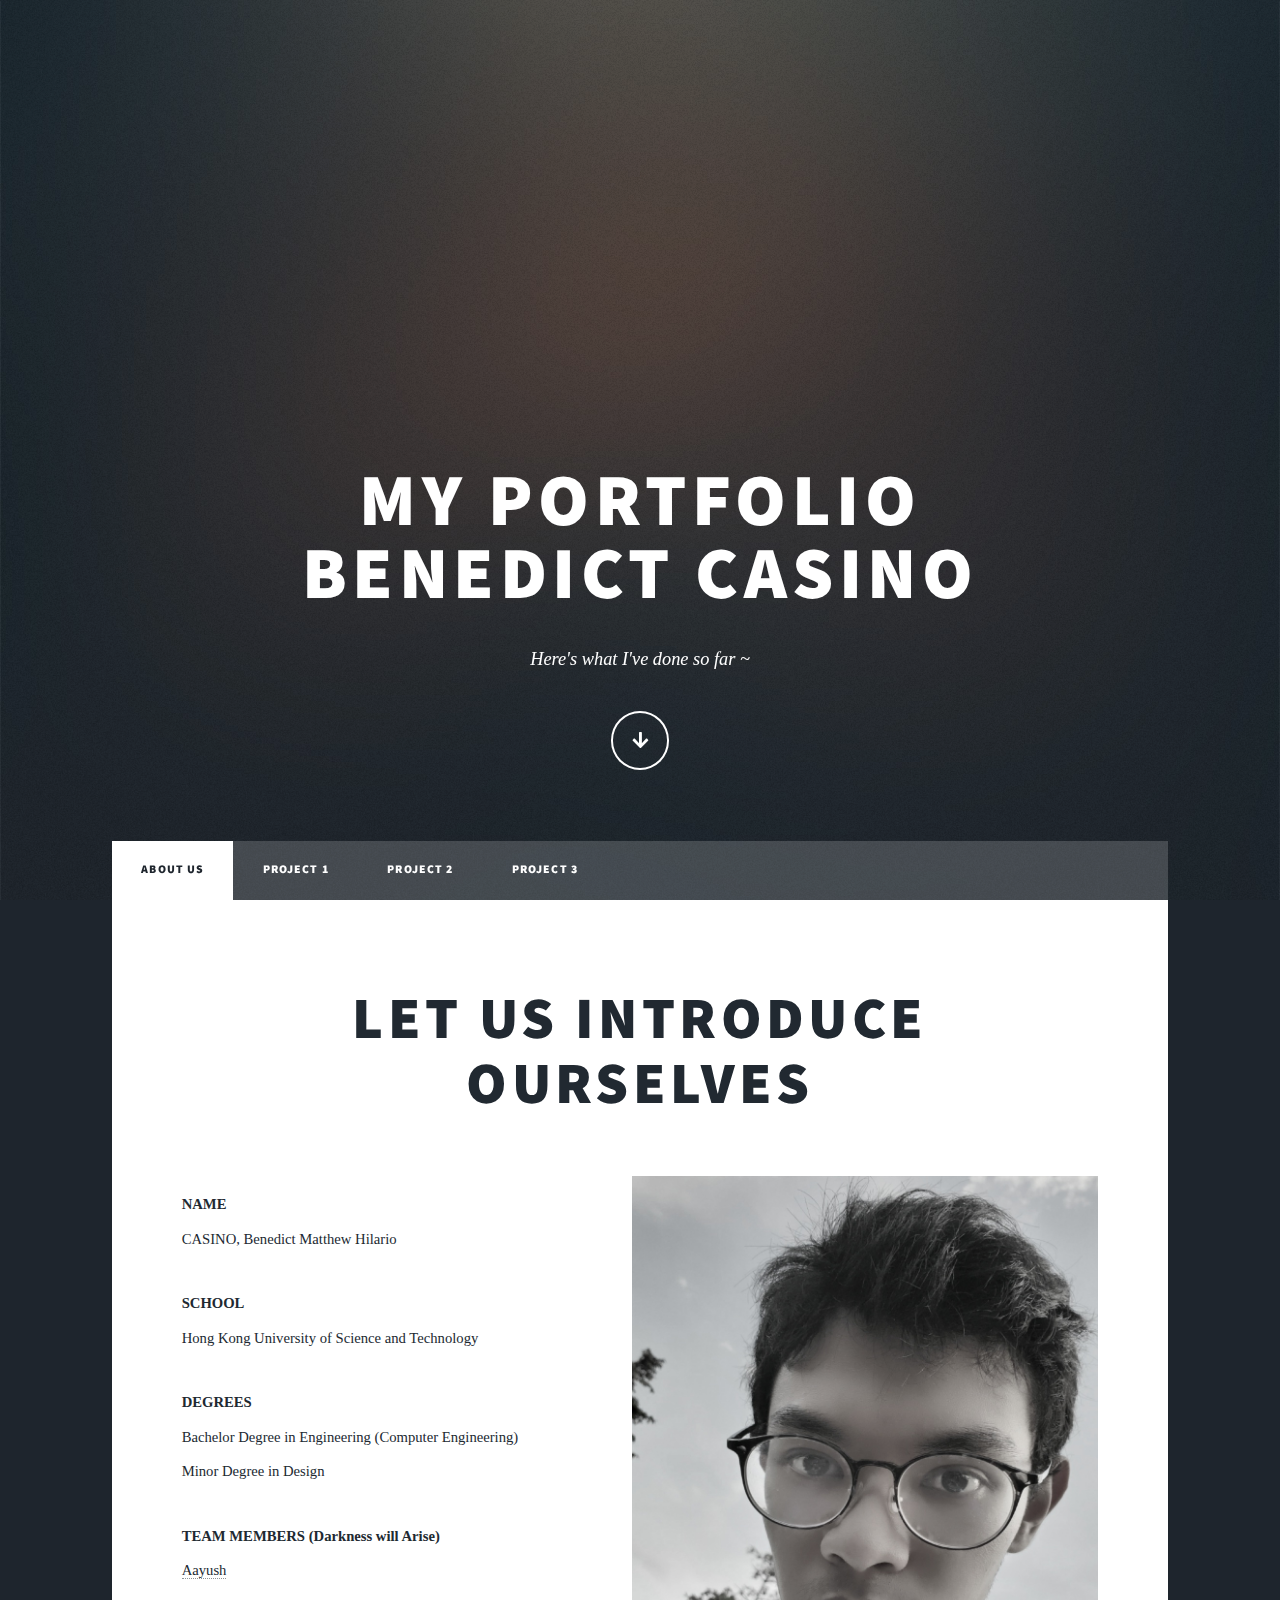
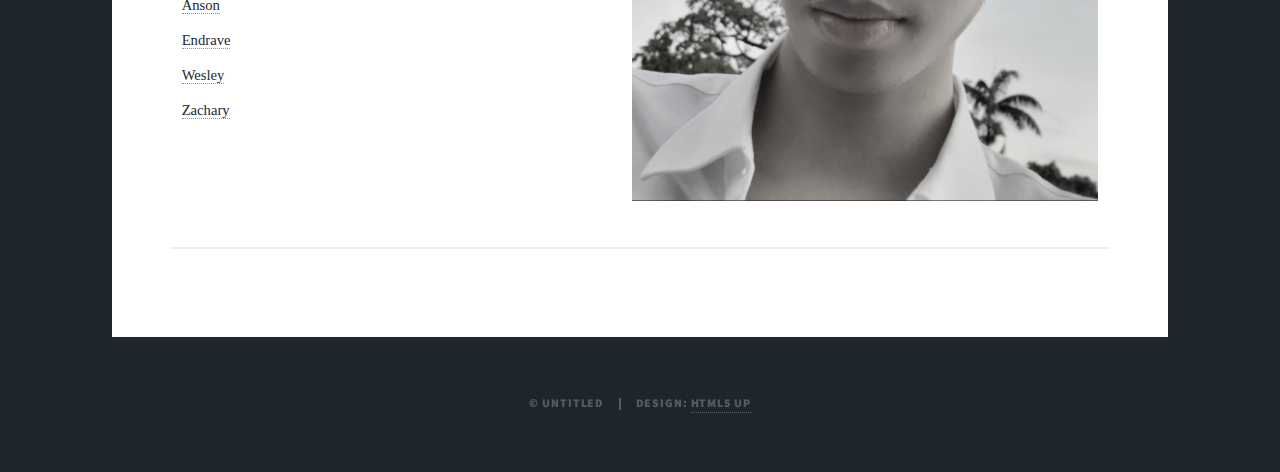
<file: index.html>
<!DOCTYPE HTML>

<html>
	<head>
		<title>Personal Portfolio</title>
		<meta charset="utf-8" />
		<meta name="viewport" content="width=device-width, initial-scale=1, user-scalable=no" />
		<link rel="stylesheet" href="assets/css/main.css" />
		<noscript><link rel="stylesheet" href="assets/css/noscript.css" /></noscript>
	</head>
	<body class="is-preload">

		<!-- Wrapper -->
			<div id="wrapper" class="fade-in">

				<!-- Intro -->
					<div id="intro">
						<h1>My Portfolio<br />
						Benedict Casino</h1>
						<p>Here's what I've done so far ~</p>
						<ul class="actions">
							<li><a href="#header" class="button icon solid solo fa-arrow-down scrolly">Continue</a></li>
						</ul>
					</div>

				<!-- Header -->
				
					<header id="header">
						<a href="index.html" class="logo">Home</a>
					</header>
				

				<!-- Nav -->
					<nav id="nav">
						<ul class="links">
							<li class="active"><a href="index.html">About Us</a></li>
							<li><a href="project_1.html">Project 1</a></li>
							<li><a href="project_2.html">Project 2</a></li>
							<li><a href="project_3.html">Project 3</a></li>
						</ul>
					</nav>

				<!-- Main -->
					<div id="main">

						<!-- Featured Post -->
							<article class="post featured">
								<header class="major">
									<h2>Let us introduce ourselves</h2>
								</header>
								<table>
								<thead>
								  <tr>
									<td style="vertical-align: top;
  text-align: left">
									<p style="text-align:left"><b>NAME</b> <br> CASINO, Benedict Matthew Hilario</p>
									<p style="text-align:left"><b>SCHOOL</b><br>Hong Kong University of Science and Technology</p>
									<p style="text-align:left"><b>DEGREES</b><br>Bachelor Degree in Engineering (Computer Engineering)<br>Minor Degree in Design</p>
									<p style="text-align:left"><b>TEAM MEMBERS (Darkness will Arise)</b><br>
									<a href="https://ashrestha1.github.io/" target="_blank">Aayush</a><br><a href="https://ywchanaq.github.io/" target="_blank">Anson</a><br><a href="https://endrave.github.io/" target="_blank">Endrave</a><br><a href="https://wesley436.github.io/comp4461project1/index.html" target="_blank">Wesley</a><br><a href="https://zack-comp4461.netlify.app/" target="_blank">Zachary</a></p>
									</td>
									<th><p style="text-align:right"><img src="images/self.jpg" alt="" style="width:500
									px;height:625px;" /></p></th>
								  </tr>
								</thead>
								</table>
							</article>
<!--
							<section class="post">
								<header class="major">
									<h1>This is a<br />
									Generic Page</h1>
									<p>Aenean ornare velit lacus varius enim ullamcorper proin aliquam<br />
									facilisis ante sed etiam magna interdum congue. Lorem ipsum dolor<br />
									amet nullam sed etiam veroeros.</p>
								</header>
								<div class="image main"><img src="images/pic01.jpg" alt="" /></div>
								<p>Donec eget ex magna. Interdum et malesuada fames ac ante ipsum primis in faucibus. Pellentesque venenatis dolor imperdiet dolor mattis sagittis. Praesent rutrum sem diam, vitae egestas enim auctor sit amet. Pellentesque leo mauris, consectetur id ipsum sit amet, fergiat. Pellentesque in mi eu massa lacinia malesuada et a elit. Donec urna ex, lacinia in purus ac, pretium pulvinar mauris. Nunc lorem mauris, fringilla in aliquam at, euismod in lectus. Pellentesque habitant morbi tristique senectus et netus et malesuada fames ac turpis egestas. Curabitur sapien risus, commodo eget turpis at, elementum convallis enim turpis, lorem ipsum dolor sit amet nullam.</p>
								<p>Lorem ipsum dolor sit amet, consectetur adipiscing elit. Duis dapibus rutrum facilisis. Class aptent taciti sociosqu ad litora torquent per conubia nostra, per inceptos himenaeos. Etiam tristique libero eu nibh porttitor fermentum. Nullam venenatis erat id vehicula viverra. Nunc ultrices eros ut ultricies condimentum. Mauris risus lacus, blandit sit amet venenatis non, bibendum vitae dolor. Nunc lorem mauris, fringilla in aliquam at, euismod in lectus. Pellentesque habitant morbi tristique senectus et netus et malesuada fames ac turpis egestas. In non lorem sit amet elit placerat maximus. Pellentesque aliquam maximus risus. Donec eget ex magna. Interdum et malesuada fames ac ante ipsum primis in faucibus. Pellentesque venenatis dolor imperdiet dolor mattis sagittis. Praesent rutrum sem diam, vitae egestas enim auctor sit amet. Pellentesque leo mauris, consectetur id ipsum.</p>
							</section>
						<!-- Posts -->
							<!--<section class="posts">
								<article>
									<header>
										<span class="date">April 24, 2017</span>
										<h2><a href="#">Sed magna<br />
										ipsum faucibus</a></h2>
									</header>
									<a href="#" class="image fit"><img src="images/pic02.jpg" alt="" /></a>
									<p>Donec eget ex magna. Interdum et malesuada fames ac ante ipsum primis in faucibus. Pellentesque venenatis dolor imperdiet dolor mattis sagittis magna etiam.</p>
									<ul class="actions special">
										<li><a href="#" class="button">Full Story</a></li>
									</ul>
								</article>
								<article>
									<header>
										<span class="date">April 22, 2017</span>
										<h2><a href="#">Primis eget<br />
										imperdiet lorem</a></h2>
									</header>
									<a href="#" class="image fit"><img src="images/pic03.jpg" alt="" /></a>
									<p>Donec eget ex magna. Interdum et malesuada fames ac ante ipsum primis in faucibus. Pellentesque venenatis dolor imperdiet dolor mattis sagittis magna etiam.</p>
									<ul class="actions special">
										<li><a href="#" class="button">Full Story</a></li>
									</ul>
								</article>
								<article>
									<header>
										<span class="date">April 18, 2017</span>
										<h2><a href="#">Ante mattis<br />
										interdum dolor</a></h2>
									</header>
									<a href="#" class="image fit"><img src="images/pic04.jpg" alt="" /></a>
									<p>Donec eget ex magna. Interdum et malesuada fames ac ante ipsum primis in faucibus. Pellentesque venenatis dolor imperdiet dolor mattis sagittis magna etiam.</p>
									<ul class="actions special">
										<li><a href="#" class="button">Full Story</a></li>
									</ul>
								</article>
								<article>
									<header>
										<span class="date">April 14, 2017</span>
										<h2><a href="#">Tempus sed<br />
										nulla imperdiet</a></h2>
									</header>
									<a href="#" class="image fit"><img src="images/pic05.jpg" alt="" /></a>
									<p>Donec eget ex magna. Interdum et malesuada fames ac ante ipsum primis in faucibus. Pellentesque venenatis dolor imperdiet dolor mattis sagittis magna etiam.</p>
									<ul class="actions special">
										<li><a href="#" class="button">Full Story</a></li>
									</ul>
								</article>
								<article>
									<header>
										<span class="date">April 11, 2017</span>
										<h2><a href="#">Odio magna<br />
										sed consectetur</a></h2>
									</header>
									<a href="#" class="image fit"><img src="images/pic06.jpg" alt="" /></a>
									<p>Donec eget ex magna. Interdum et malesuada fames ac ante ipsum primis in faucibus. Pellentesque venenatis dolor imperdiet dolor mattis sagittis magna etiam.</p>
									<ul class="actions special">
										<li><a href="#" class="button">Full Story</a></li>
									</ul>
								</article>
								<article>
									<header>
										<span class="date">April 7, 2017</span>
										<h2><a href="#">Augue lorem<br />
										primis vestibulum</a></h2>
									</header>
									<a href="#" class="image fit"><img src="images/pic07.jpg" alt="" /></a>
									<p>Donec eget ex magna. Interdum et malesuada fames ac ante ipsum primis in faucibus. Pellentesque venenatis dolor imperdiet dolor mattis sagittis magna etiam.</p>
									<ul class="actions special">
										<li><a href="#" class="button">Full Story</a></li>
									</ul>
								</article>
							</section>

						<!-- Footer -->
					</div>

				<!-- Footer --> <!--
					<footer id="footer">
						<section>
							<form method="post" action="#">
								<div class="fields">
									<div class="field">
										<label for="name">Name</label>
										<input type="text" name="name" id="name" />
									</div>
									<div class="field">
										<label for="email">Email</label>
										<input type="text" name="email" id="email" />
									</div>
									<div class="field">
										<label for="message">Message</label>
										<textarea name="message" id="message" rows="3"></textarea>
									</div>
								</div>
								<ul class="actions">
									<li><input type="submit" value="Send Message" /></li>
								</ul>
							</form>
						</section>
						<section class="split contact">
							<section class="alt">
								<h3>Address</h3>
								<p>1234 Somewhere Road #87257<br />
								Nashville, TN 00000-0000</p>
							</section>
							<section>
								<h3>Phone</h3>
								<p><a href="#">(000) 000-0000</a></p>
							</section>
							<section>
								<h3>Email</h3>
								<p><a href="#">info@untitled.tld</a></p>
							</section>
							<section>
								<h3>Social</h3>
								<ul class="icons alt">
									<li><a href="#" class="icon brands alt fa-twitter"><span class="label">Twitter</span></a></li>
									<li><a href="#" class="icon brands alt fa-facebook-f"><span class="label">Facebook</span></a></li>
									<li><a href="#" class="icon brands alt fa-instagram"><span class="label">Instagram</span></a></li>
									<li><a href="#" class="icon brands alt fa-github"><span class="label">GitHub</span></a></li>
								</ul>
							</section>
						</section>
					</footer>

				<!-- Copyright -->
					<div id="copyright">
						<ul><li>&copy; Untitled</li><li>Design: <a href="https://html5up.net">HTML5 UP</a></li></ul>
					</div>

			</div>

		<!-- Scripts -->
			<script src="assets/js/jquery.min.js"></script>
			<script src="assets/js/jquery.scrollex.min.js"></script>
			<script src="assets/js/jquery.scrolly.min.js"></script>
			<script src="assets/js/browser.min.js"></script>
			<script src="assets/js/breakpoints.min.js"></script>
			<script src="assets/js/util.js"></script>
			<script src="assets/js/main.js"></script>

	</body>
</html>
</file>
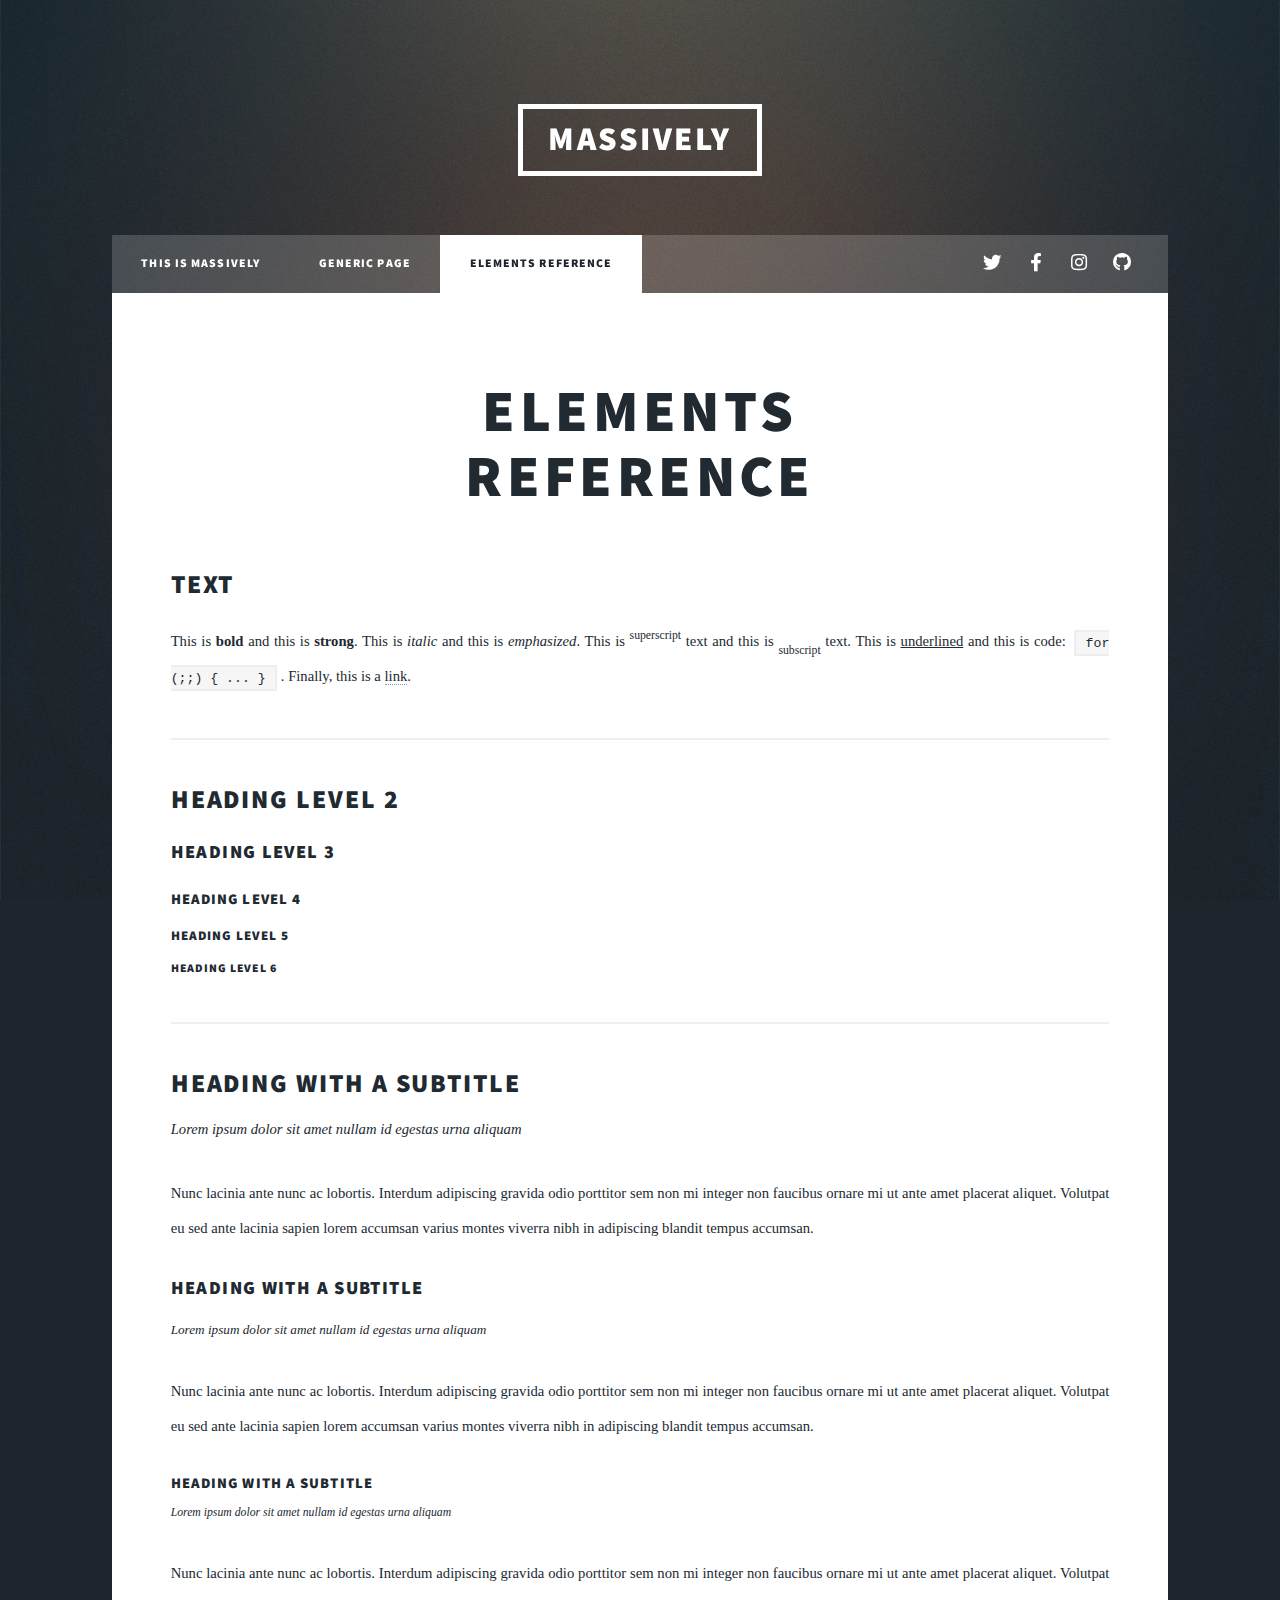
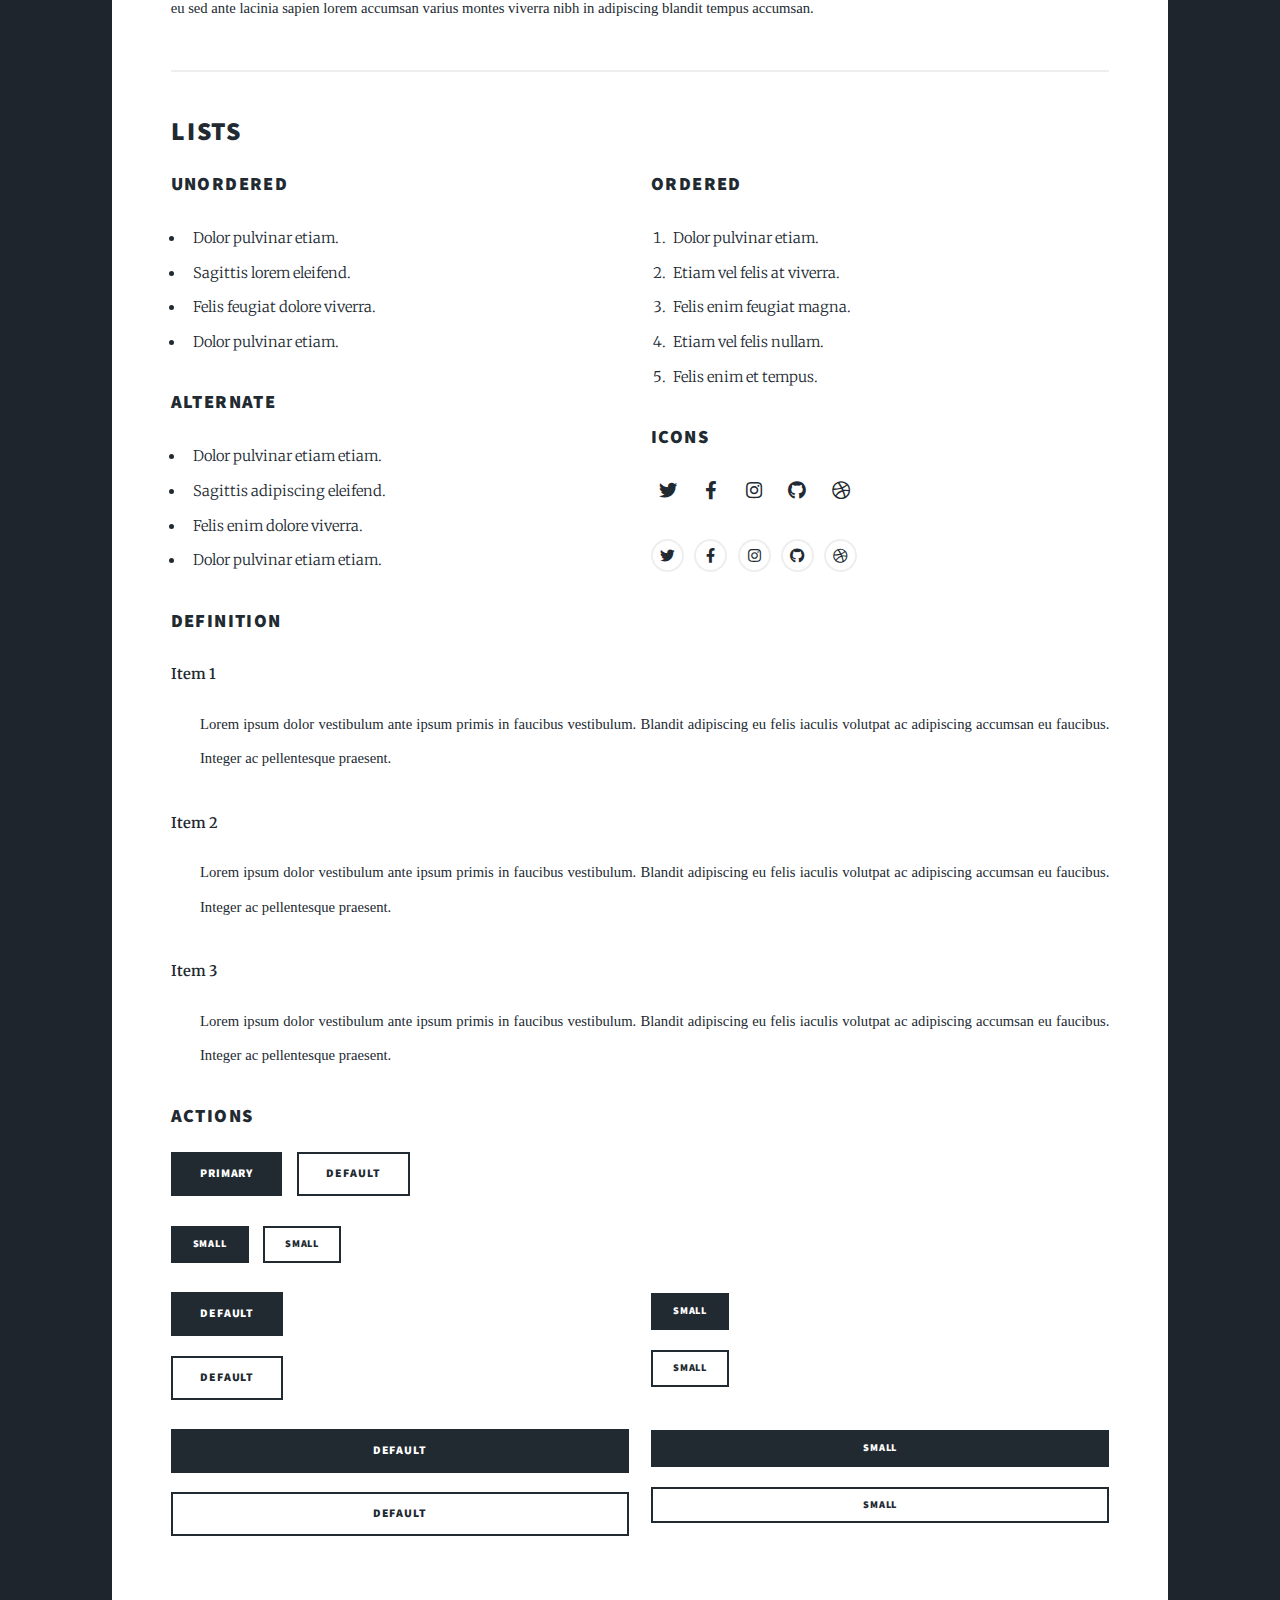
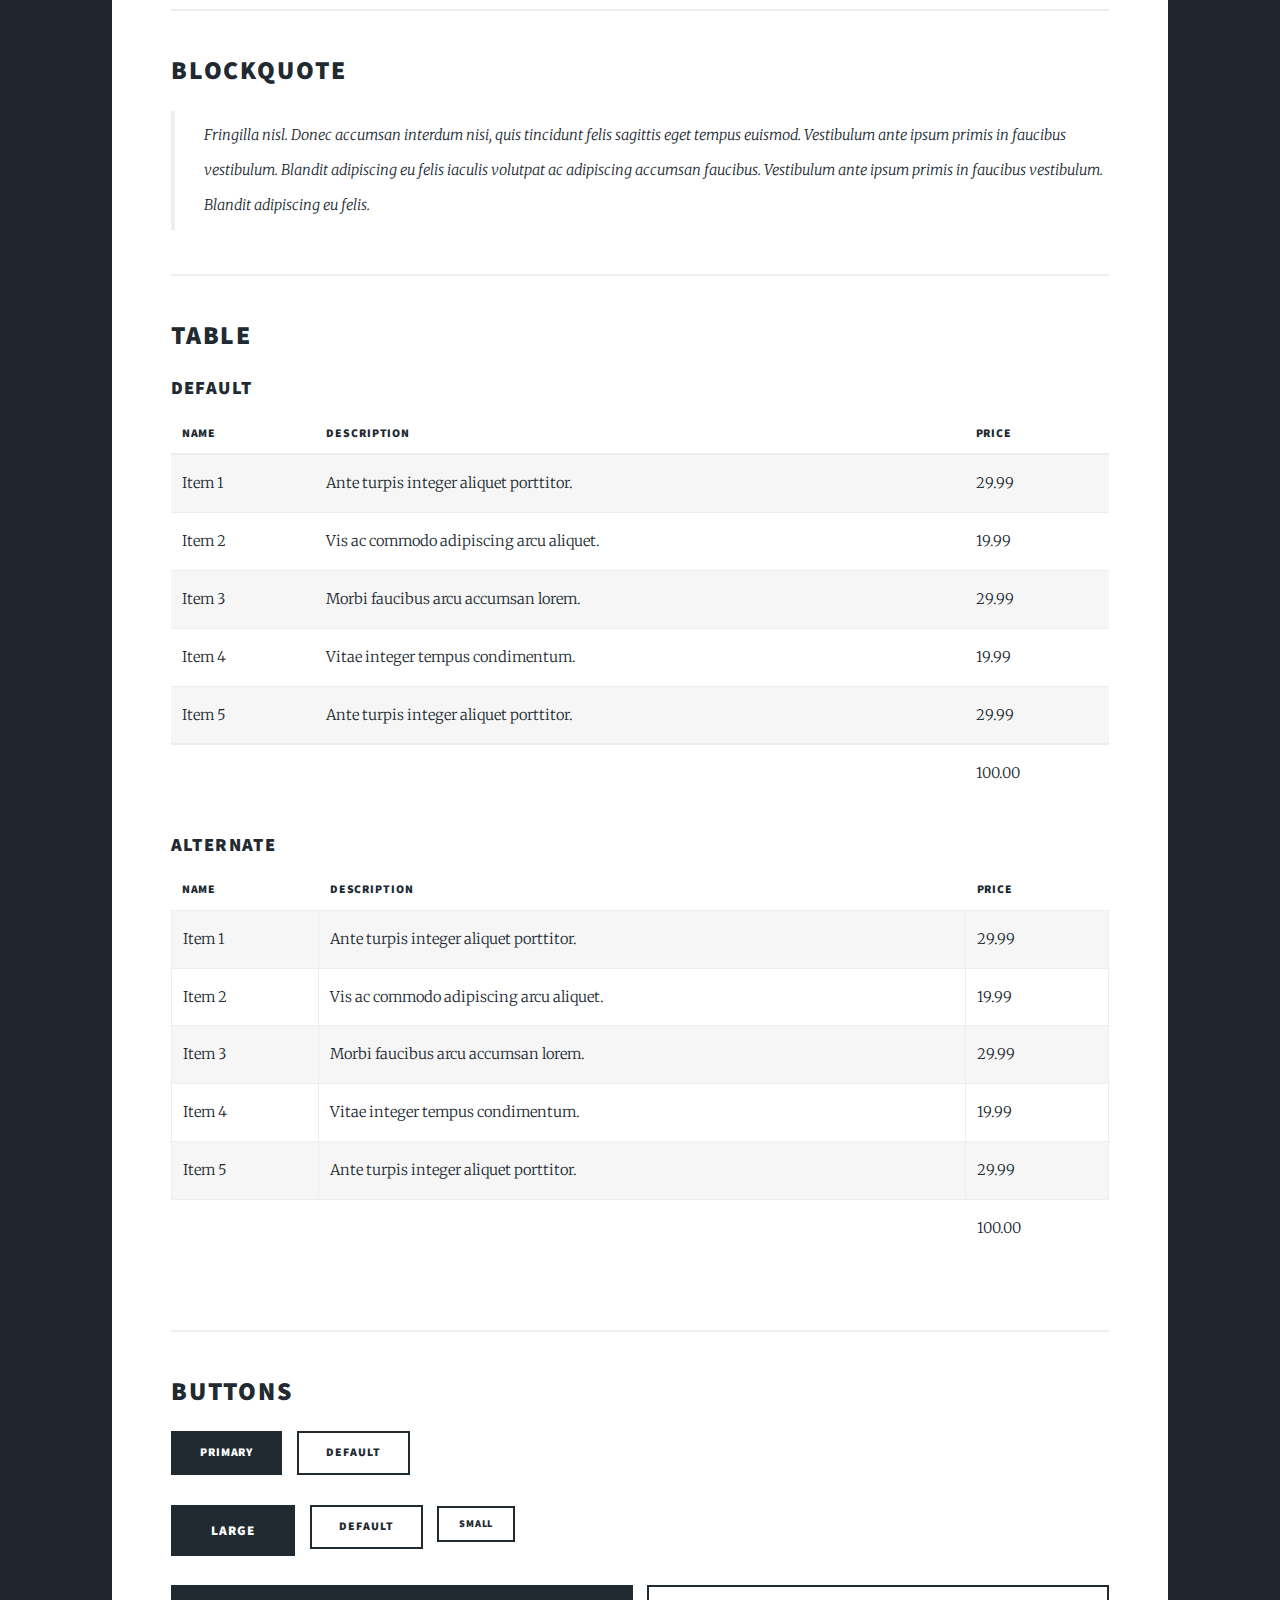
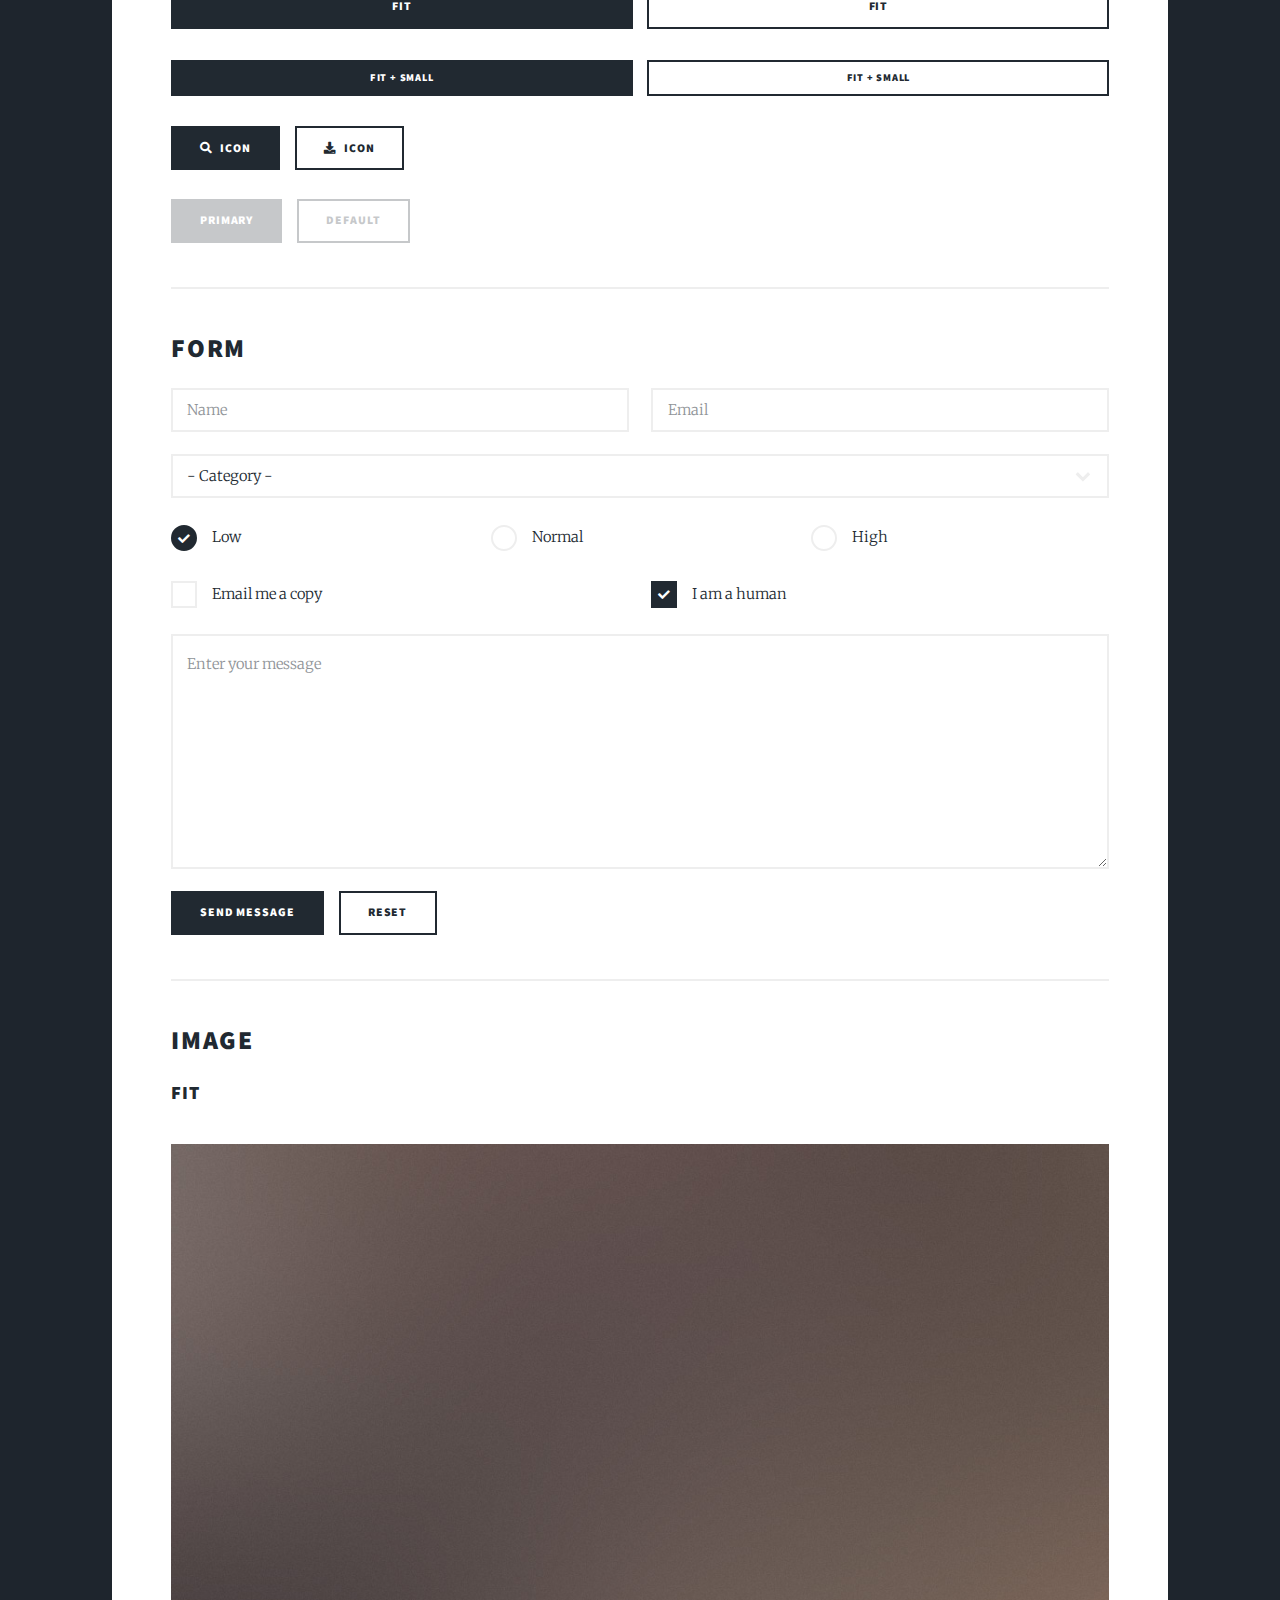
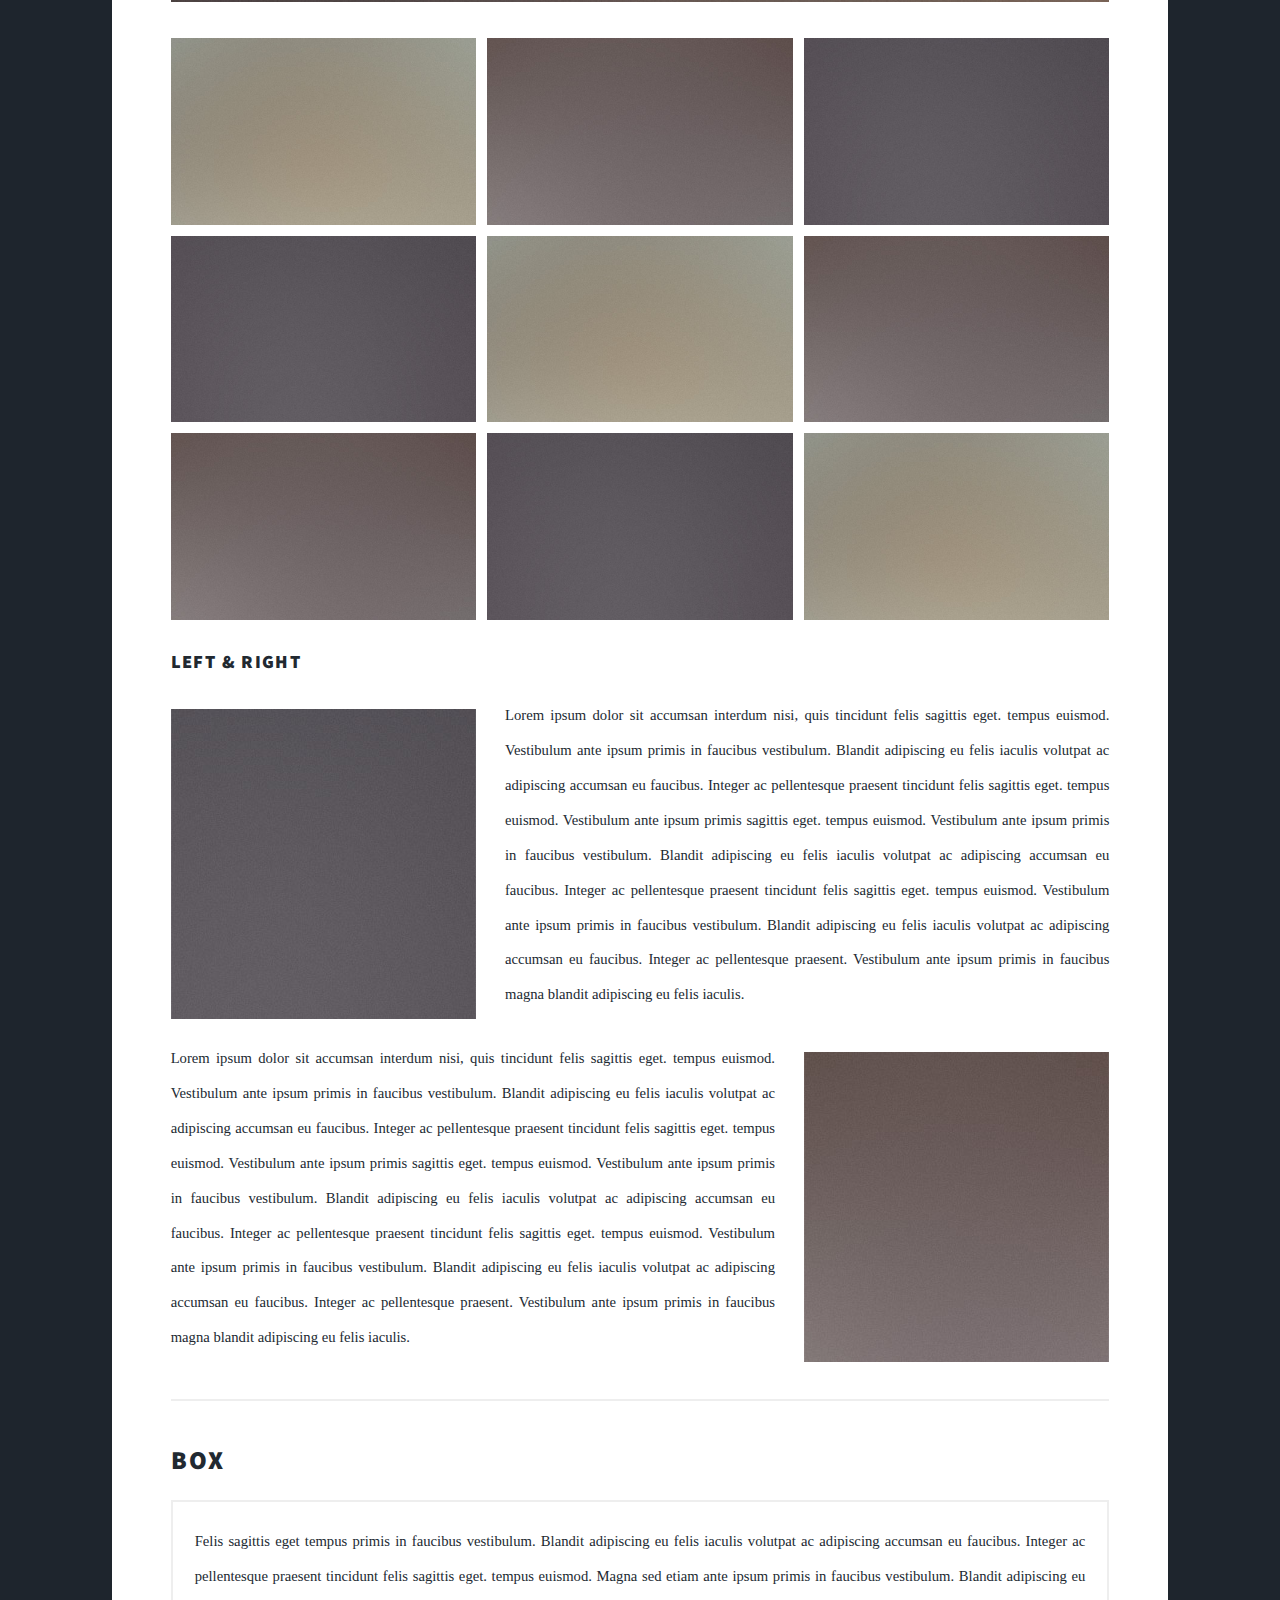
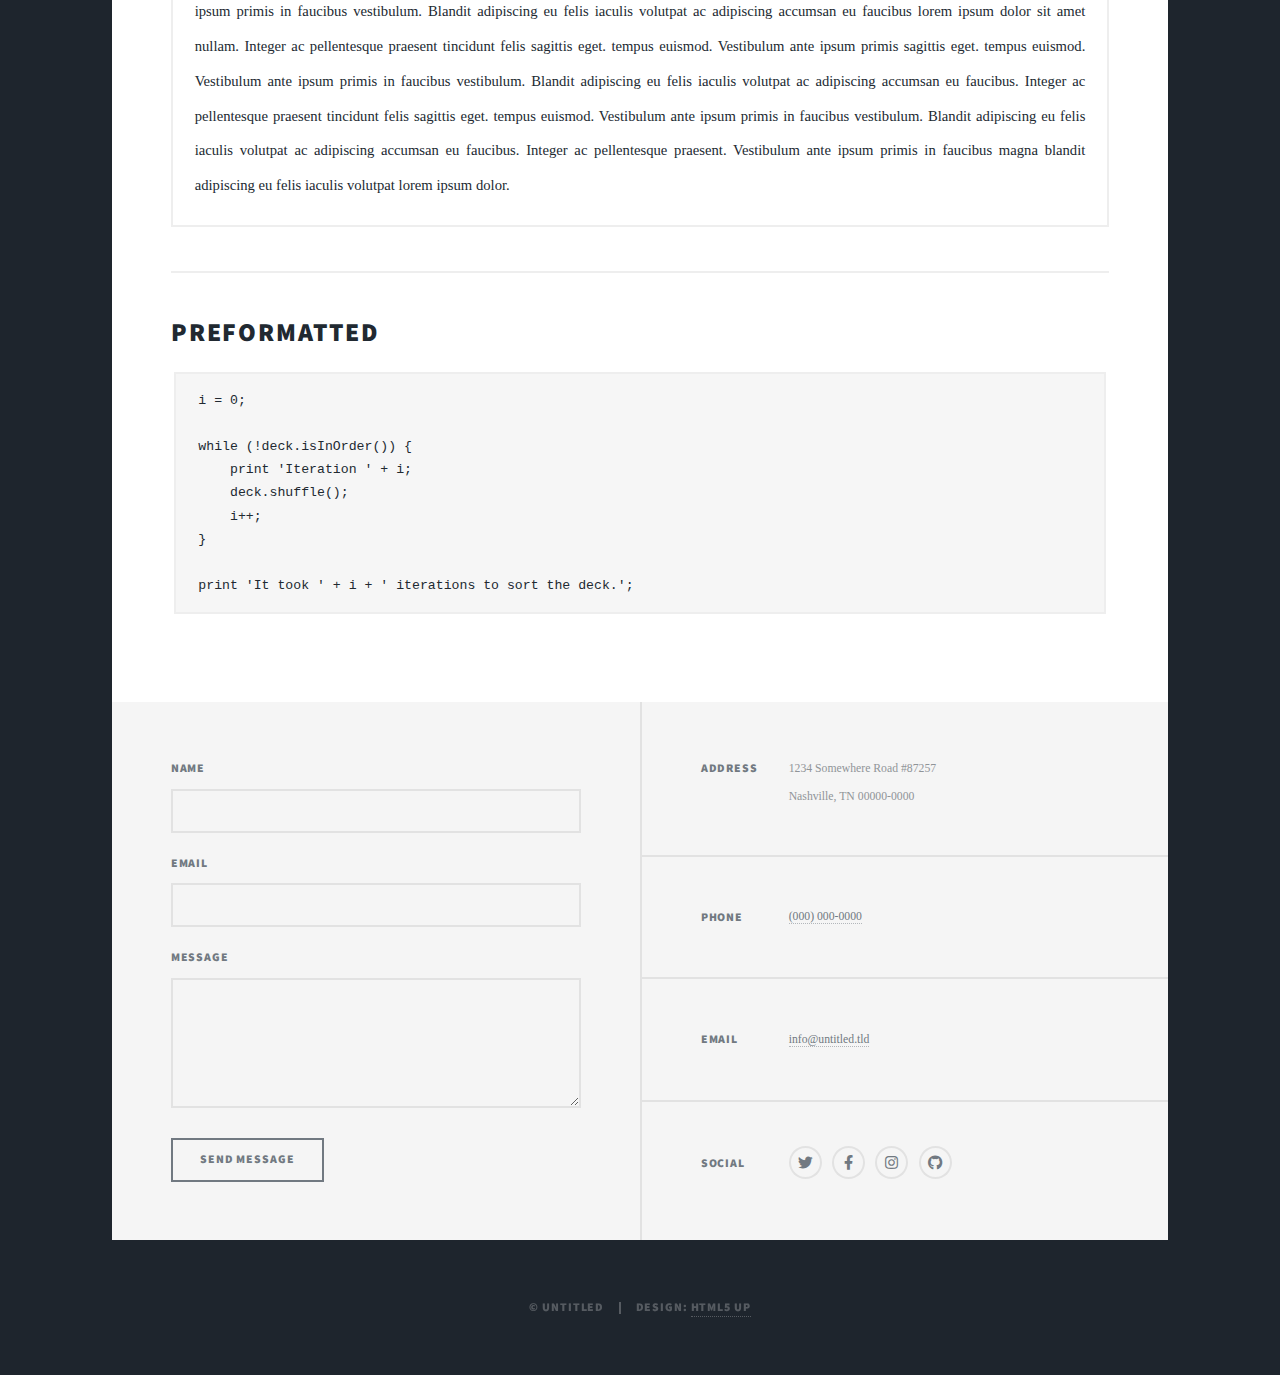
<file: elements.html>
<!DOCTYPE HTML>
<!--
	Massively by HTML5 UP
	html5up.net | @ajlkn
	Free for personal and commercial use under the CCA 3.0 license (html5up.net/license)
-->
<html>
	<head>
		<title>Elements Reference - Massively by HTML5 UP</title>
		<meta charset="utf-8" />
		<meta name="viewport" content="width=device-width, initial-scale=1, user-scalable=no" />
		<link rel="stylesheet" href="assets/css/main.css" />
		<noscript><link rel="stylesheet" href="assets/css/noscript.css" /></noscript>
	</head>
	<body class="is-preload">

		<!-- Wrapper -->
			<div id="wrapper">

				<!-- Header -->
					<header id="header">
						<a href="index.html" class="logo">Massively</a>
					</header>

				<!-- Nav -->
					<nav id="nav">
						<ul class="links">
							<li><a href="index.html">This is Massively</a></li>
							<li><a href="generic.html">Generic Page</a></li>
							<li class="active"><a href="elements.html">Elements Reference</a></li>
						</ul>
						<ul class="icons">
							<li><a href="#" class="icon brands fa-twitter"><span class="label">Twitter</span></a></li>
							<li><a href="#" class="icon brands fa-facebook-f"><span class="label">Facebook</span></a></li>
							<li><a href="#" class="icon brands fa-instagram"><span class="label">Instagram</span></a></li>
							<li><a href="#" class="icon brands fa-github"><span class="label">GitHub</span></a></li>
						</ul>
					</nav>

				<!-- Main -->
					<div id="main">

						<!-- Post -->
							<section class="post">
								<header class="major">
									<h1>Elements<br />
									Reference</h1>
								</header>

								<!-- Text stuff -->
									<h2>Text</h2>
									<p>This is <b>bold</b> and this is <strong>strong</strong>. This is <i>italic</i> and this is <em>emphasized</em>.
									This is <sup>superscript</sup> text and this is <sub>subscript</sub> text.
									This is <u>underlined</u> and this is code: <code>for (;;) { ... }</code>.
									Finally, this is a <a href="#">link</a>.</p>
									<hr />
									<h2>Heading Level 2</h2>
									<h3>Heading Level 3</h3>
									<h4>Heading Level 4</h4>
									<h5>Heading Level 5</h5>
									<h6>Heading Level 6</h6>
									<hr />
									<header>
										<h2>Heading with a Subtitle</h2>
										<p>Lorem ipsum dolor sit amet nullam id egestas urna aliquam</p>
									</header>
									<p>Nunc lacinia ante nunc ac lobortis. Interdum adipiscing gravida odio porttitor sem non mi integer non faucibus ornare mi ut ante amet placerat aliquet. Volutpat eu sed ante lacinia sapien lorem accumsan varius montes viverra nibh in adipiscing blandit tempus accumsan.</p>
									<header>
										<h3>Heading with a Subtitle</h3>
										<p>Lorem ipsum dolor sit amet nullam id egestas urna aliquam</p>
									</header>
									<p>Nunc lacinia ante nunc ac lobortis. Interdum adipiscing gravida odio porttitor sem non mi integer non faucibus ornare mi ut ante amet placerat aliquet. Volutpat eu sed ante lacinia sapien lorem accumsan varius montes viverra nibh in adipiscing blandit tempus accumsan.</p>
									<header>
										<h4>Heading with a Subtitle</h4>
										<p>Lorem ipsum dolor sit amet nullam id egestas urna aliquam</p>
									</header>
									<p>Nunc lacinia ante nunc ac lobortis. Interdum adipiscing gravida odio porttitor sem non mi integer non faucibus ornare mi ut ante amet placerat aliquet. Volutpat eu sed ante lacinia sapien lorem accumsan varius montes viverra nibh in adipiscing blandit tempus accumsan.</p>

									<hr />

								<!-- Lists -->
									<h2>Lists</h2>
									<div class="row">
										<div class="col-6 col-12-small">

											<h3>Unordered</h3>
											<ul>
												<li>Dolor pulvinar etiam.</li>
												<li>Sagittis lorem eleifend.</li>
												<li>Felis feugiat dolore viverra.</li>
												<li>Dolor pulvinar etiam.</li>
											</ul>

											<h3>Alternate</h3>
											<ul class="alt">
												<li>Dolor pulvinar etiam etiam.</li>
												<li>Sagittis adipiscing eleifend.</li>
												<li>Felis enim dolore viverra.</li>
												<li>Dolor pulvinar etiam etiam.</li>
											</ul>

										</div>
										<div class="col-6 col-12-small">

											<h3>Ordered</h3>
											<ol>
												<li>Dolor pulvinar etiam.</li>
												<li>Etiam vel felis at viverra.</li>
												<li>Felis enim feugiat magna.</li>
												<li>Etiam vel felis nullam.</li>
												<li>Felis enim et tempus.</li>
											</ol>

											<h3>Icons</h3>
											<ul class="icons">
												<li><a href="#" class="icon brands fa-twitter"><span class="label">Twitter</span></a></li>
												<li><a href="#" class="icon brands fa-facebook-f"><span class="label">Facebook</span></a></li>
												<li><a href="#" class="icon brands fa-instagram"><span class="label">Instagram</span></a></li>
												<li><a href="#" class="icon brands fa-github"><span class="label">Github</span></a></li>
												<li><a href="#" class="icon brands fa-dribbble"><span class="label">Dribbble</span></a></li>
											</ul>
											<ul class="icons alt">
												<li><a href="#" class="icon brands alt fa-twitter"><span class="label">Twitter</span></a></li>
												<li><a href="#" class="icon brands alt fa-facebook-f"><span class="label">Facebook</span></a></li>
												<li><a href="#" class="icon brands alt fa-instagram"><span class="label">Instagram</span></a></li>
												<li><a href="#" class="icon brands alt fa-github"><span class="label">Github</span></a></li>
												<li><a href="#" class="icon brands alt fa-dribbble"><span class="label">Dribbble</span></a></li>
											</ul>

										</div>
									</div>
									<h3>Definition</h3>
									<dl>
										<dt>Item 1</dt>
										<dd>
											<p>Lorem ipsum dolor vestibulum ante ipsum primis in faucibus vestibulum. Blandit adipiscing eu felis iaculis volutpat ac adipiscing accumsan eu faucibus. Integer ac pellentesque praesent.</p>
										</dd>
										<dt>Item 2</dt>
										<dd>
											<p>Lorem ipsum dolor vestibulum ante ipsum primis in faucibus vestibulum. Blandit adipiscing eu felis iaculis volutpat ac adipiscing accumsan eu faucibus. Integer ac pellentesque praesent.</p>
										</dd>
										<dt>Item 3</dt>
										<dd>
											<p>Lorem ipsum dolor vestibulum ante ipsum primis in faucibus vestibulum. Blandit adipiscing eu felis iaculis volutpat ac adipiscing accumsan eu faucibus. Integer ac pellentesque praesent.</p>
										</dd>
									</dl>

									<h3>Actions</h3>
									<ul class="actions">
										<li><a href="#" class="button primary">Primary</a></li>
										<li><a href="#" class="button">Default</a></li>
									</ul>
									<ul class="actions small">
										<li><a href="#" class="button primary small">Small</a></li>
										<li><a href="#" class="button small">Small</a></li>
									</ul>
									<div class="row">
										<div class="col-6 col-12-small">
											<ul class="actions stacked">
												<li><a href="#" class="button primary">Default</a></li>
												<li><a href="#" class="button">Default</a></li>
											</ul>
										</div>
										<div class="col-6 col-12-small">
											<ul class="actions stacked">
												<li><a href="#" class="button primary small">Small</a></li>
												<li><a href="#" class="button small">Small</a></li>
											</ul>
										</div>
									</div>
									<div class="row">
										<div class="col-6 col-12-small">
											<ul class="actions stacked">
												<li><a href="#" class="button primary fit">Default</a></li>
												<li><a href="#" class="button fit">Default</a></li>
											</ul>
										</div>
										<div class="col-6 col-12-small">
											<ul class="actions stacked">
												<li><a href="#" class="button primary small fit">Small</a></li>
												<li><a href="#" class="button small fit">Small</a></li>
											</ul>
										</div>
									</div>

									<hr />

								<!-- Blockquote -->
									<h2>Blockquote</h2>
									<blockquote>Fringilla nisl. Donec accumsan interdum nisi, quis tincidunt felis sagittis eget tempus euismod. Vestibulum ante ipsum primis in faucibus vestibulum. Blandit adipiscing eu felis iaculis volutpat ac adipiscing accumsan faucibus. Vestibulum ante ipsum primis in faucibus vestibulum. Blandit adipiscing eu felis.</blockquote>

									<hr />

								<!-- Table -->
									<h2>Table</h2>

									<h3>Default</h3>
									<div class="table-wrapper">
										<table>
											<thead>
												<tr>
													<th>Name</th>
													<th>Description</th>
													<th>Price</th>
												</tr>
											</thead>
											<tbody>
												<tr>
													<td>Item 1</td>
													<td>Ante turpis integer aliquet porttitor.</td>
													<td>29.99</td>
												</tr>
												<tr>
													<td>Item 2</td>
													<td>Vis ac commodo adipiscing arcu aliquet.</td>
													<td>19.99</td>
												</tr>
												<tr>
													<td>Item 3</td>
													<td> Morbi faucibus arcu accumsan lorem.</td>
													<td>29.99</td>
												</tr>
												<tr>
													<td>Item 4</td>
													<td>Vitae integer tempus condimentum.</td>
													<td>19.99</td>
												</tr>
												<tr>
													<td>Item 5</td>
													<td>Ante turpis integer aliquet porttitor.</td>
													<td>29.99</td>
												</tr>
											</tbody>
											<tfoot>
												<tr>
													<td colspan="2"></td>
													<td>100.00</td>
												</tr>
											</tfoot>
										</table>
									</div>

									<h3>Alternate</h3>
									<div class="table-wrapper">
										<table class="alt">
											<thead>
												<tr>
													<th>Name</th>
													<th>Description</th>
													<th>Price</th>
												</tr>
											</thead>
											<tbody>
												<tr>
													<td>Item 1</td>
													<td>Ante turpis integer aliquet porttitor.</td>
													<td>29.99</td>
												</tr>
												<tr>
													<td>Item 2</td>
													<td>Vis ac commodo adipiscing arcu aliquet.</td>
													<td>19.99</td>
												</tr>
												<tr>
													<td>Item 3</td>
													<td> Morbi faucibus arcu accumsan lorem.</td>
													<td>29.99</td>
												</tr>
												<tr>
													<td>Item 4</td>
													<td>Vitae integer tempus condimentum.</td>
													<td>19.99</td>
												</tr>
												<tr>
													<td>Item 5</td>
													<td>Ante turpis integer aliquet porttitor.</td>
													<td>29.99</td>
												</tr>
											</tbody>
											<tfoot>
												<tr>
													<td colspan="2"></td>
													<td>100.00</td>
												</tr>
											</tfoot>
										</table>
									</div>

									<hr />

								<!-- Buttons -->
									<h2>Buttons</h2>
									<ul class="actions">
										<li><a href="#" class="button primary">Primary</a></li>
										<li><a href="#" class="button">Default</a></li>
									</ul>
									<ul class="actions">
										<li><a href="#" class="button primary large">Large</a></li>
										<li><a href="#" class="button">Default</a></li>
										<li><a href="#" class="button small">Small</a></li>
									</ul>
									<ul class="actions fit">
										<li><a href="#" class="button primary fit">Fit</a></li>
										<li><a href="#" class="button fit">Fit</a></li>
									</ul>
									<ul class="actions fit small">
										<li><a href="#" class="button primary fit small">Fit + Small</a></li>
										<li><a href="#" class="button fit small">Fit + Small</a></li>
									</ul>
									<ul class="actions">
										<li><a href="#" class="button primary icon solid fa-search">Icon</a></li>
										<li><a href="#" class="button icon solid fa-download">Icon</a></li>
									</ul>
									<ul class="actions">
										<li><span class="button primary disabled">Primary</span></li>
										<li><span class="button disabled">Default</span></li>
									</ul>

									<hr />

								<!-- Form -->
									<h2>Form</h2>

									<form method="post" action="#">
										<div class="row gtr-uniform">
											<div class="col-6 col-12-xsmall">
												<input type="text" name="demo-name" id="demo-name" value="" placeholder="Name" />
											</div>
											<div class="col-6 col-12-xsmall">
												<input type="email" name="demo-email" id="demo-email" value="" placeholder="Email" />
											</div>
											<!-- Break -->
											<div class="col-12">
												<select name="demo-category" id="demo-category">
													<option value="">- Category -</option>
													<option value="1">Manufacturing</option>
													<option value="1">Shipping</option>
													<option value="1">Administration</option>
													<option value="1">Human Resources</option>
												</select>
											</div>
											<!-- Break -->
											<div class="col-4 col-12-small">
												<input type="radio" id="demo-priority-low" name="demo-priority" checked>
												<label for="demo-priority-low">Low</label>
											</div>
											<div class="col-4 col-12-small">
												<input type="radio" id="demo-priority-normal" name="demo-priority">
												<label for="demo-priority-normal">Normal</label>
											</div>
											<div class="col-4 col-12-small">
												<input type="radio" id="demo-priority-high" name="demo-priority">
												<label for="demo-priority-high">High</label>
											</div>
											<!-- Break -->
											<div class="col-6 col-12-small">
												<input type="checkbox" id="demo-copy" name="demo-copy">
												<label for="demo-copy">Email me a copy</label>
											</div>
											<div class="col-6 col-12-small">
												<input type="checkbox" id="demo-human" name="demo-human" checked>
												<label for="demo-human">I am a human</label>
											</div>
											<!-- Break -->
											<div class="col-12">
												<textarea name="demo-message" id="demo-message" placeholder="Enter your message" rows="6"></textarea>
											</div>
											<!-- Break -->
											<div class="col-12">
												<ul class="actions">
													<li><input type="submit" value="Send Message" class="primary" /></li>
													<li><input type="reset" value="Reset" /></li>
												</ul>
											</div>
										</div>
									</form>

									<hr />

								<!-- Image -->
									<h2>Image</h2>

									<h3>Fit</h3>
									<span class="image fit"><img src="images/pic01.jpg" alt="" /></span>
									<div class="box alt">
										<div class="row gtr-50 gtr-uniform">
											<div class="col-4"><span class="image fit"><img src="images/pic02.jpg" alt="" /></span></div>
											<div class="col-4"><span class="image fit"><img src="images/pic03.jpg" alt="" /></span></div>
											<div class="col-4"><span class="image fit"><img src="images/pic04.jpg" alt="" /></span></div>
											<!-- Break -->
											<div class="col-4"><span class="image fit"><img src="images/pic04.jpg" alt="" /></span></div>
											<div class="col-4"><span class="image fit"><img src="images/pic02.jpg" alt="" /></span></div>
											<div class="col-4"><span class="image fit"><img src="images/pic03.jpg" alt="" /></span></div>
											<!-- Break -->
											<div class="col-4"><span class="image fit"><img src="images/pic03.jpg" alt="" /></span></div>
											<div class="col-4"><span class="image fit"><img src="images/pic04.jpg" alt="" /></span></div>
											<div class="col-4"><span class="image fit"><img src="images/pic02.jpg" alt="" /></span></div>
										</div>
									</div>

									<h3>Left &amp; Right</h3>
									<p><span class="image left"><img src="images/pic08.jpg" alt="" /></span>Lorem ipsum dolor sit accumsan interdum nisi, quis tincidunt felis sagittis eget. tempus euismod. Vestibulum ante ipsum primis in faucibus vestibulum. Blandit adipiscing eu felis iaculis volutpat ac adipiscing accumsan eu faucibus. Integer ac pellentesque praesent tincidunt felis sagittis eget. tempus euismod. Vestibulum ante ipsum primis sagittis eget. tempus euismod. Vestibulum ante ipsum primis in faucibus vestibulum. Blandit adipiscing eu felis iaculis volutpat ac adipiscing accumsan eu faucibus. Integer ac pellentesque praesent tincidunt felis sagittis eget. tempus euismod. Vestibulum ante ipsum primis in faucibus vestibulum. Blandit adipiscing eu felis iaculis volutpat ac adipiscing accumsan eu faucibus. Integer ac pellentesque praesent. Vestibulum ante ipsum primis in faucibus magna blandit adipiscing eu felis iaculis.</p>
									<p><span class="image right"><img src="images/pic09.jpg" alt="" /></span>Lorem ipsum dolor sit accumsan interdum nisi, quis tincidunt felis sagittis eget. tempus euismod. Vestibulum ante ipsum primis in faucibus vestibulum. Blandit adipiscing eu felis iaculis volutpat ac adipiscing accumsan eu faucibus. Integer ac pellentesque praesent tincidunt felis sagittis eget. tempus euismod. Vestibulum ante ipsum primis sagittis eget. tempus euismod. Vestibulum ante ipsum primis in faucibus vestibulum. Blandit adipiscing eu felis iaculis volutpat ac adipiscing accumsan eu faucibus. Integer ac pellentesque praesent tincidunt felis sagittis eget. tempus euismod. Vestibulum ante ipsum primis in faucibus vestibulum. Blandit adipiscing eu felis iaculis volutpat ac adipiscing accumsan eu faucibus. Integer ac pellentesque praesent. Vestibulum ante ipsum primis in faucibus magna blandit adipiscing eu felis iaculis.</p>

									<hr />

								<!-- Box -->
									<h2>Box</h2>
									<div class="box">
										<p>Felis sagittis eget tempus primis in faucibus vestibulum. Blandit adipiscing eu felis iaculis volutpat ac adipiscing accumsan eu faucibus. Integer ac pellentesque praesent tincidunt felis sagittis eget. tempus euismod. Magna sed etiam ante ipsum primis in faucibus vestibulum. Blandit adipiscing eu ipsum primis in faucibus vestibulum. Blandit adipiscing eu felis iaculis volutpat ac adipiscing accumsan eu faucibus lorem ipsum dolor sit amet nullam. Integer ac pellentesque praesent tincidunt felis sagittis eget. tempus euismod. Vestibulum ante ipsum primis sagittis eget. tempus euismod. Vestibulum ante ipsum primis in faucibus vestibulum. Blandit adipiscing eu felis iaculis volutpat ac adipiscing accumsan eu faucibus. Integer ac pellentesque praesent tincidunt felis sagittis eget. tempus euismod. Vestibulum ante ipsum primis in faucibus vestibulum. Blandit adipiscing eu felis iaculis volutpat ac adipiscing accumsan eu faucibus. Integer ac pellentesque praesent. Vestibulum ante ipsum primis in faucibus magna blandit adipiscing eu felis iaculis volutpat lorem ipsum dolor.</p>
									</div>

									<hr />

								<!-- Preformatted Code -->
									<h2>Preformatted</h2>
									<pre><code>i = 0;

while (!deck.isInOrder()) {
    print 'Iteration ' + i;
    deck.shuffle();
    i++;
}

print 'It took ' + i + ' iterations to sort the deck.';
</code></pre>

							</section>

					</div>

				<!-- Footer -->
					<footer id="footer">
						<section>
							<form method="post" action="#">
								<div class="fields">
									<div class="field">
										<label for="name">Name</label>
										<input type="text" name="name" id="name" />
									</div>
									<div class="field">
										<label for="email">Email</label>
										<input type="text" name="email" id="email" />
									</div>
									<div class="field">
										<label for="message">Message</label>
										<textarea name="message" id="message" rows="3"></textarea>
									</div>
								</div>
								<ul class="actions">
									<li><input type="submit" value="Send Message" /></li>
								</ul>
							</form>
						</section>
						<section class="split contact">
							<section class="alt">
								<h3>Address</h3>
								<p>1234 Somewhere Road #87257<br />
								Nashville, TN 00000-0000</p>
							</section>
							<section>
								<h3>Phone</h3>
								<p><a href="#">(000) 000-0000</a></p>
							</section>
							<section>
								<h3>Email</h3>
								<p><a href="#">info@untitled.tld</a></p>
							</section>
							<section>
								<h3>Social</h3>
								<ul class="icons alt">
									<li><a href="#" class="icon brands alt fa-twitter"><span class="label">Twitter</span></a></li>
									<li><a href="#" class="icon brands alt fa-facebook-f"><span class="label">Facebook</span></a></li>
									<li><a href="#" class="icon brands alt fa-instagram"><span class="label">Instagram</span></a></li>
									<li><a href="#" class="icon brands alt fa-github"><span class="label">GitHub</span></a></li>
								</ul>
							</section>
						</section>
					</footer>

				<!-- Copyright -->
					<div id="copyright">
						<ul><li>&copy; Untitled</li><li>Design: <a href="https://html5up.net">HTML5 UP</a></li></ul>
					</div>

			</div>

		<!-- Scripts -->
			<script src="assets/js/jquery.min.js"></script>
			<script src="assets/js/jquery.scrollex.min.js"></script>
			<script src="assets/js/jquery.scrolly.min.js"></script>
			<script src="assets/js/browser.min.js"></script>
			<script src="assets/js/breakpoints.min.js"></script>
			<script src="assets/js/util.js"></script>
			<script src="assets/js/main.js"></script>

	</body>
</html>
</file>
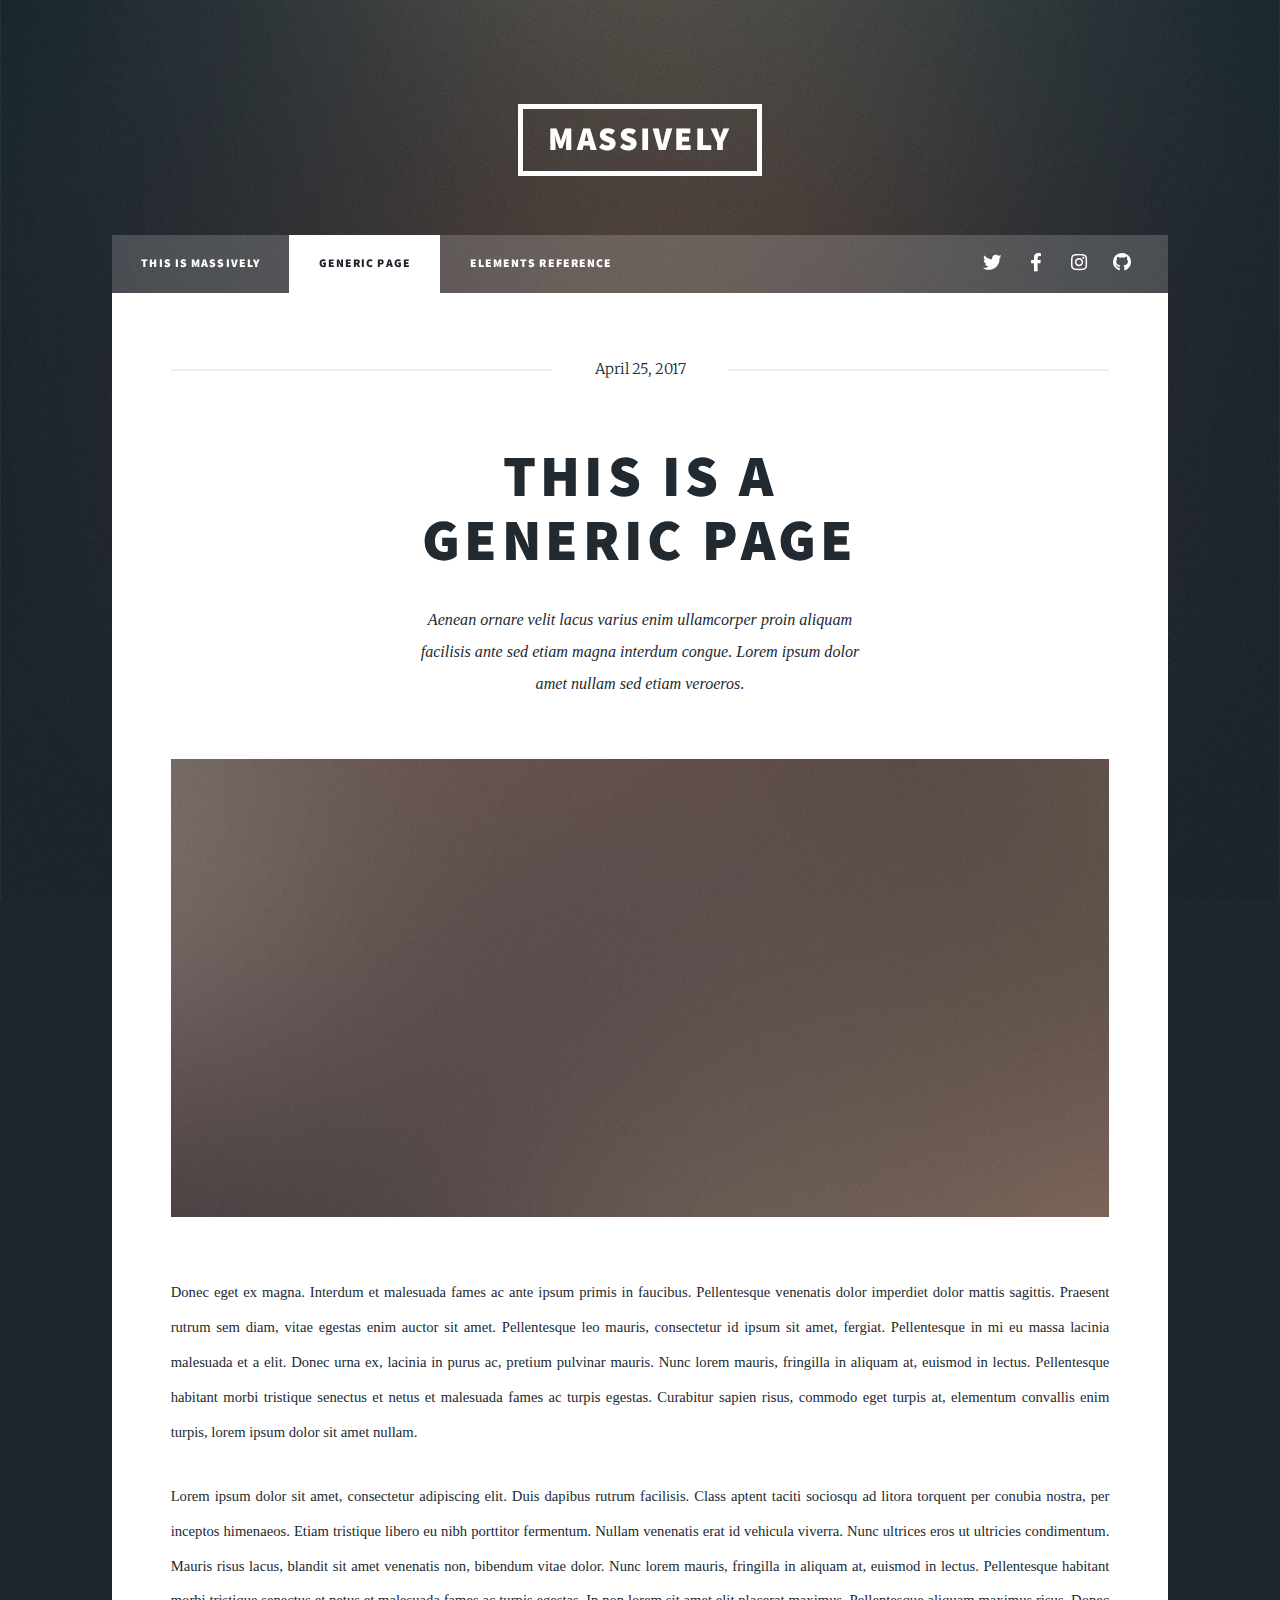
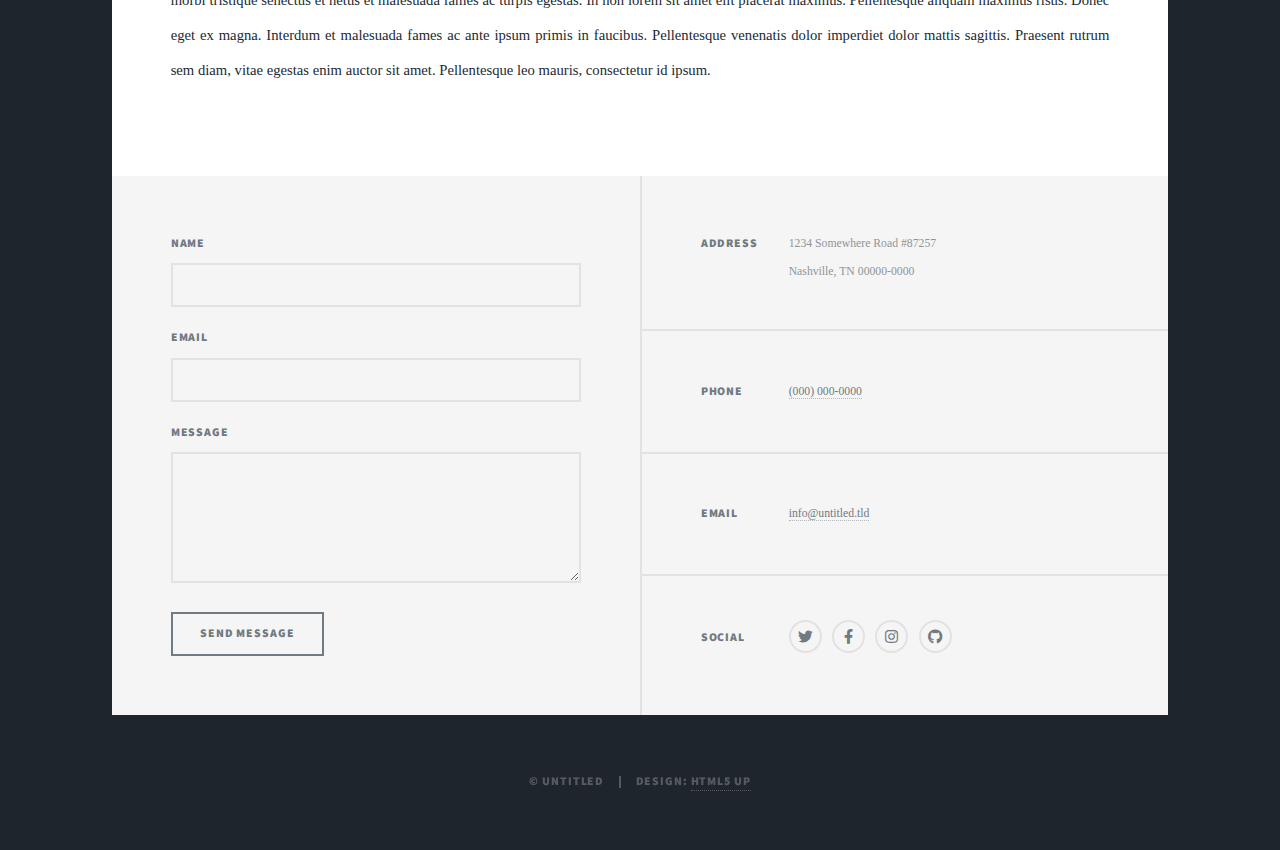
<file: generic.html>
<!DOCTYPE HTML>
<!--
	Massively by HTML5 UP
	html5up.net | @ajlkn
	Free for personal and commercial use under the CCA 3.0 license (html5up.net/license)
-->
<html>
	<head>
		<title>Generic Page - Massively by HTML5 UP</title>
		<meta charset="utf-8" />
		<meta name="viewport" content="width=device-width, initial-scale=1, user-scalable=no" />
		<link rel="stylesheet" href="assets/css/main.css" />
		<noscript><link rel="stylesheet" href="assets/css/noscript.css" /></noscript>
	</head>
	<body class="is-preload">

		<!-- Wrapper -->
			<div id="wrapper">

				<!-- Header -->
					<header id="header">
						<a href="index.html" class="logo">Massively</a>
					</header>

				<!-- Nav -->
					<nav id="nav">
						<ul class="links">
							<li><a href="index.html">This is Massively</a></li>
							<li class="active"><a href="generic.html">Generic Page</a></li>
							<li><a href="elements.html">Elements Reference</a></li>
						</ul>
						<ul class="icons">
							<li><a href="#" class="icon brands fa-twitter"><span class="label">Twitter</span></a></li>
							<li><a href="#" class="icon brands fa-facebook-f"><span class="label">Facebook</span></a></li>
							<li><a href="#" class="icon brands fa-instagram"><span class="label">Instagram</span></a></li>
							<li><a href="#" class="icon brands fa-github"><span class="label">GitHub</span></a></li>
						</ul>
					</nav>

				<!-- Main -->
					<div id="main">

						<!-- Post -->
							<section class="post">
								<header class="major">
									<span class="date">April 25, 2017</span>
									<h1>This is a<br />
									Generic Page</h1>
									<p>Aenean ornare velit lacus varius enim ullamcorper proin aliquam<br />
									facilisis ante sed etiam magna interdum congue. Lorem ipsum dolor<br />
									amet nullam sed etiam veroeros.</p>
								</header>
								<div class="image main"><img src="images/pic01.jpg" alt="" /></div>
								<p>Donec eget ex magna. Interdum et malesuada fames ac ante ipsum primis in faucibus. Pellentesque venenatis dolor imperdiet dolor mattis sagittis. Praesent rutrum sem diam, vitae egestas enim auctor sit amet. Pellentesque leo mauris, consectetur id ipsum sit amet, fergiat. Pellentesque in mi eu massa lacinia malesuada et a elit. Donec urna ex, lacinia in purus ac, pretium pulvinar mauris. Nunc lorem mauris, fringilla in aliquam at, euismod in lectus. Pellentesque habitant morbi tristique senectus et netus et malesuada fames ac turpis egestas. Curabitur sapien risus, commodo eget turpis at, elementum convallis enim turpis, lorem ipsum dolor sit amet nullam.</p>
								<p>Lorem ipsum dolor sit amet, consectetur adipiscing elit. Duis dapibus rutrum facilisis. Class aptent taciti sociosqu ad litora torquent per conubia nostra, per inceptos himenaeos. Etiam tristique libero eu nibh porttitor fermentum. Nullam venenatis erat id vehicula viverra. Nunc ultrices eros ut ultricies condimentum. Mauris risus lacus, blandit sit amet venenatis non, bibendum vitae dolor. Nunc lorem mauris, fringilla in aliquam at, euismod in lectus. Pellentesque habitant morbi tristique senectus et netus et malesuada fames ac turpis egestas. In non lorem sit amet elit placerat maximus. Pellentesque aliquam maximus risus. Donec eget ex magna. Interdum et malesuada fames ac ante ipsum primis in faucibus. Pellentesque venenatis dolor imperdiet dolor mattis sagittis. Praesent rutrum sem diam, vitae egestas enim auctor sit amet. Pellentesque leo mauris, consectetur id ipsum.</p>
							</section>

					</div>

				<!-- Footer -->
					<footer id="footer">
						<section>
							<form method="post" action="#">
								<div class="fields">
									<div class="field">
										<label for="name">Name</label>
										<input type="text" name="name" id="name" />
									</div>
									<div class="field">
										<label for="email">Email</label>
										<input type="text" name="email" id="email" />
									</div>
									<div class="field">
										<label for="message">Message</label>
										<textarea name="message" id="message" rows="3"></textarea>
									</div>
								</div>
								<ul class="actions">
									<li><input type="submit" value="Send Message" /></li>
								</ul>
							</form>
						</section>
						<section class="split contact">
							<section class="alt">
								<h3>Address</h3>
								<p>1234 Somewhere Road #87257<br />
								Nashville, TN 00000-0000</p>
							</section>
							<section>
								<h3>Phone</h3>
								<p><a href="#">(000) 000-0000</a></p>
							</section>
							<section>
								<h3>Email</h3>
								<p><a href="#">info@untitled.tld</a></p>
							</section>
							<section>
								<h3>Social</h3>
								<ul class="icons alt">
									<li><a href="#" class="icon brands alt fa-twitter"><span class="label">Twitter</span></a></li>
									<li><a href="#" class="icon brands alt fa-facebook-f"><span class="label">Facebook</span></a></li>
									<li><a href="#" class="icon brands alt fa-instagram"><span class="label">Instagram</span></a></li>
									<li><a href="#" class="icon brands alt fa-github"><span class="label">GitHub</span></a></li>
								</ul>
							</section>
						</section>
					</footer>

				<!-- Copyright -->
					<div id="copyright">
						<ul><li>&copy; Untitled</li><li>Design: <a href="https://html5up.net">HTML5 UP</a></li></ul>
					</div>

			</div>

		<!-- Scripts -->
			<script src="assets/js/jquery.min.js"></script>
			<script src="assets/js/jquery.scrollex.min.js"></script>
			<script src="assets/js/jquery.scrolly.min.js"></script>
			<script src="assets/js/browser.min.js"></script>
			<script src="assets/js/breakpoints.min.js"></script>
			<script src="assets/js/util.js"></script>
			<script src="assets/js/main.js"></script>

	</body>
</html>
</file>
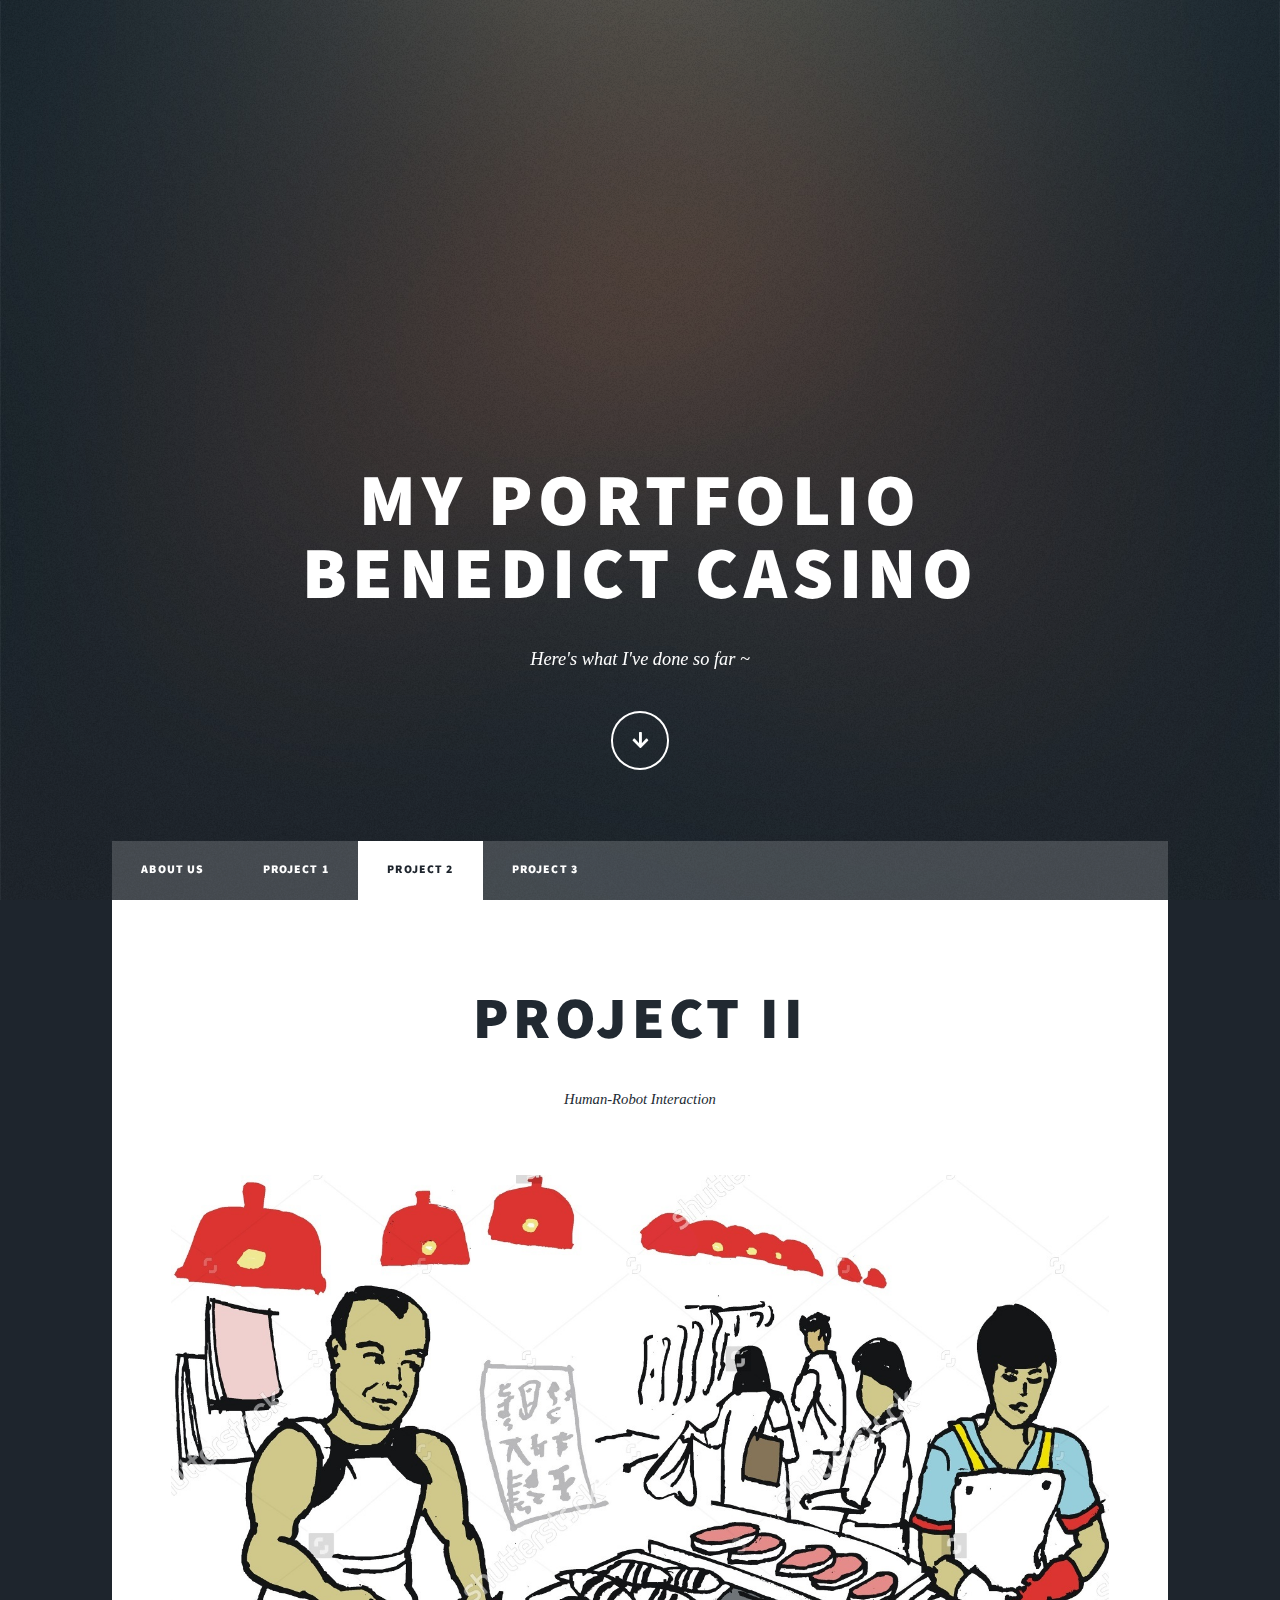
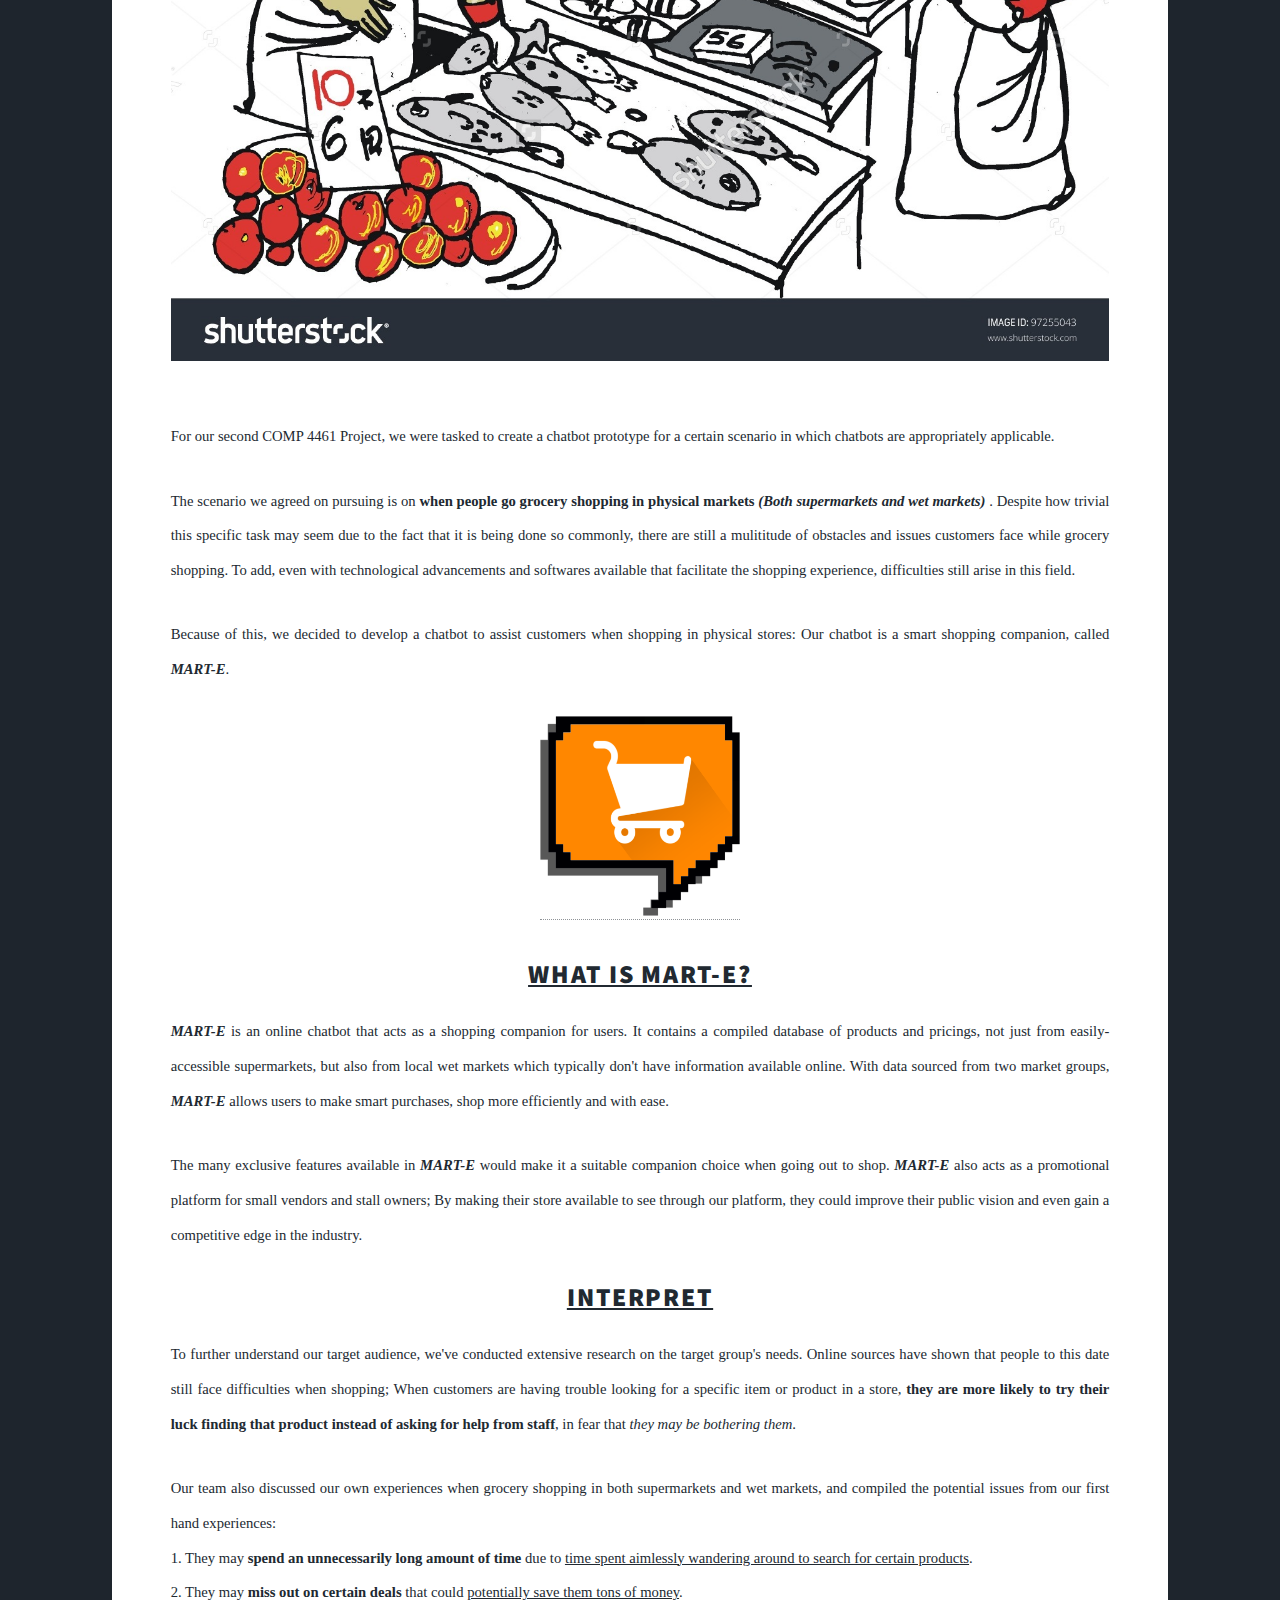
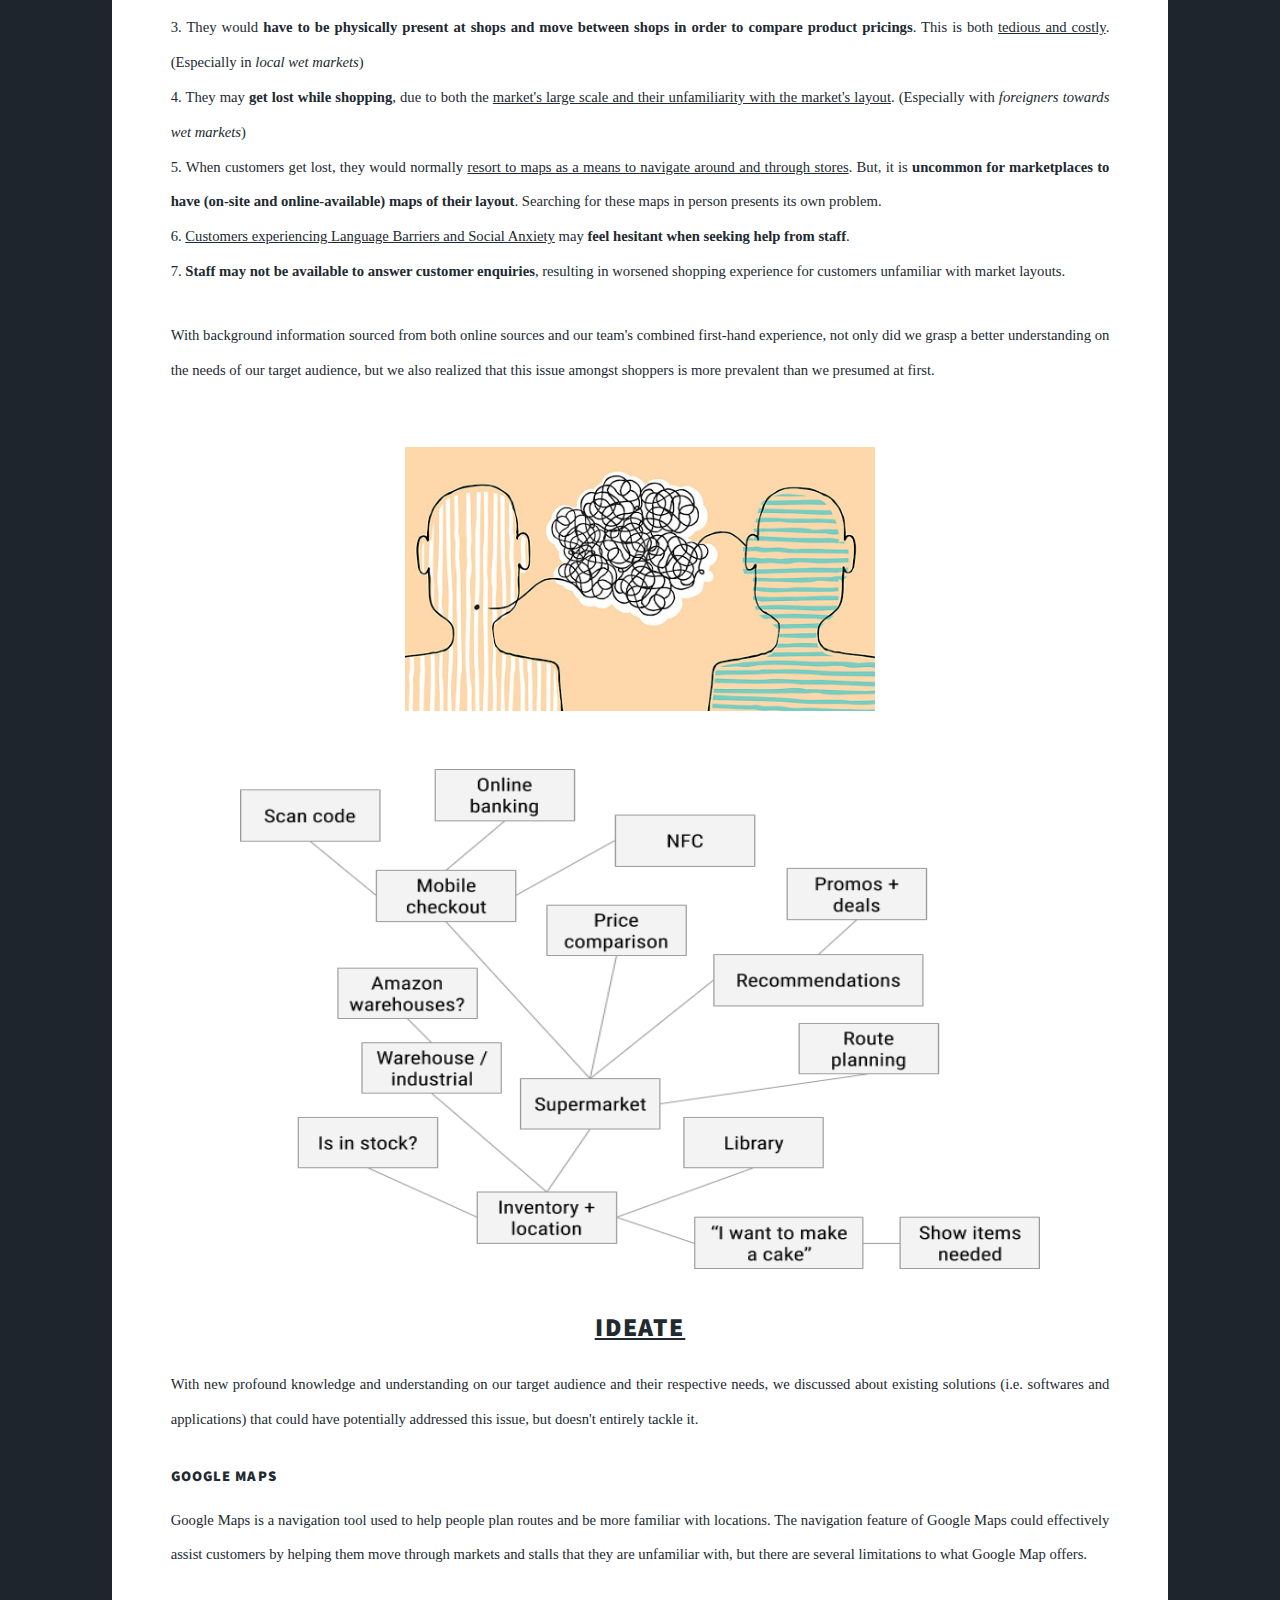
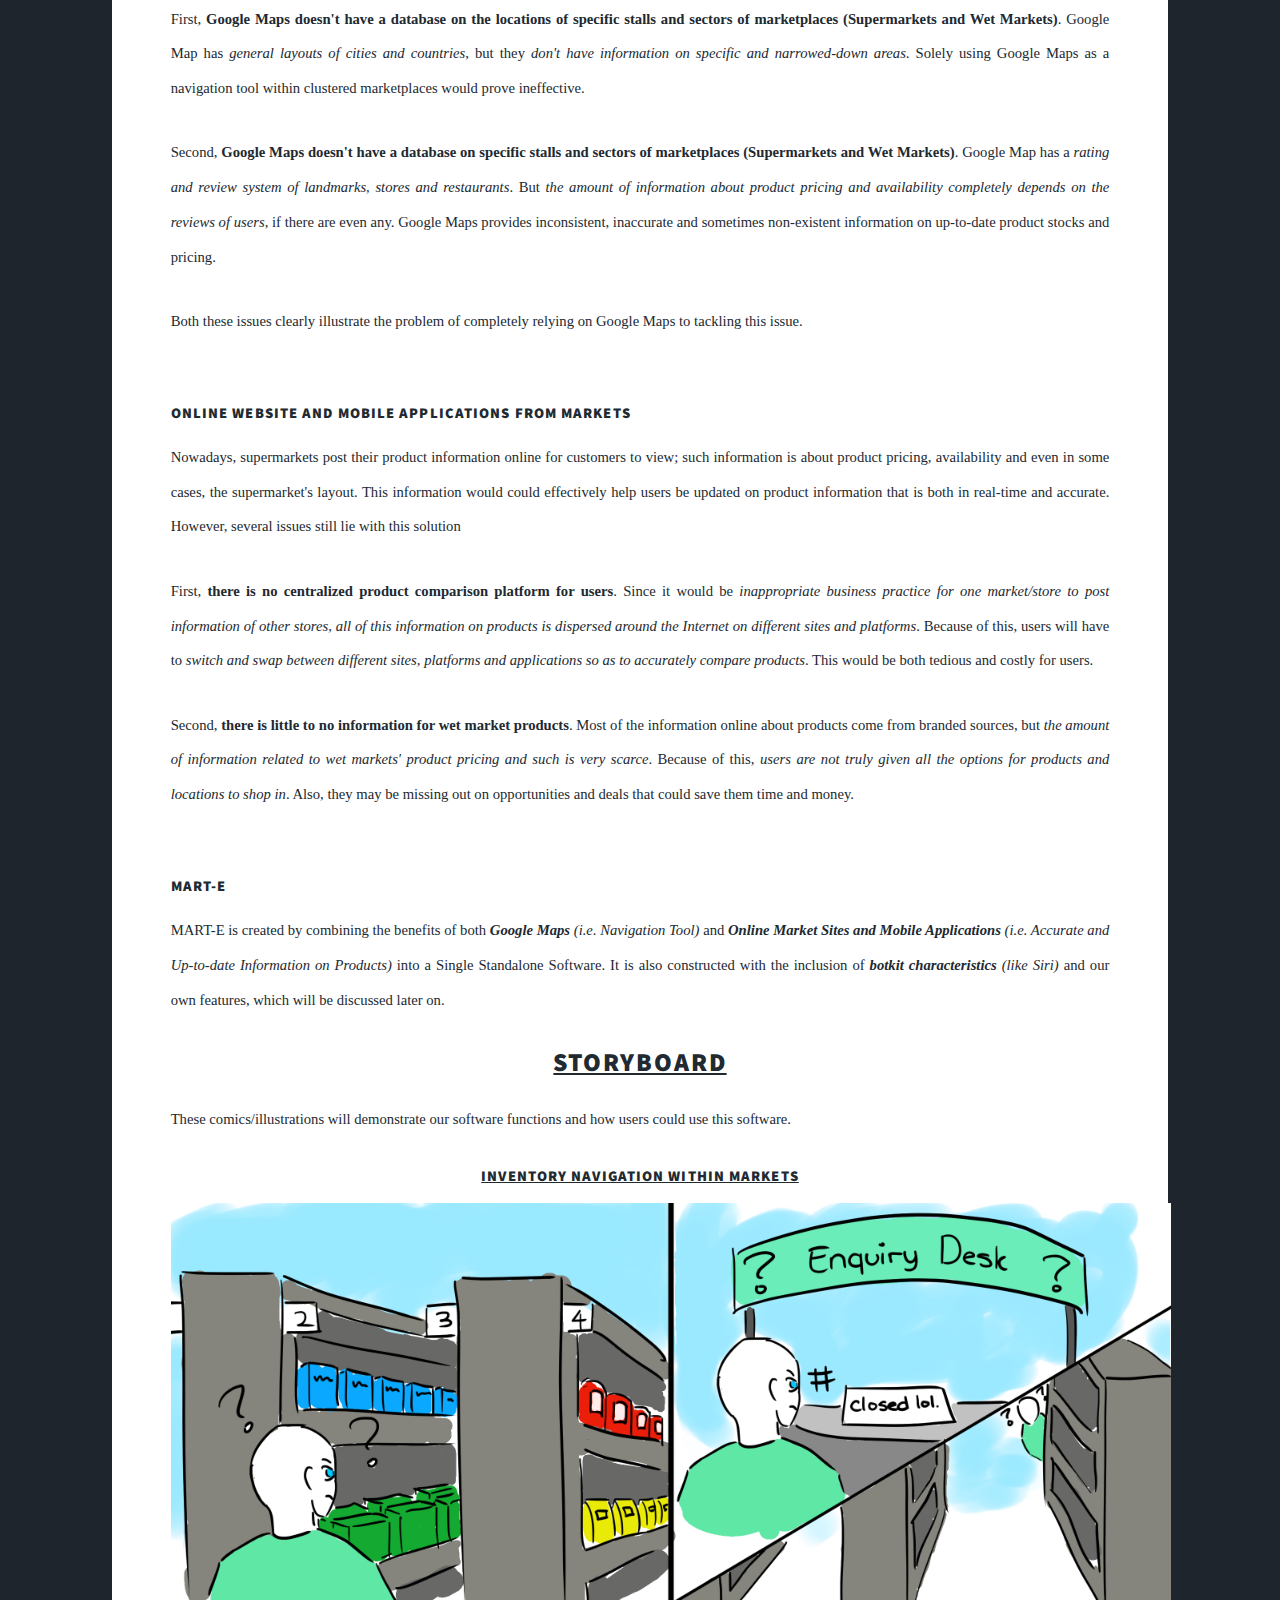
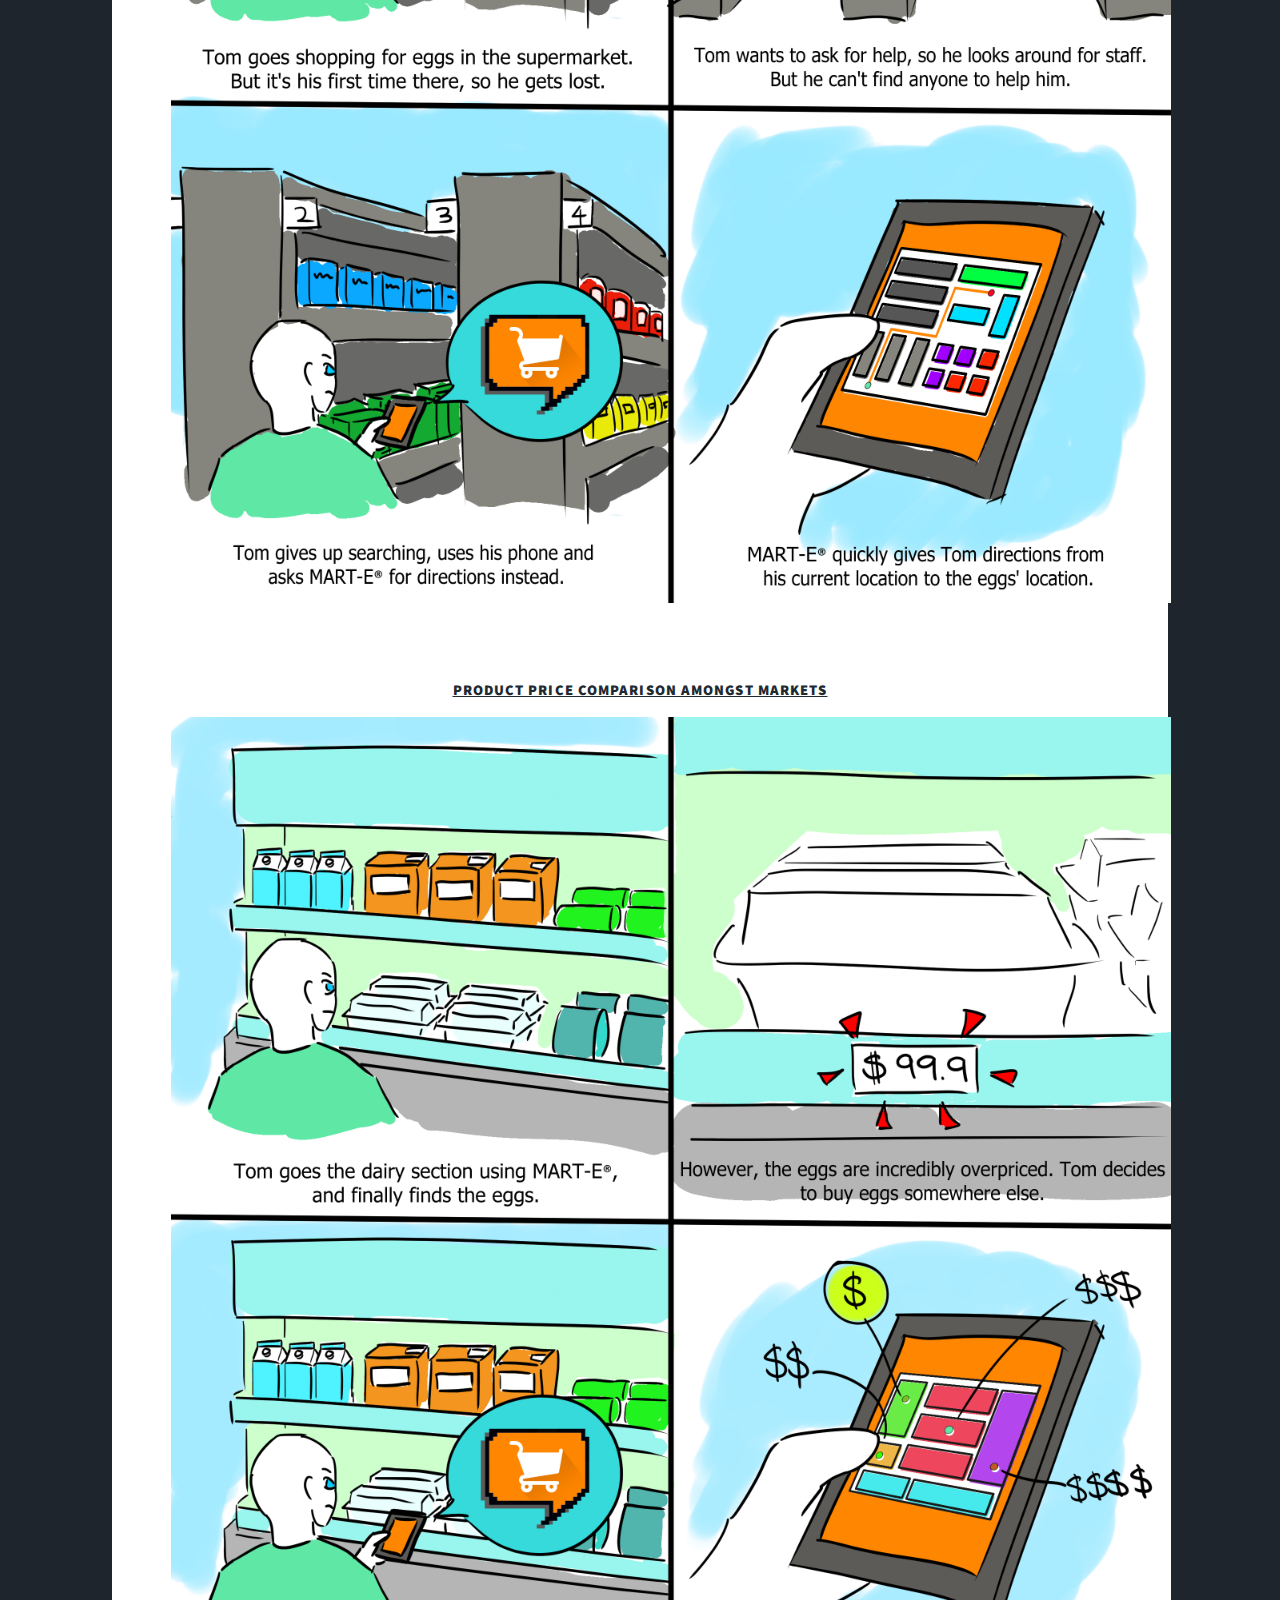
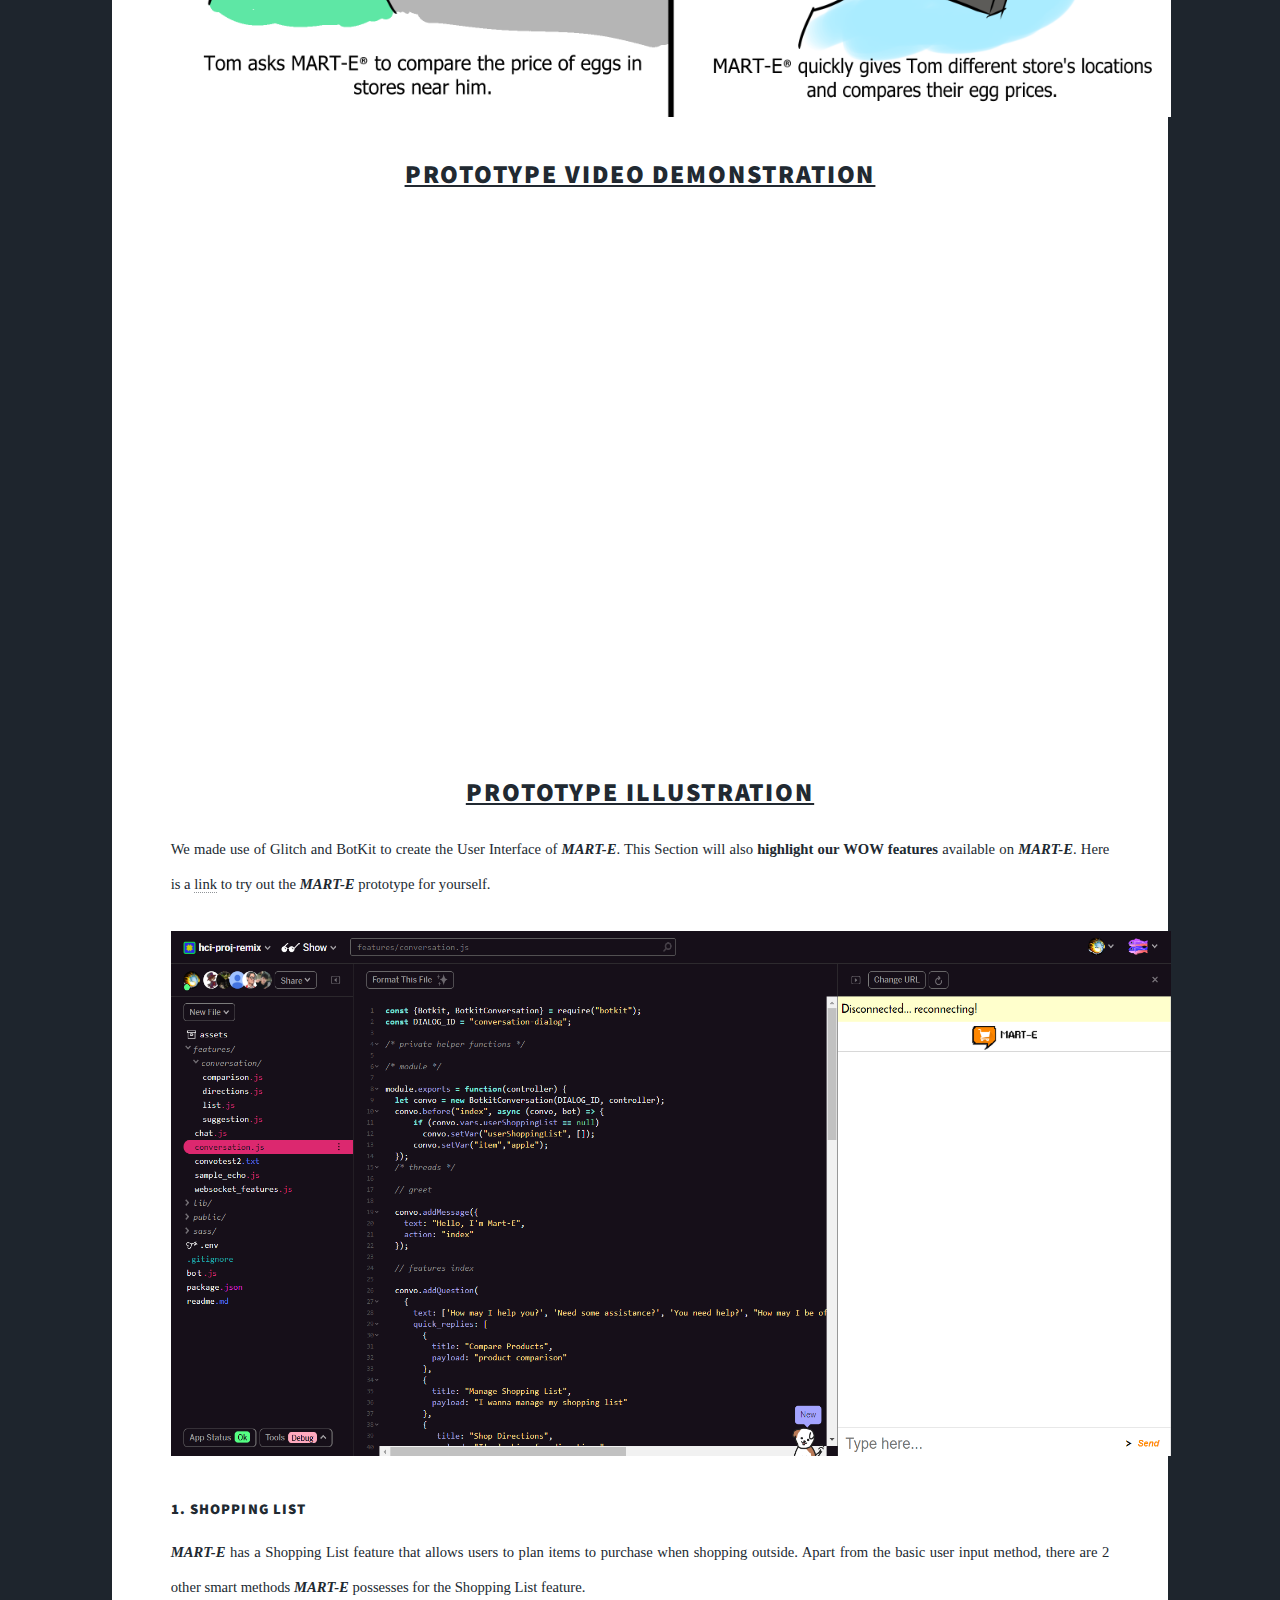
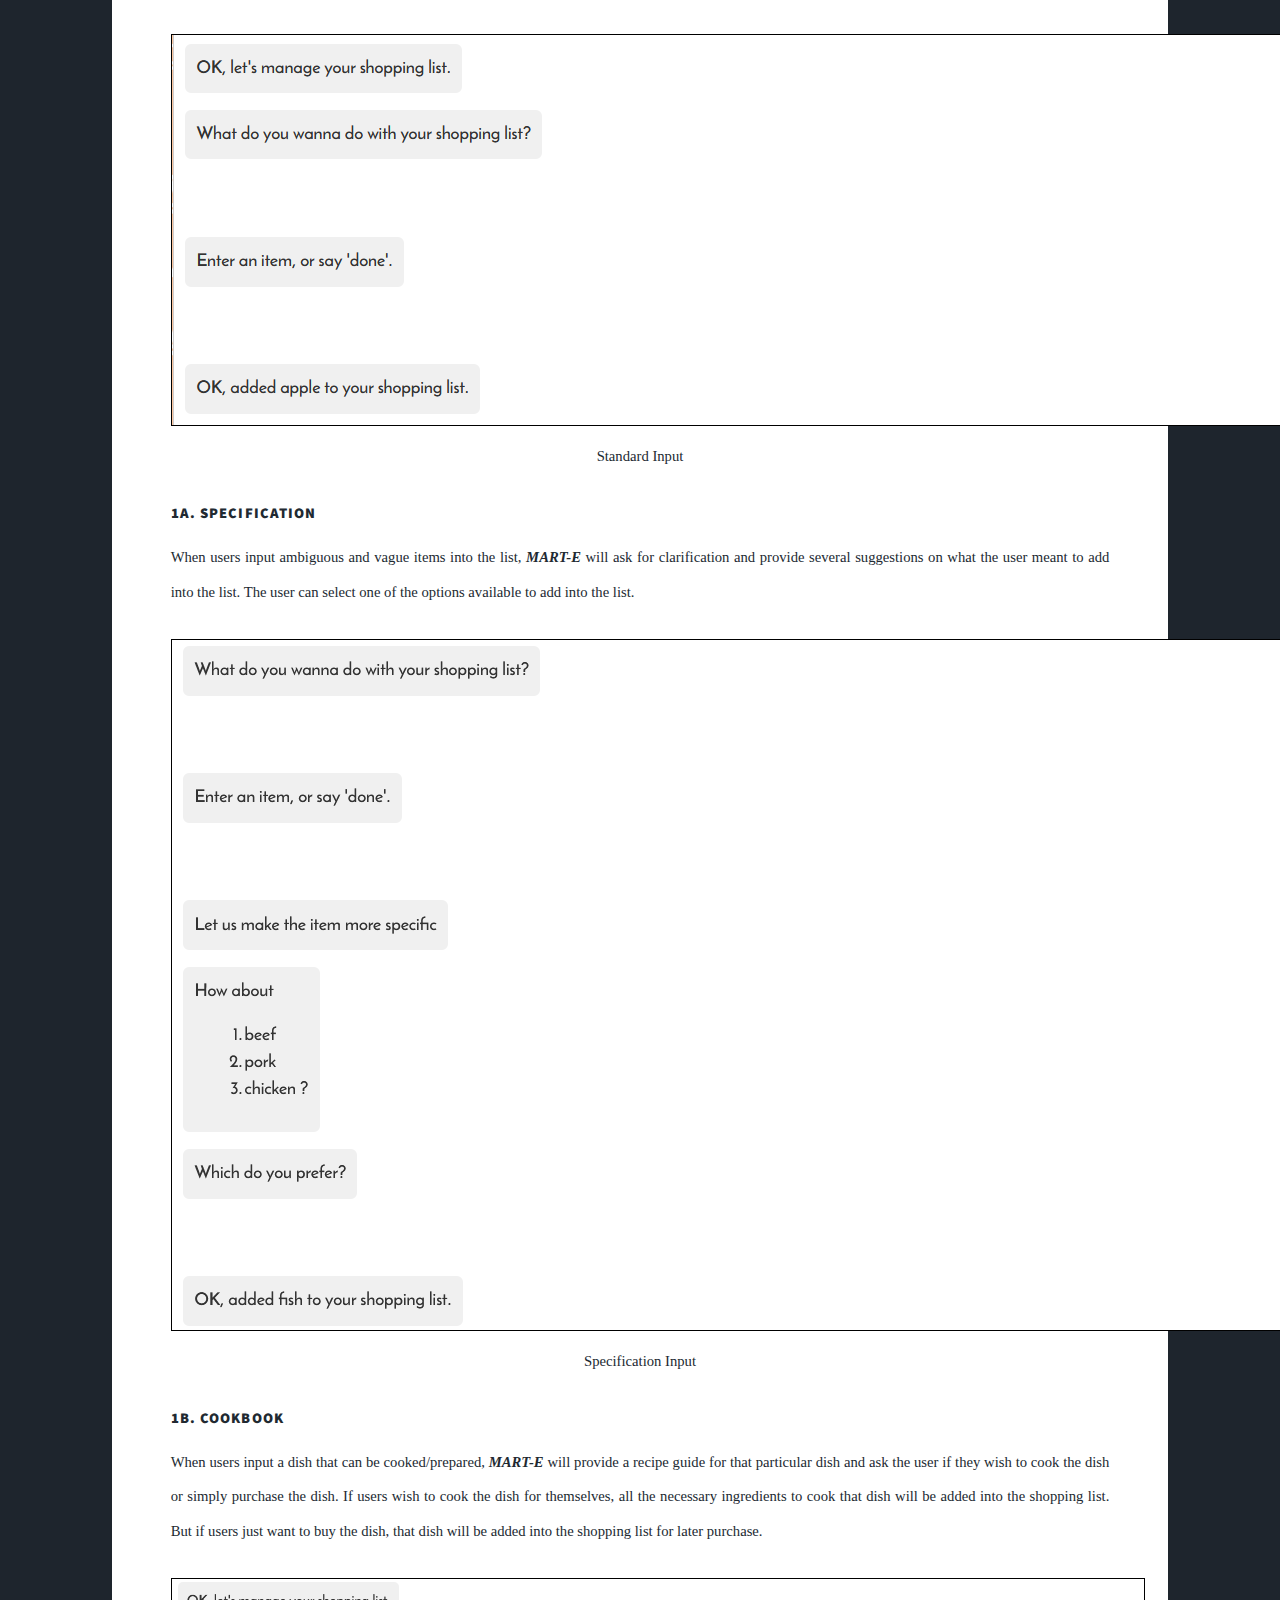
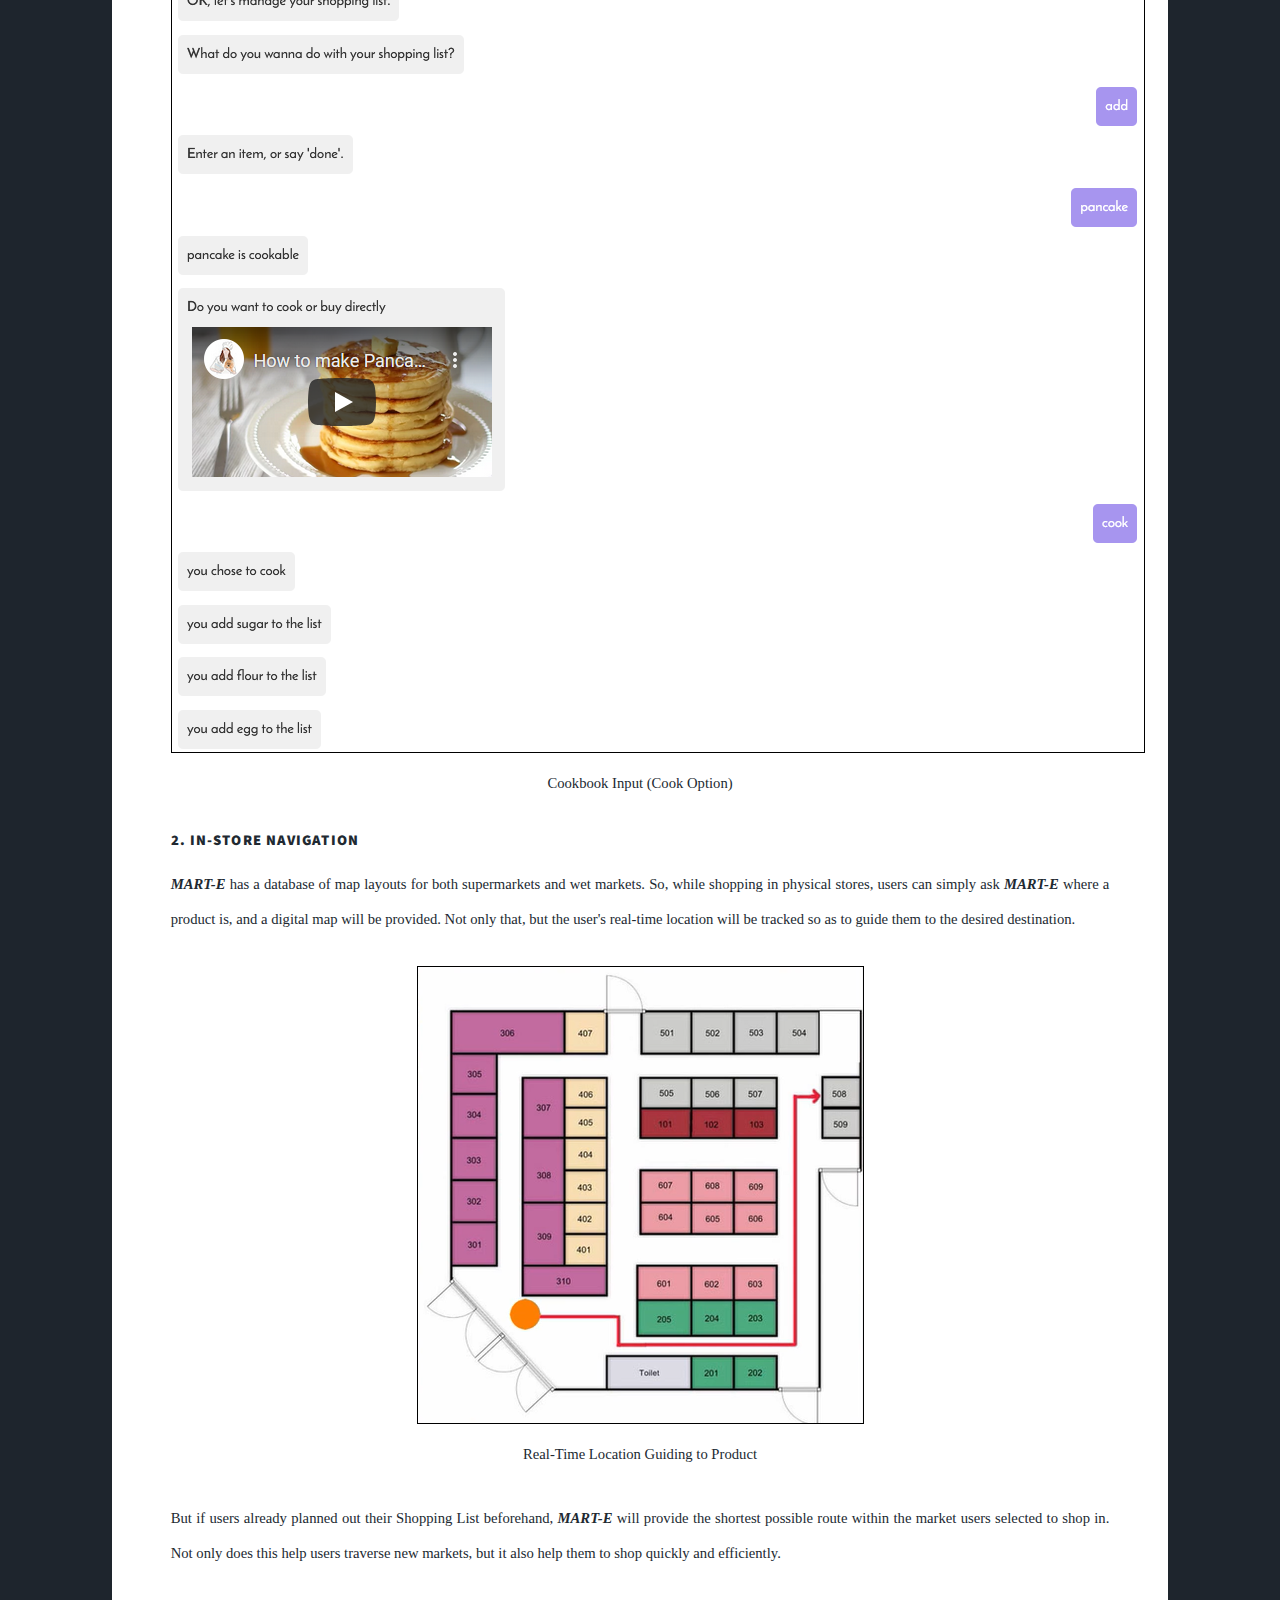
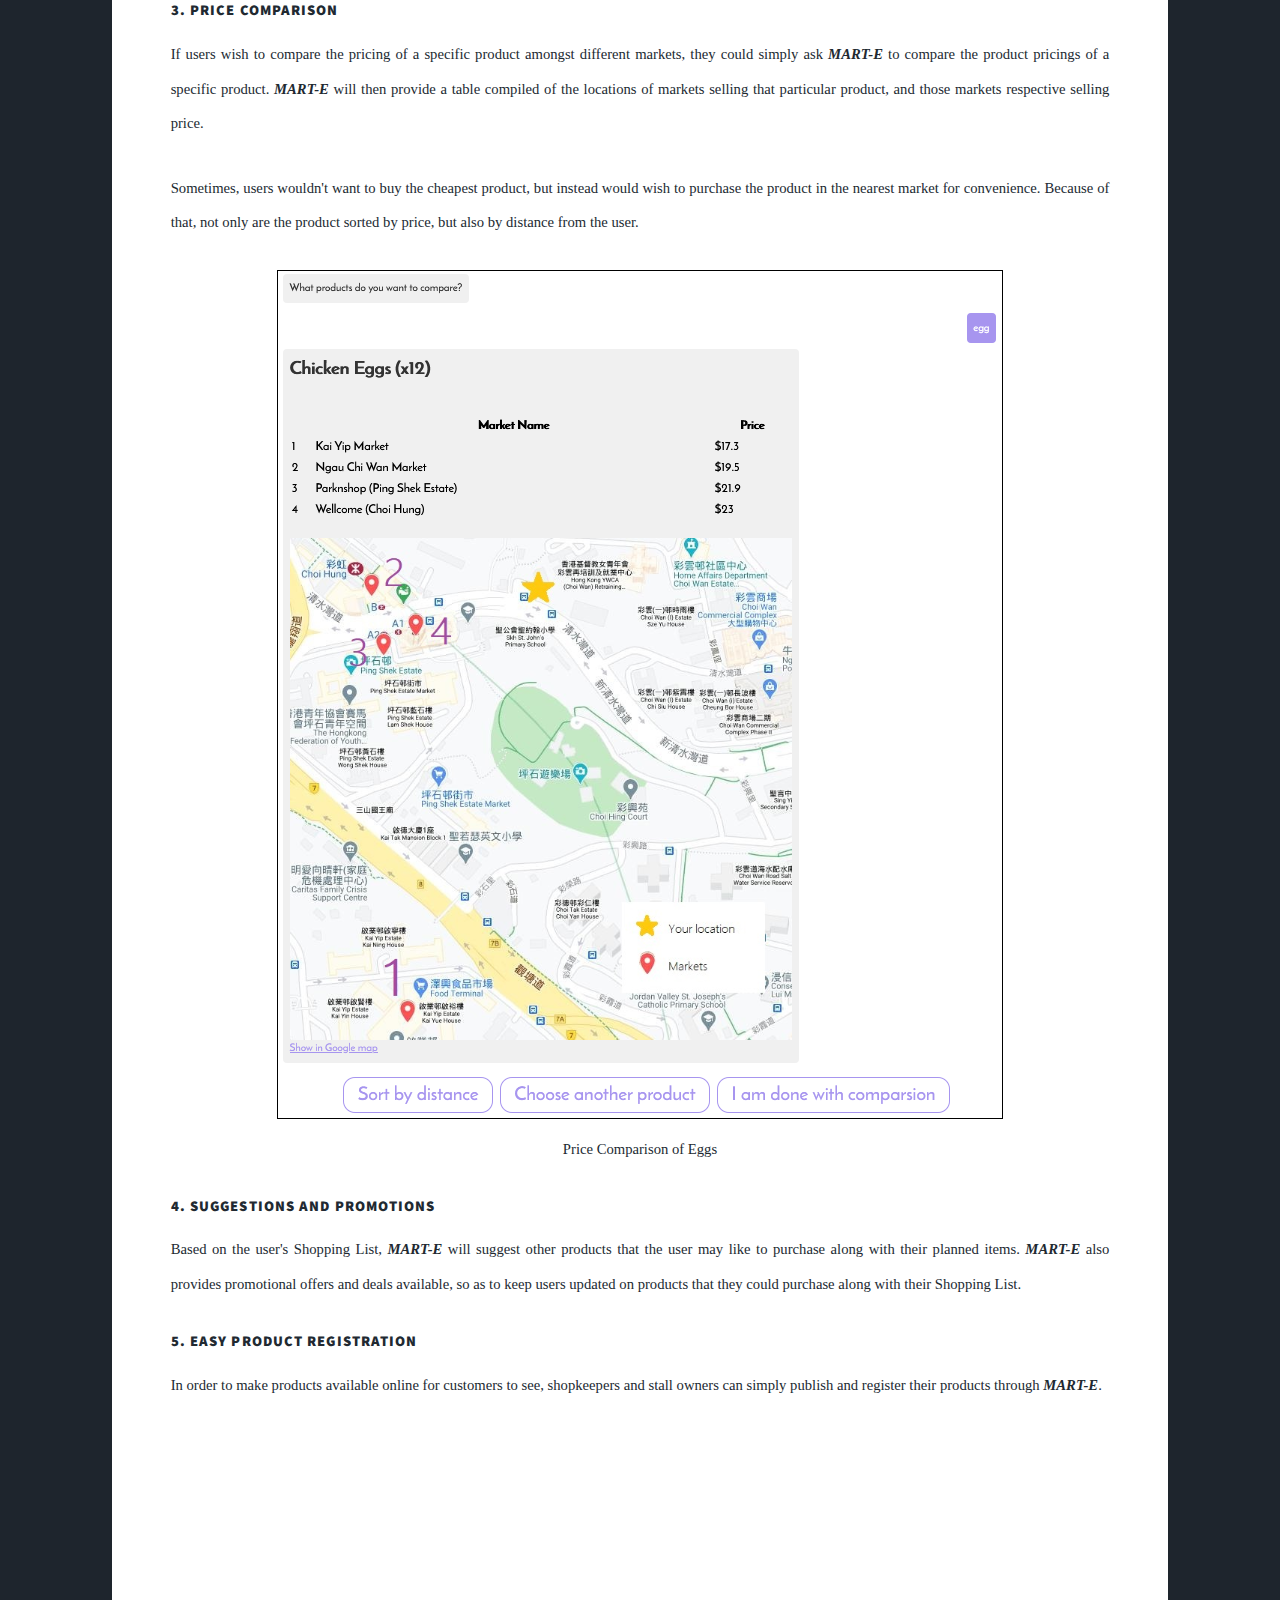
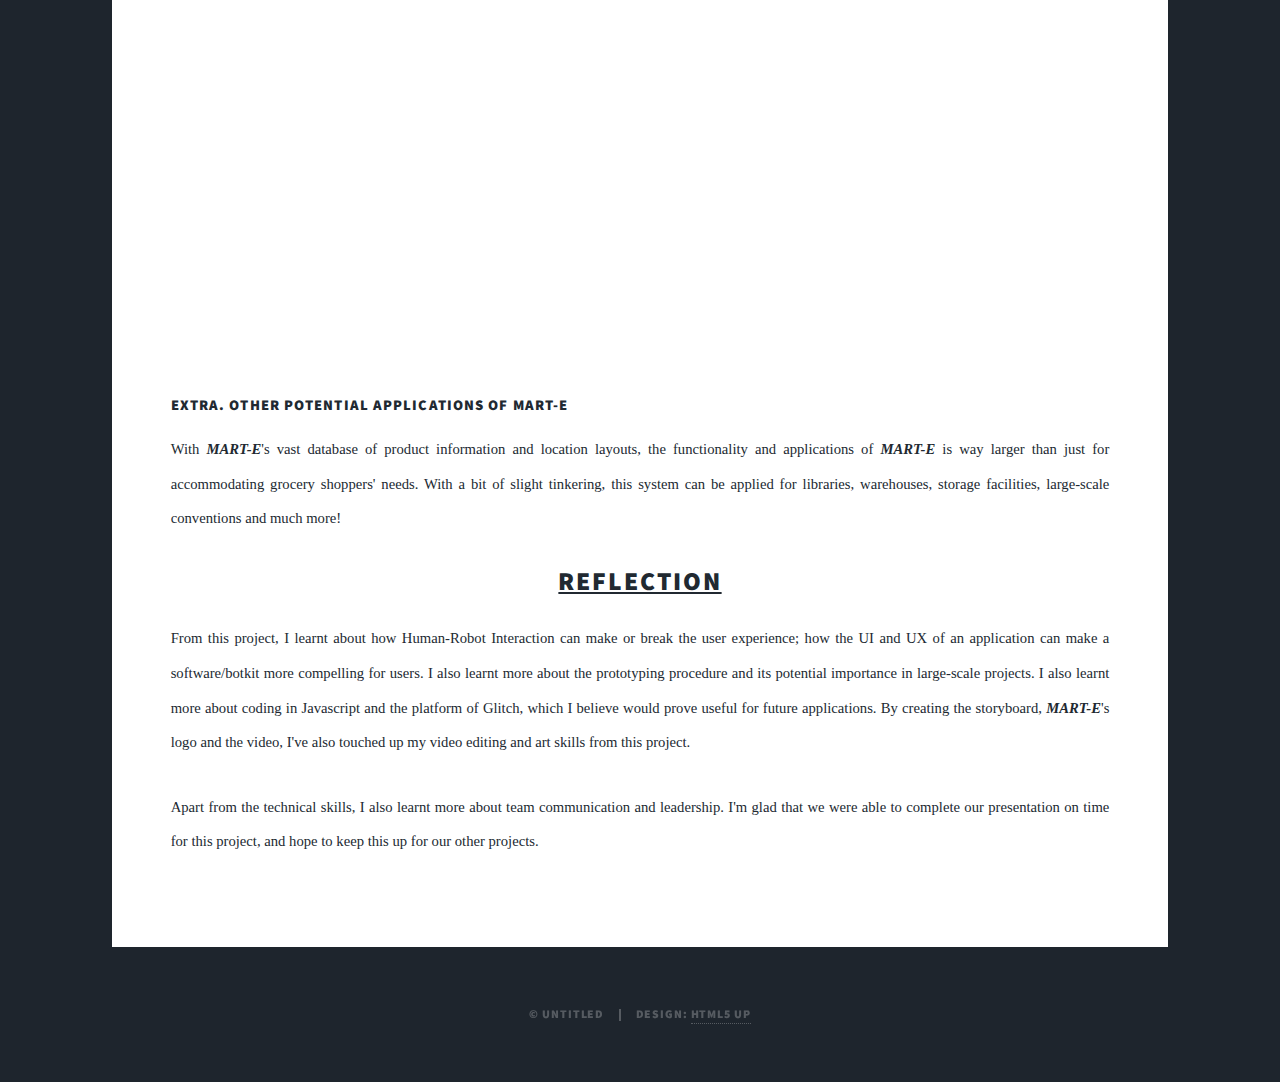
<file: project_2.html>
<!DOCTYPE HTML>

<html>
	<head>
		<title>Personal Portfolio</title>
		<meta charset="utf-8" />
		<meta name="viewport" content="width=device-width, initial-scale=1, user-scalable=no" />
		<link rel="stylesheet" href="assets/css/main.css" />
		<noscript><link rel="stylesheet" href="assets/css/noscript.css" /></noscript>
	</head>
	<body class="is-preload">

		<!-- Wrapper -->
			<div id="wrapper" class="fade-in">

				<!-- Intro -->
					<div id="intro">
						<h1>My Portfolio<br />
						Benedict Casino</h1>
						<p>Here's what I've done so far ~</p>
						<ul class="actions">
							<li><a href="#header" class="button icon solid solo fa-arrow-down scrolly">Continue</a></li>
						</ul>
					</div>

				<!-- Header -->
				
					<header id="header">
						<a href="index.html" class="logo">Home</a>
					</header>
				

				<!-- Nav -->
					<nav id="nav">
						<ul class="links">
							<li><a href="index.html">About Us</a></li>
							<li><a href="project_1.html">Project 1</a></li>
							<li class="active"><a href="project_2.html">Project 2</a></li>
							<li><a href="project_3.html">Project 3</a></li>
						</ul>
					</nav>

				<!-- Main -->
					<div id="main">

						<!-- Featured Post -->
							<article class="post featured">
								<header class="major">
									<h2>Project II</h2>
									<p>Human-Robot Interaction<br />
									</p>
								</header>
								<a href="http://www.clipartpanda.com/clipart_images/asian-man-at-fish-market-58517622" class="image main" target="_blank"><img src="images/market.jpg" alt="" /></a>
								<p>
									For our second COMP 4461 Project, we were tasked to create a chatbot prototype for a certain scenario in which chatbots are appropriately applicable.
								</p>
								
								<p>
									The scenario we agreed on pursuing is on <b>when people go grocery shopping in physical markets <i>(Both supermarkets and wet markets) </i></b>. Despite how trivial this specific task may seem due to the fact that it is being done so commonly, there are still a mulititude of obstacles and issues customers face while grocery shopping. To add, even with technological advancements and softwares available that facilitate the shopping experience, difficulties still arise in this field.
								</p>
																
								<p>
									Because of this, we decided to develop a chatbot to assist customers when shopping in physical stores: Our chatbot is a smart shopping companion, called <b><i>MART-E</i></b>.
								</p>
								
								<p style="text-align:center"><a href="https://hci-proj-remix.glitch.me/?#" target="_blank"><img src="images/marte.png" alt="" style="width:200px;height:200px;"/></a></p>
								
								<h2><u>What is MART-E?</u></h2>
								
								<p>
									<b><i>MART-E</b></i> is an online chatbot that acts as a shopping companion for users. It contains a compiled database of products and pricings, not just from easily-accessible supermarkets, but also from local wet markets which typically don't have information available online. With data sourced from two market groups, <b><i>MART-E</b></i> allows users to make smart purchases, shop more efficiently and with ease.
																
								<p>
									The many exclusive features available in <b><i>MART-E</i></b> would make it a suitable companion choice when going out to shop. <b><i>MART-E</i></b> also acts as a promotional platform for small vendors and stall owners; By making their store available to see through our platform, they could improve their public vision and even gain a competitive edge in the industry.
								</p>
								
								
								<h2><u>Interpret</u></h2>
								
								<p> To further understand our target audience, we've conducted extensive research on the target group's needs. Online sources have shown that people to this date still face difficulties when shopping; When customers are having trouble looking for a specific item or product in a store, <b> they are more likely to try their luck finding that product instead of asking for help from staff</b>, in fear that <i>they may be bothering them</i>. 								
								</p>
								
								<p>
									Our team also discussed our own experiences when grocery shopping in both supermarkets and wet markets, and compiled the potential issues from our first hand experiences: <br>
							
									
									1. They may <b>spend an unnecessarily long amount of time</b> due to <u>time spent aimlessly wandering around to search for certain products</u>.<br>
									2. They may <b>miss out on certain deals</b> that could <u>potentially save them tons of money</u>.<br>
									3. They would <b>have to be physically present at shops and move between shops in order to compare product pricings</b>. This is both <u>tedious and costly</u>. (Especially in <i>local wet markets</i>)<br>
									4. They may <b>get lost while shopping</b>, due to both the <u>market's large scale and their unfamiliarity with the market's layout</u>. (Especially with <i>foreigners towards wet markets</i>)<br>
									5. When customers get lost, they would normally <u>resort to maps as a means to navigate around and through stores</u>. But, it is <b>uncommon for marketplaces to have (on-site and online-available) maps of their layout</b>. Searching for these maps in person presents its own problem.<br>
									6. <u>Customers experiencing Language Barriers and Social Anxiety</u> may <b>feel hesitant when seeking help from staff</b>.<br>
									7. <b>Staff may not be available to answer customer enquiries</b>, resulting in worsened shopping experience for customers unfamiliar with market layouts.
								</p>
								
								<p>
									With background information sourced from both online sources and our team's combined first-hand experience, not only did we grasp a better understanding on the needs of our target audience, but we also realized that this issue amongst shoppers is more prevalent than we presumed at first.
								</p>
								
								<a href="https://lh3.googleusercontent.com/proxy/Fa46VQLI7ZMM95x_IN7sCtOBW6SYD8zwMYex_7xqmAbKhVFL3aCgwkQOWHsteraBtnyCUs7fjeJP-VHhwHQdJP_1TVnM0yloEWDjSVV70q3-xV2ajkdTgQ11Bpv2WjVOep7dWThU7irjsy4LYHSJKejwmeqVA34OAjxn2PVQu1UQdA" class="image main" target="_blank">
								<img src="images/unnamed.jpg" alt="" style="width:400px;height:200px style; display: block; margin-left: auto; margin-right: auto; width: 50%;"/>
								</a>
								
								<p style="text-align:center"><img src="images/mindmap.png" alt="" style="width:800px;height:500px;" /></p>
												
								
								
								<h2><u>Ideate</u></h2>
								
								<p>
									With new profound knowledge and understanding on our target audience and their respective needs, we discussed about existing solutions (i.e. softwares and applications) that could have potentially addressed this issue, but doesn't entirely tackle it.
								</p>
								
								<h4 style="text-align:left">Google Maps</h4>
								<p> Google Maps is a navigation tool used to help people plan routes and be more familiar with locations. The navigation feature of Google Maps could effectively assist customers by helping them move through markets and stalls that they are unfamiliar with, but there are several limitations to what Google Map offers.
								</p>

								<p> First, <b>Google Maps doesn't have a database on the locations of specific stalls and sectors of marketplaces (Supermarkets and Wet Markets)</b>. Google Map has <i>general layouts of cities and countries</i>, but they <i>don't have information on specific and narrowed-down areas</i>. Solely using Google Maps as a navigation tool within clustered marketplaces would prove ineffective.
								</p>

								<p> Second, <b>Google Maps doesn't have a database on specific stalls and sectors of marketplaces (Supermarkets and Wet Markets)</b>. Google Map has a <i>rating and review system of landmarks, stores and restaurants</i>. But <i>the amount of information about product pricing and availability completely depends on the reviews of users</i>, if there are even any. Google Maps provides inconsistent, inaccurate and sometimes non-existent information on up-to-date product stocks and pricing.
								</p>
								
								<p> Both these issues clearly illustrate the problem of completely relying on Google Maps to tackling this issue.
								</p>	
								<br>
								
								<h4 style="text-align:left">Online Website and Mobile Applications from Markets</h4>
								<p> Nowadays, supermarkets post their product information online for customers to view; such information is about product pricing, availability and even in some cases, the supermarket's layout. This information would could effectively help users be updated on product information that is both in real-time and accurate. However, several issues still lie with this solution</p>
								
								<p> First, <b>there is no centralized product comparison platform for users</b>. Since it would be <i>inappropriate business practice for one market/store to post information of other stores, all of this information on products is dispersed around the Internet on different sites and platforms</i>. Because of this, users will have to <i>switch and swap between different sites, platforms and applications so as to accurately compare products</i>. This would be both tedious and costly for users.</p>
								
								<p> Second, <b>there is little to no information for wet market products</b>. Most of the information online about products come from branded sources, but <i>the amount of information related to wet markets' product pricing and such is very scarce</i>. Because of this, <i>users are not truly given all the options for products and locations to shop in</i>. Also, they may be missing out on opportunities and deals that could save them time and money.
								</p>
								<br>
								
								<h4 style="text-align:left">MART-E</h4>
								<p> MART-E is created by combining the benefits of both <i><b>Google Maps</b> (i.e. Navigation Tool)</i> and <i><b>Online Market Sites and Mobile Applications</b> (i.e. Accurate and Up-to-date Information on Products)</i> into a Single Standalone Software. It is also constructed with the inclusion of <i><b>botkit characteristics</b> (like Siri)</i> and our own features, which will be discussed later on.
								
								
								
								<p> 
								
								<h2><u>Storyboard</u></h2>
								<p>
									These comics/illustrations will demonstrate our software functions and how users could use this software.
								</p>
								
								<h4><u>Inventory Navigation within Markets</u></h4>
								<p style="text-align:center"><img src="images/01.png" alt="" style="width:1000px;height:1000px;" /></p>
								
								<br>
								
								<h4><u>Product Price Comparison amongst Markets</u></h4>
								<p style="text-align:center"><img src="images/02.png" alt="" style="width:1000px;height:1000px;" /></p>
								
								<h2><u>Prototype Video Demonstration</u></h2>
								<iframe src="https://drive.google.com/file/d/1XvKcf1rhT2PIleFNxjK4FtSbdQg69VCs/preview" width="960" height="550"></iframe>
								
								<h2><u>Prototype Illustration</u></h2>
								<p>
									We made use of Glitch and BotKit to create the User Interface of <b><i>MART-E</i></b>. This Section will also <b>highlight our WOW features</b> available on <b><i>MART-E</i></b>. Here is a <a href="https://hci-proj-remix.glitch.me/?#" target="_blank">link</a> to try out the <b><i>MART-E</i></b> prototype for yourself.
								</p> 
								
								<p style="text-align:center"><img src="images/glitch.png" alt="" style="width:1000px;height:525px;" /></p>
								
								<h4 style="text-align:left">1. Shopping List</h4>
								<p><b><i>MART-E</b></i> has a Shopping List feature that allows users to plan items to purchase when shopping outside. Apart from the basic user input method, there are 2 other smart methods <b><i>MART-E</b></i> possesses for the Shopping List feature.
								</p>
											

								<p style="text-align:center"><img src="images/basic.png" alt="" style="border: 1px solid #000;" /><br>Standard Input</p>
								
											
								<h4 style="text-align:left">1A. Specification</h4>
								<p>When users input ambiguous and vague items into the list, <b><i>MART-E</b></i> will ask for clarification and provide several suggestions on what the user meant to add into the list. The user can select one of the options available to add into the list.
								</p>
								
								<p style="text-align:center"><img src="images/spec.png" alt="" style="border: 1px solid #000;" /><br>Specification Input</p>
								
								<h4 style="text-align:left">1B. Cookbook</h4>
								<p>When users input a dish that can be cooked/prepared, <b><i>MART-E</b></i> will provide a recipe guide for that particular dish and ask the user if they wish to cook the dish or simply purchase the dish. If users wish to cook the dish for themselves, all the necessary ingredients to cook that dish will be added into the shopping list. But if users just want to buy the dish, that dish will be added into the shopping list for later purchase.
								</p>
													
								<p style="text-align:center"><img src="images/cook.png" alt="" style="border: 1px solid #000;" /><br>Cookbook Input (Cook Option)</p>


													
								<h4 style="text-align:left">2. In-Store Navigation</h4>
								<p> <b><i>MART-E</b></i> has a database of map layouts for both supermarkets and wet markets. So, while shopping in physical stores, users can simply ask <b><i>MART-E</b></i> where a product is, and a digital map will be provided. Not only that, but the user's real-time location will be tracked so as to guide them to the desired destination.
								</p>
								
								<p style="text-align:center"><img src="images/realmap.png" alt="" style="border: 1px solid #000;" /><br>Real-Time Location Guiding to Product</p>
								
								<p> But if users already planned out their Shopping List beforehand, <b><i>MART-E</b></i> will provide the shortest possible route within the market users selected to shop in. Not only does this help users traverse new markets, but it also help them to shop quickly and efficiently.
								</p>
													
								<h4 style="text-align:left">3. Price Comparison</h4>
								<p> If users wish to compare the pricing of a specific product amongst different markets, they could simply ask <b><i>MART-E</b></i> to compare the product pricings of a specific product. <b><i>MART-E</b></i> will then provide a table compiled of the locations of markets selling that particular product, and those markets respective selling price.
								</p>
								
								<p> Sometimes, users wouldn't want to buy the cheapest product, but instead would wish to purchase the product in the nearest market for convenience. Because of that, not only are the product sorted by price, but also by distance from the user. 
								</p>
								
								<p style="text-align:center"><img src="images/compare.png" alt="" style="border: 1px solid #000;" /><br>Price Comparison of Eggs</p>
								
								<h4 style="text-align:left">4. Suggestions and Promotions</h4>
								<p> Based on the user's Shopping List, <b><i>MART-E</b></i> will suggest other products that the user may like to purchase along with their planned items. <b><i>MART-E</b></i> also provides promotional offers and deals available, so as to keep users updated on products that they could purchase along with their Shopping List.
								</p>
								
								<h4 style="text-align:left">5. Easy Product Registration</h4>
								<p> In order to make products available online for customers to see, shopkeepers and stall owners can simply publish and register their products through <b><i>MART-E</b></i>.
								</p>
								
								<iframe src="https://drive.google.com/file/d/18RTcN5TLnq5S4IJVVCSmZaHhzpm2tZfD/view?usp=sharing" width="960" height="550"></iframe>
								
								<h4 style="text-align:left">EXTRA. Other Potential Applications of MART-E</h4>
								<p> With <b><i>MART-E</b></i>'s vast database of product information and location layouts, the functionality and applications of <b><i>MART-E</b></i> is way larger than just for accommodating grocery shoppers' needs. With a bit of slight tinkering, this system can be applied for libraries, warehouses, storage facilities, large-scale conventions and much more! 
								</p>
								
								<h2><u>Reflection</u></h2>
								<p>
									From this project, I learnt about how Human-Robot Interaction can make or break the user experience; how the UI and UX of an application can make a software/botkit more compelling for users. I also learnt more about the prototyping procedure and its potential importance in large-scale projects. I also learnt more about coding in Javascript and the platform of Glitch, which I believe would prove useful for future applications. By creating the storyboard, <b><i>MART-E</b></i>'s logo and the video, I've also touched up my video editing and art skills from this project.
								</p>
								<p>
									Apart from the technical skills, I also learnt more about team communication and leadership. I'm glad that we were able to complete our presentation on time for this project, and hope to keep this up for our other projects.
								</p>
								
								
							</article>				
					</div>

				<!-- Copyright -->
					<div id="copyright">
						<ul><li>&copy; Untitled</li><li>Design: <a href="https://html5up.net">HTML5 UP</a></li></ul>
					</div>

			</div>

		<!-- Scripts -->
			<script src="assets/js/jquery.min.js"></script>
			<script src="assets/js/jquery.scrollex.min.js"></script>
			<script src="assets/js/jquery.scrolly.min.js"></script>
			<script src="assets/js/browser.min.js"></script>
			<script src="assets/js/breakpoints.min.js"></script>
			<script src="assets/js/util.js"></script>
			<script src="assets/js/main.js"></script>

	</body>
</html>
</file>
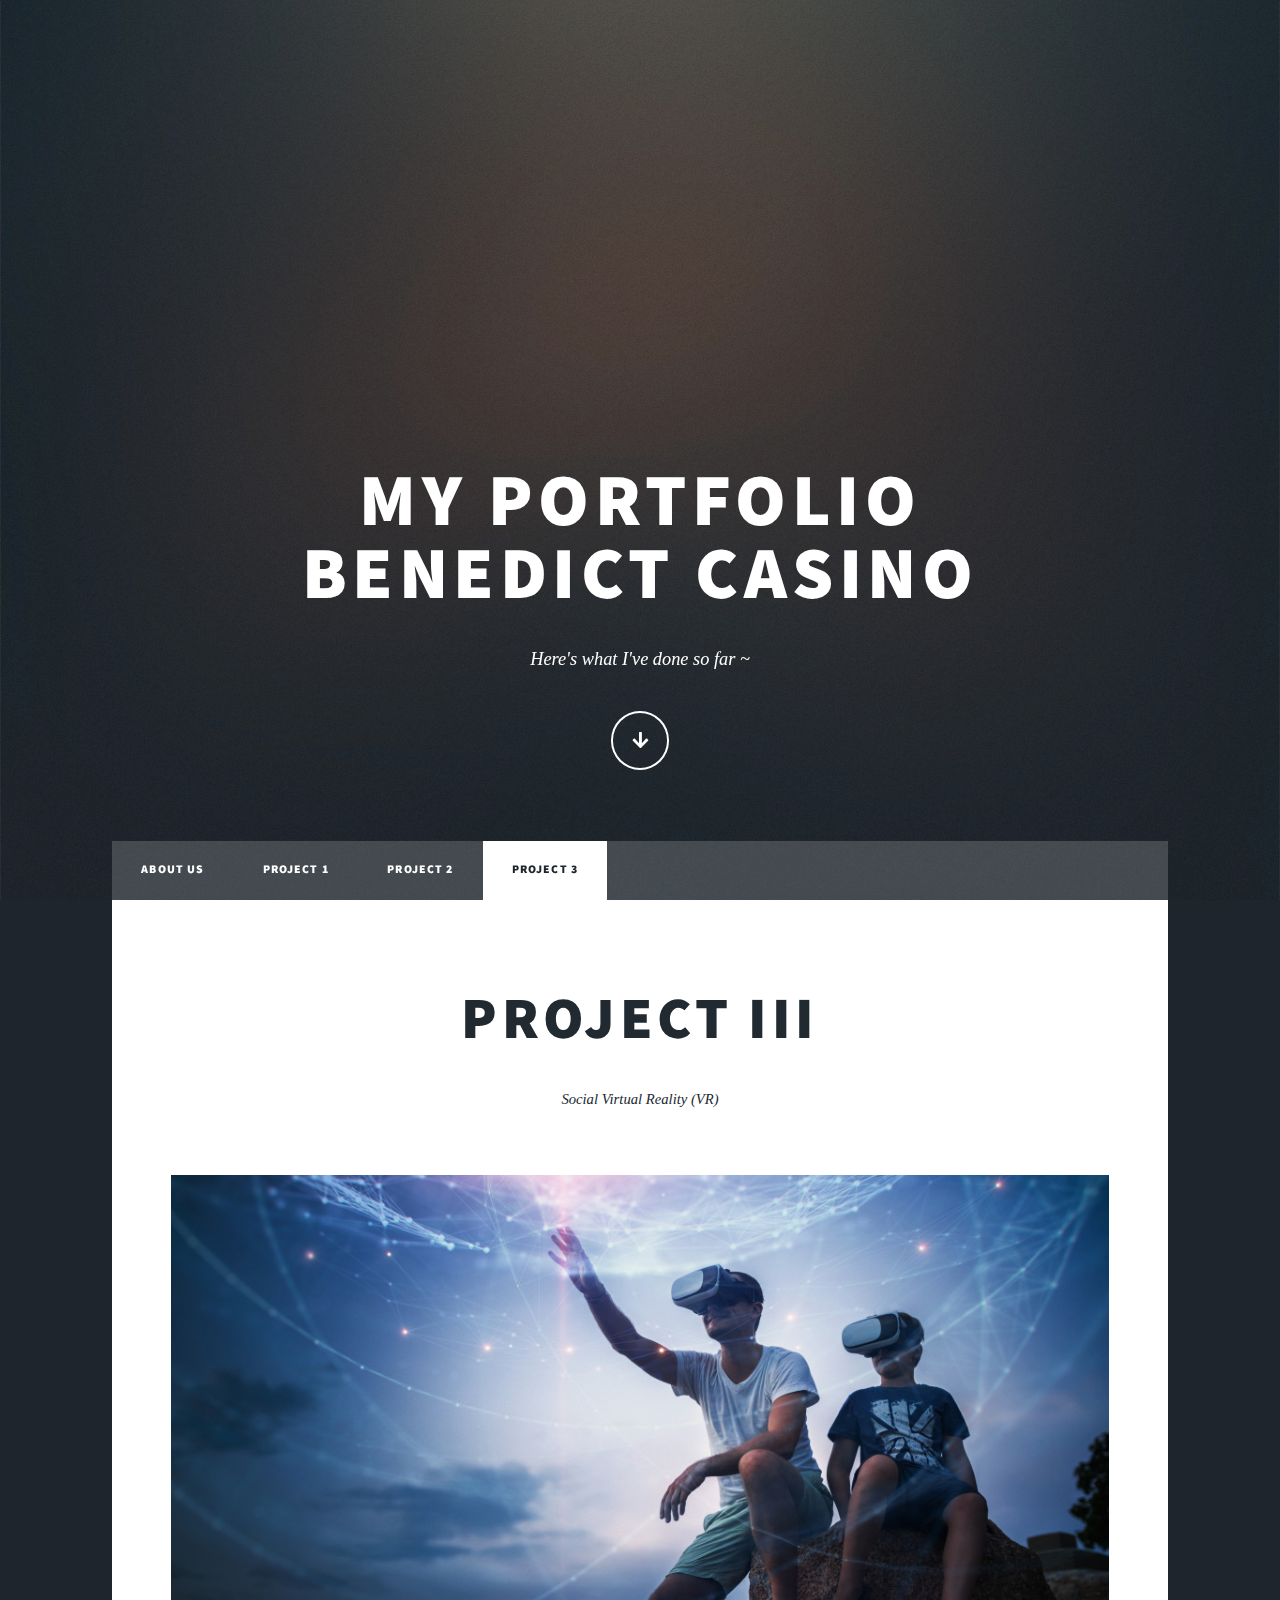
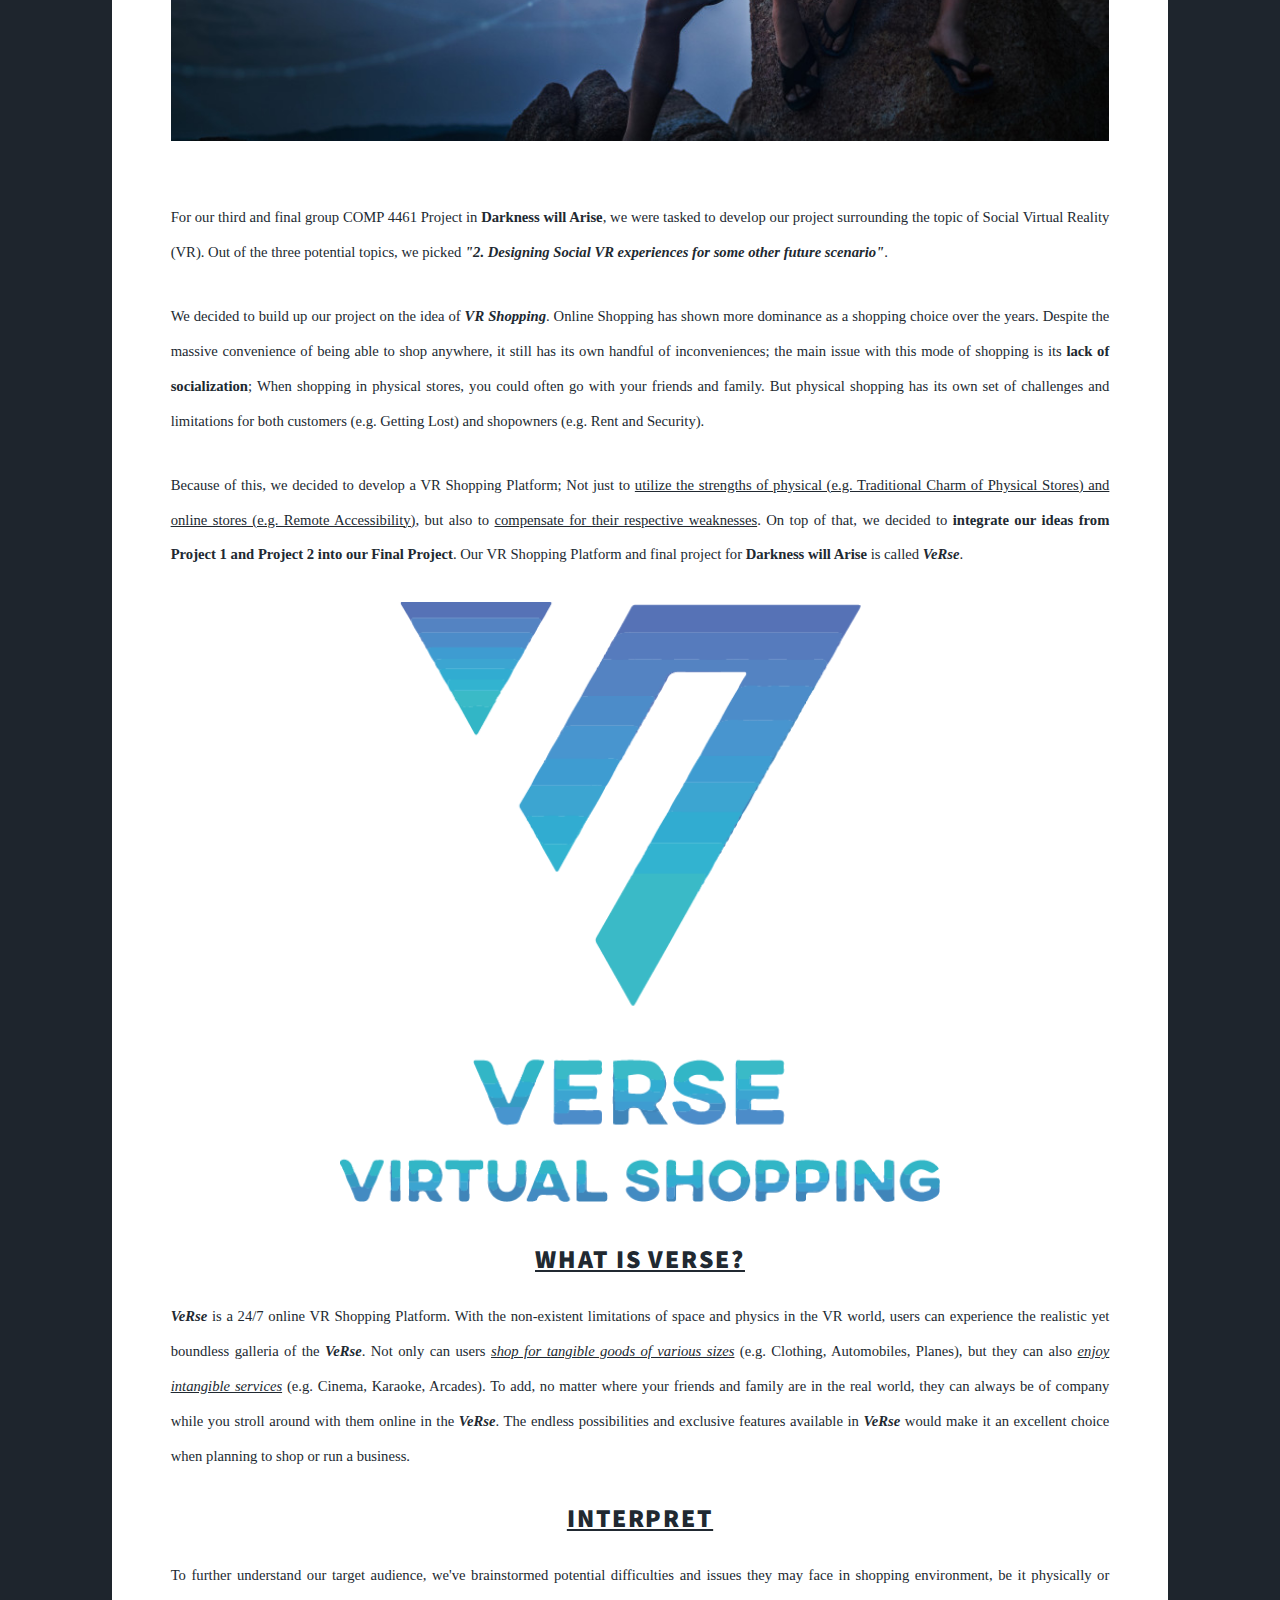
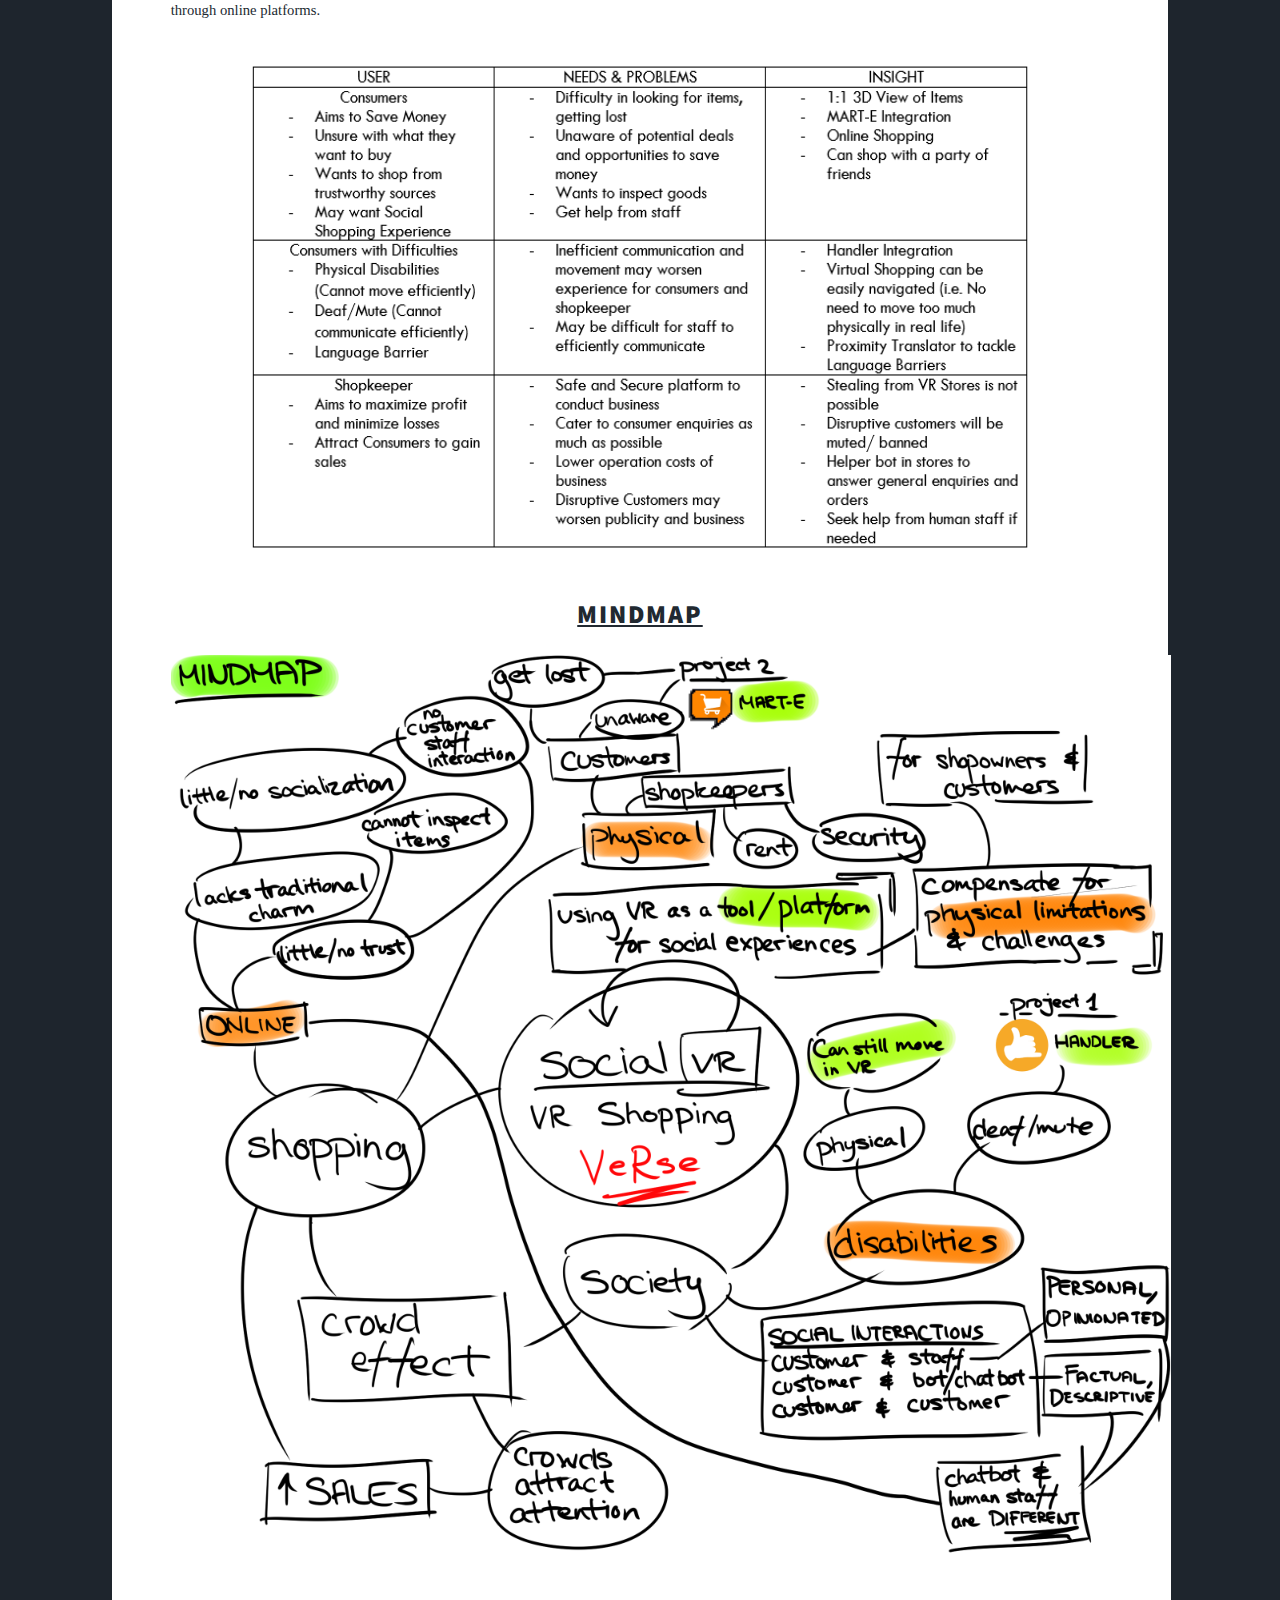
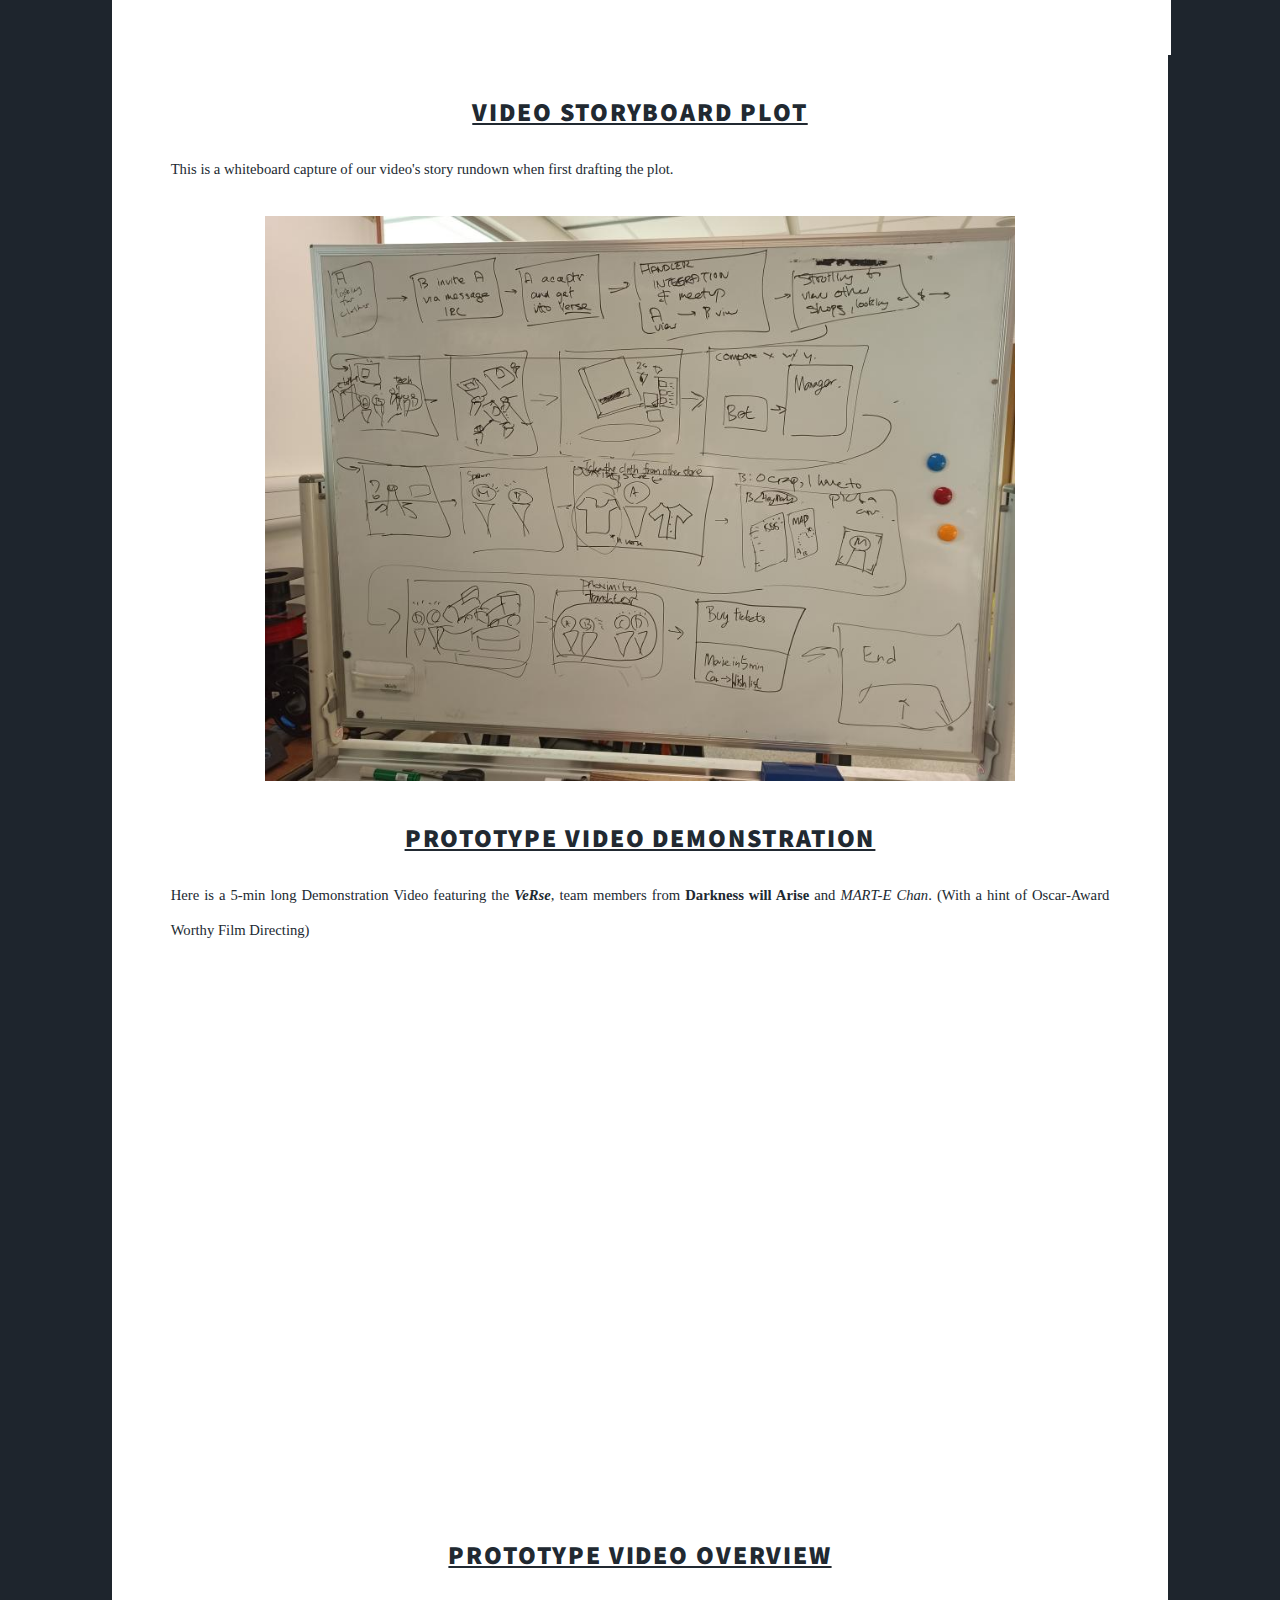
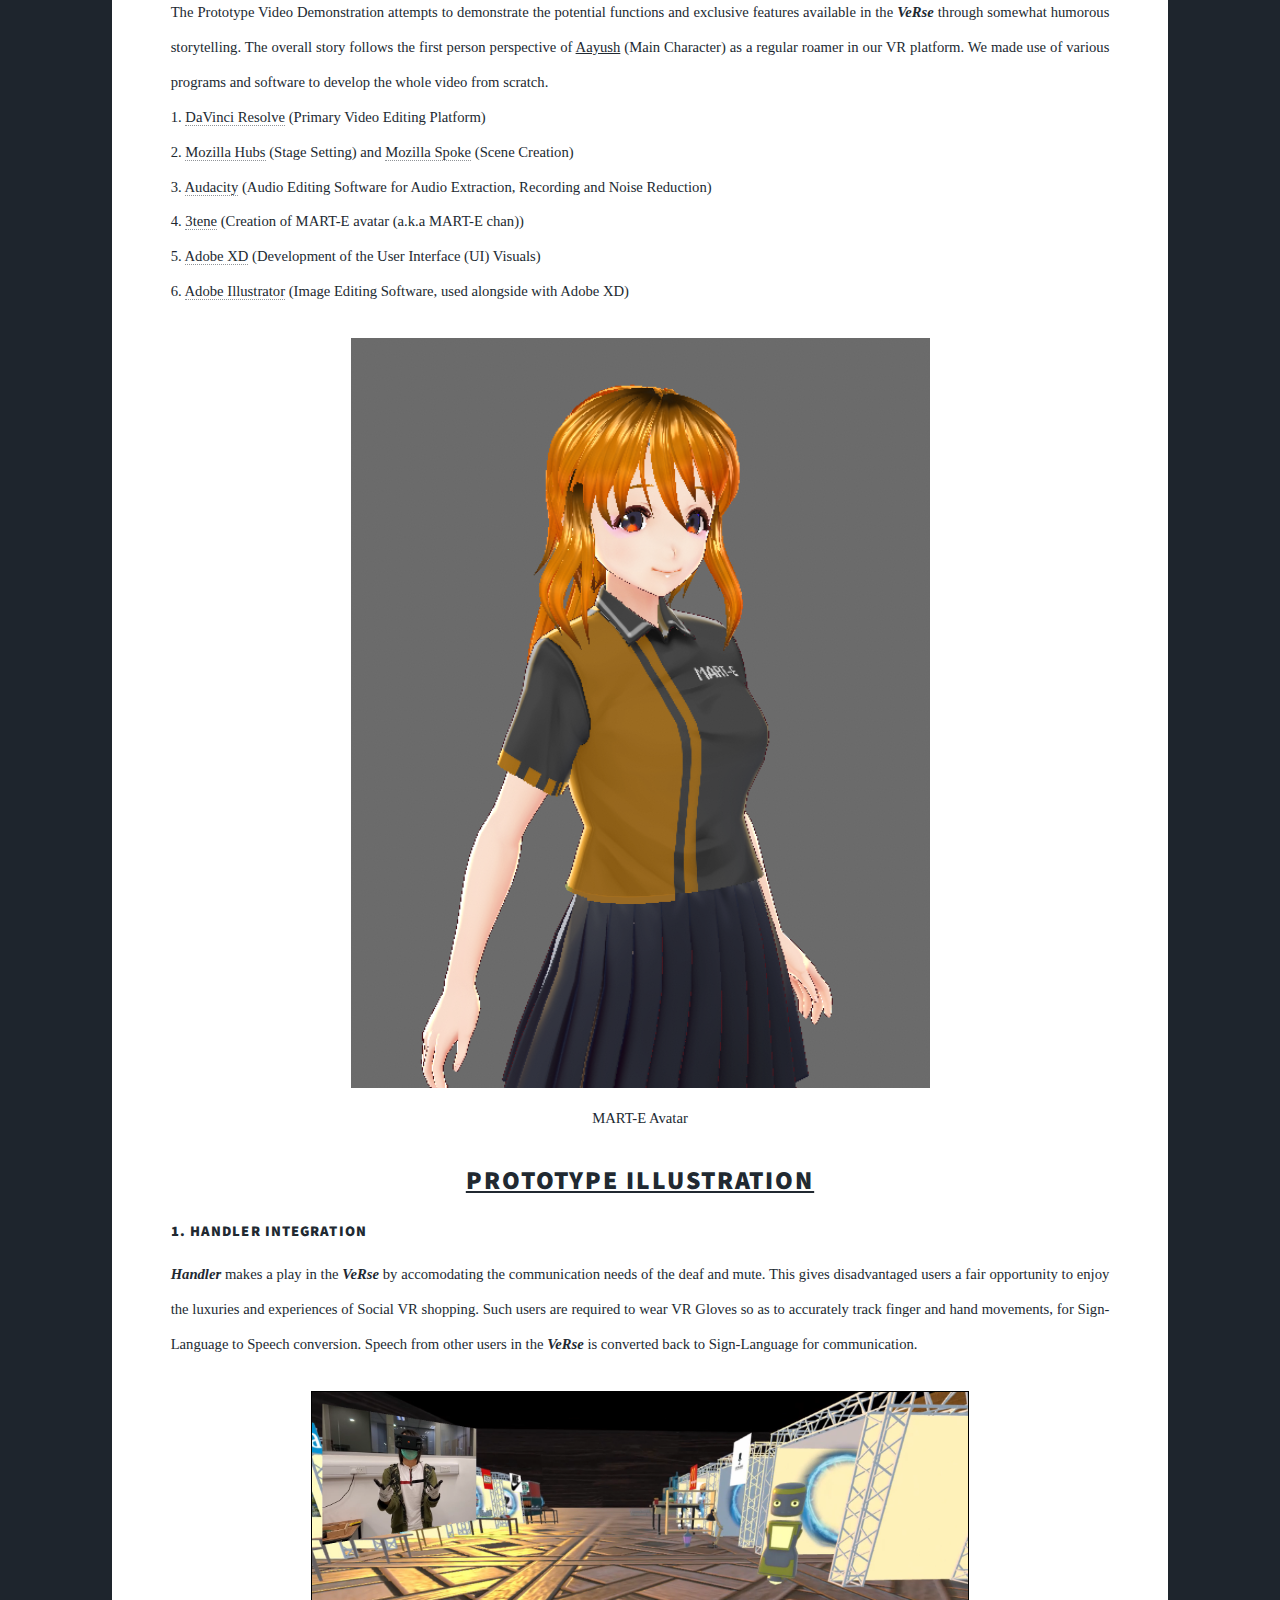
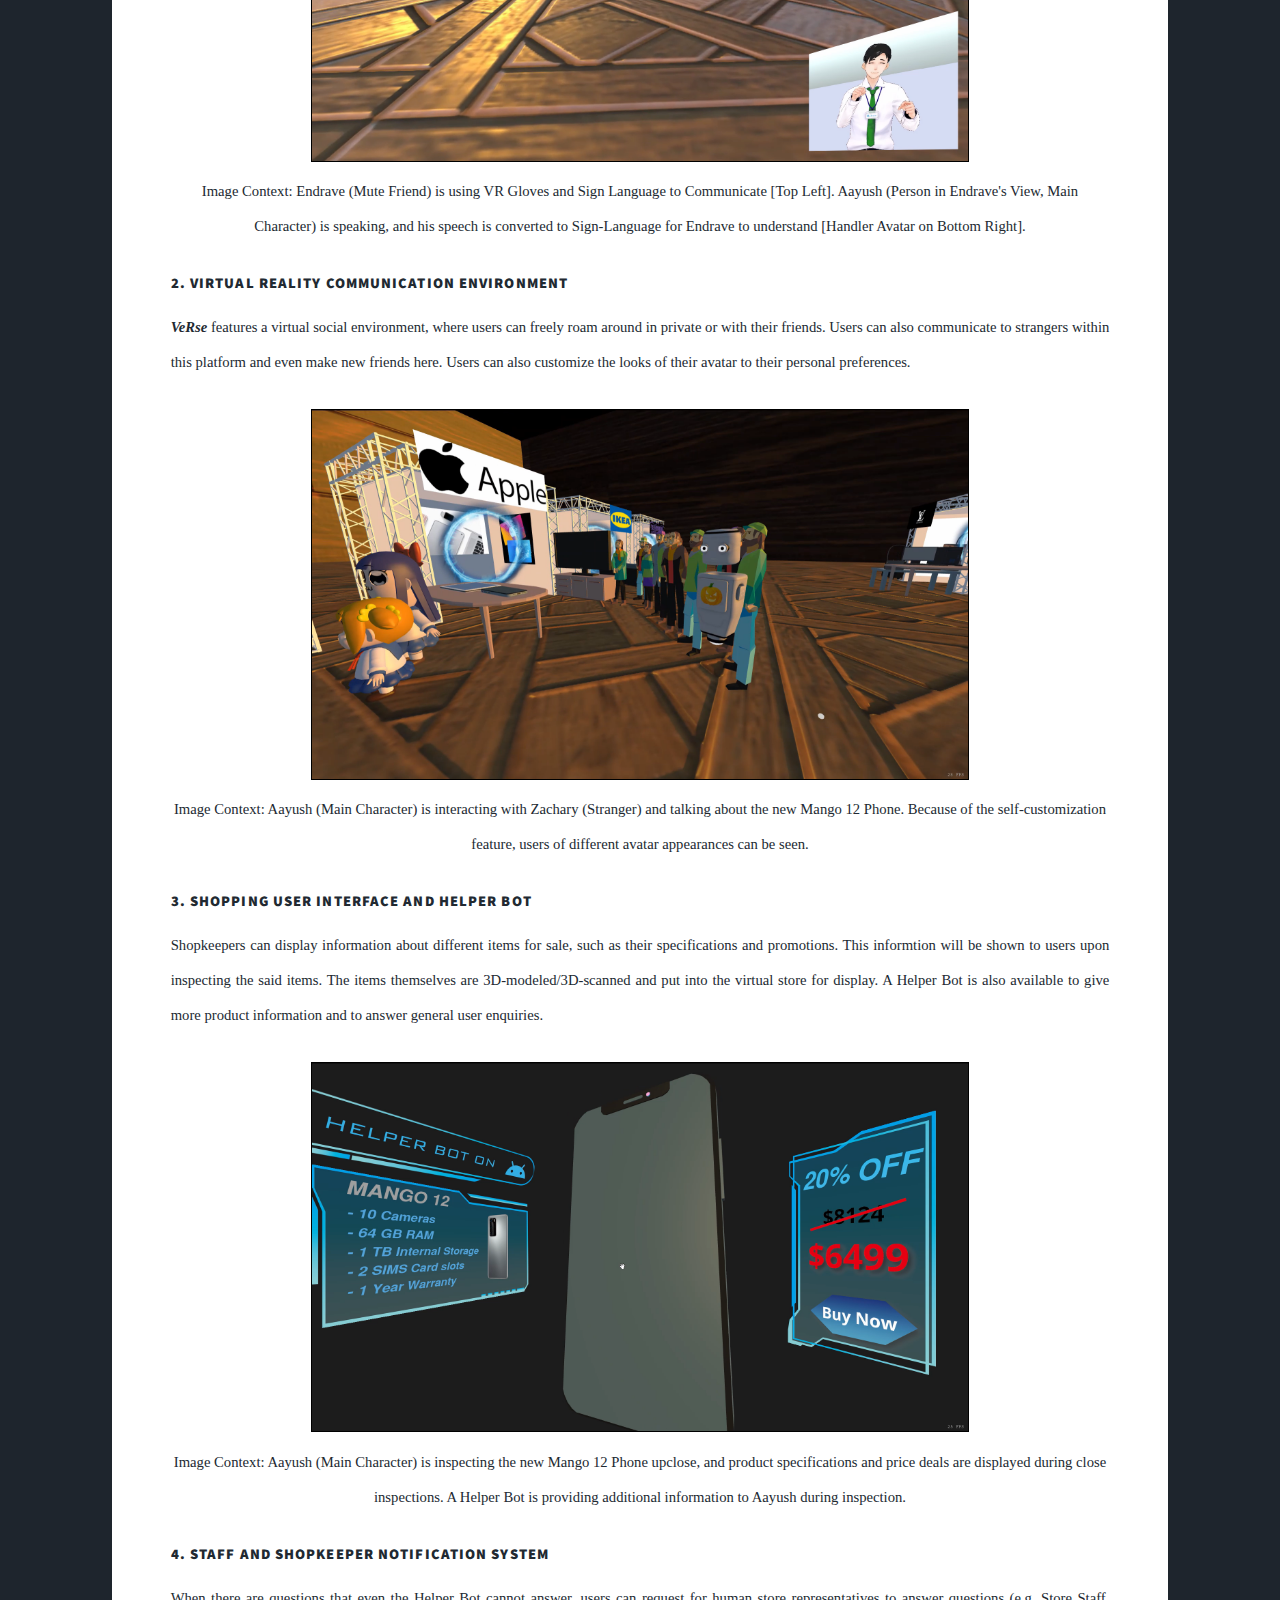
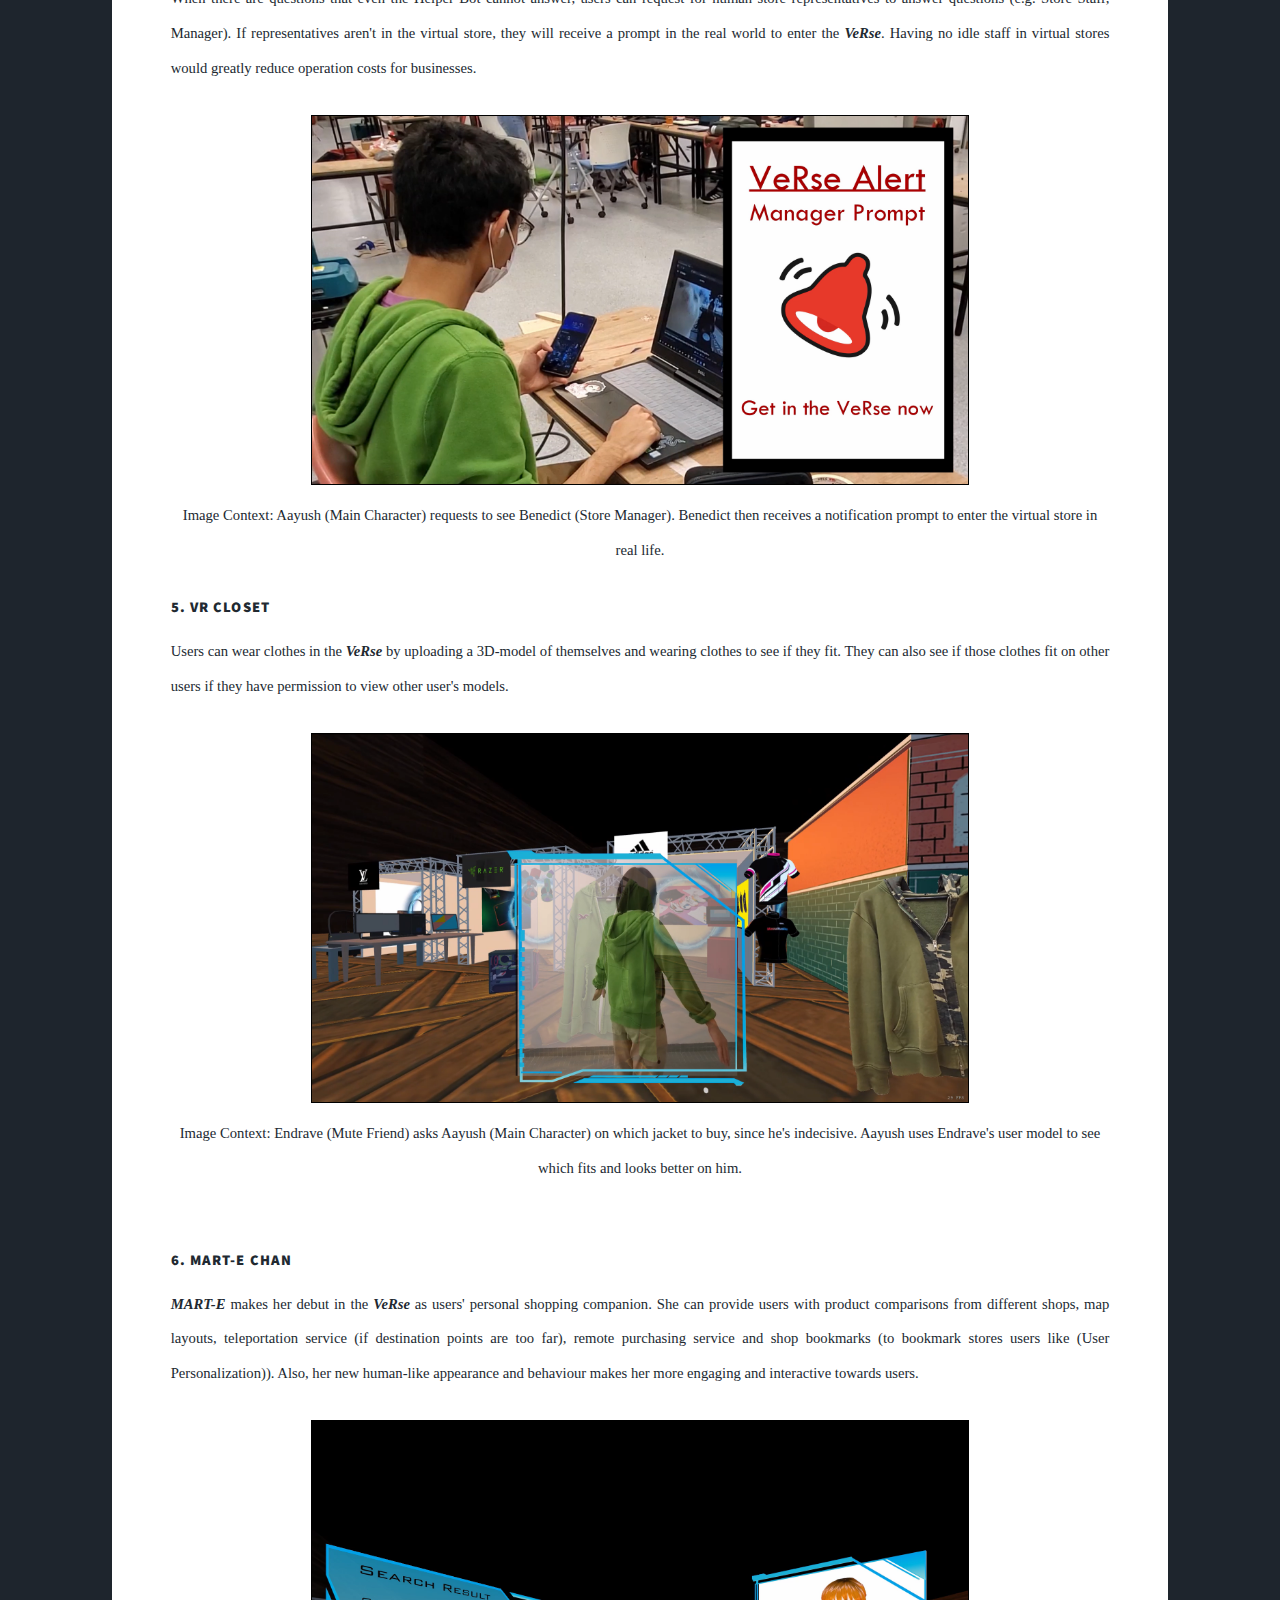
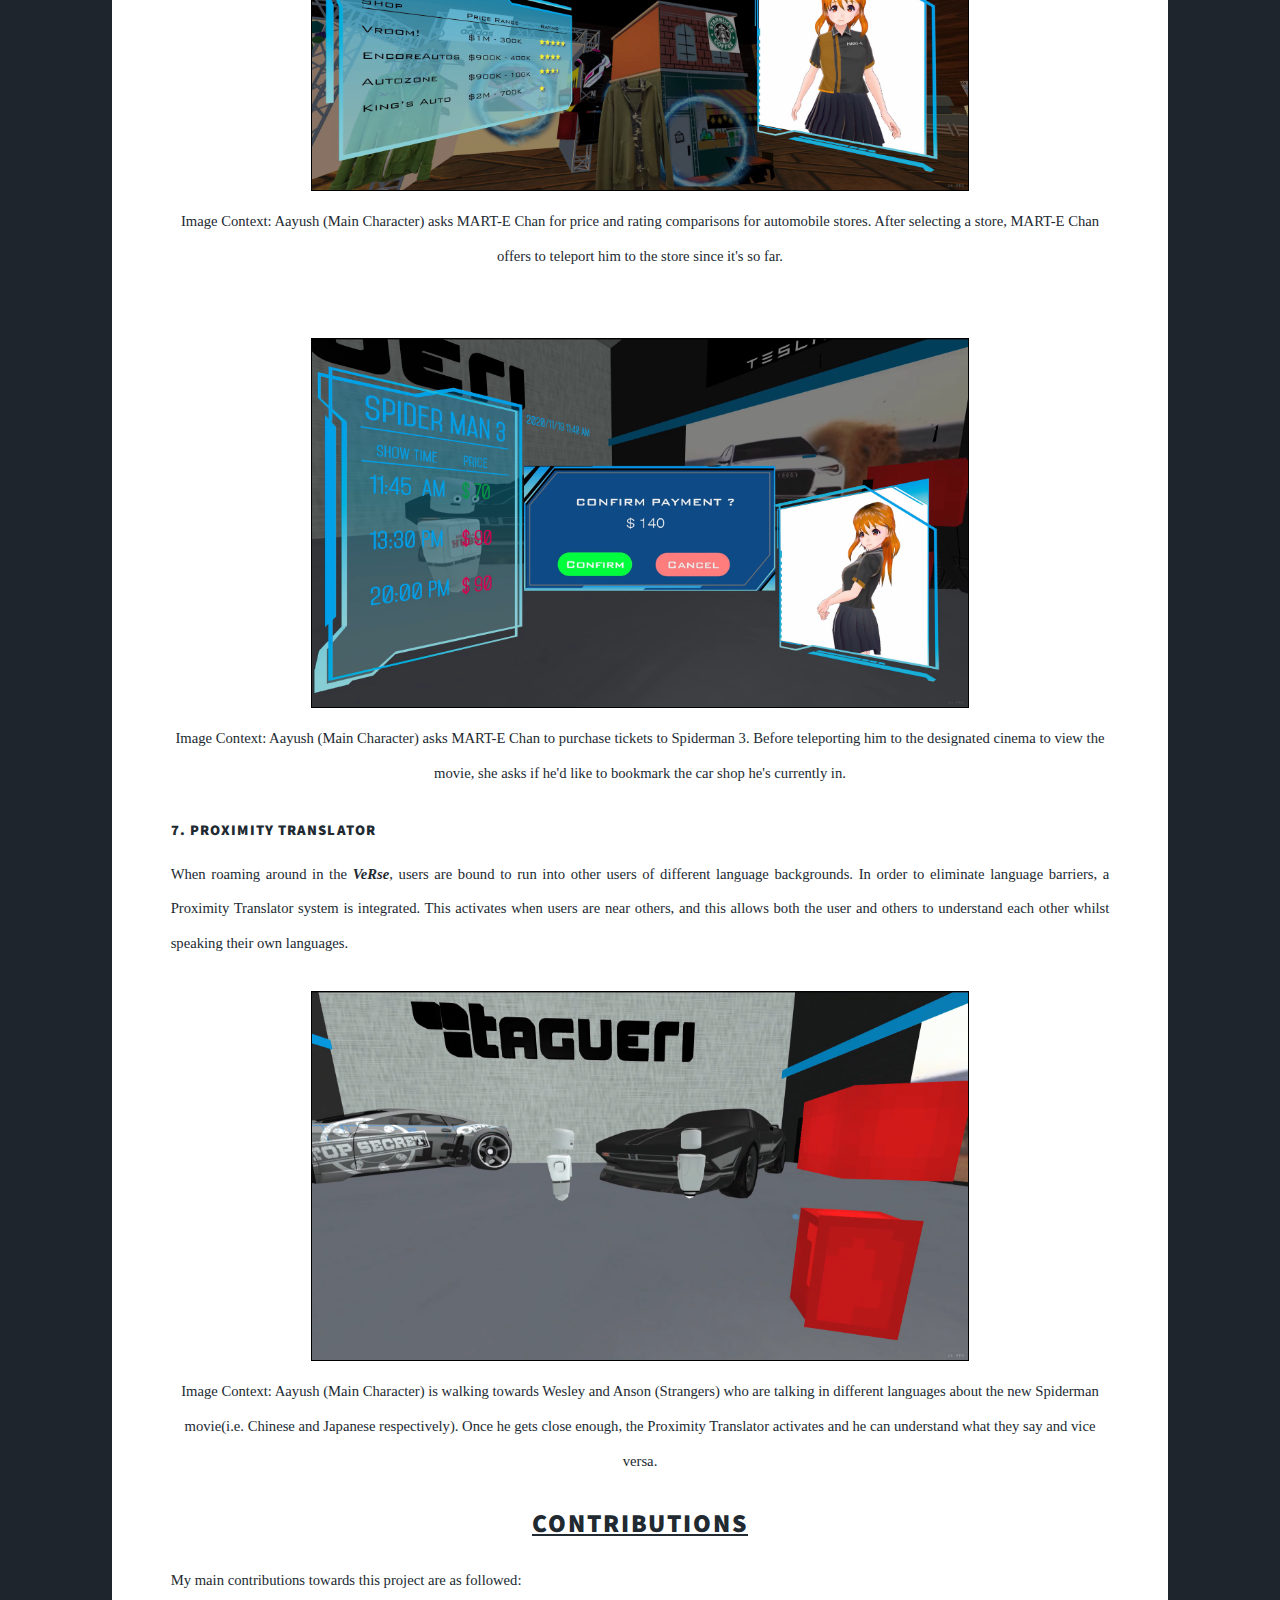
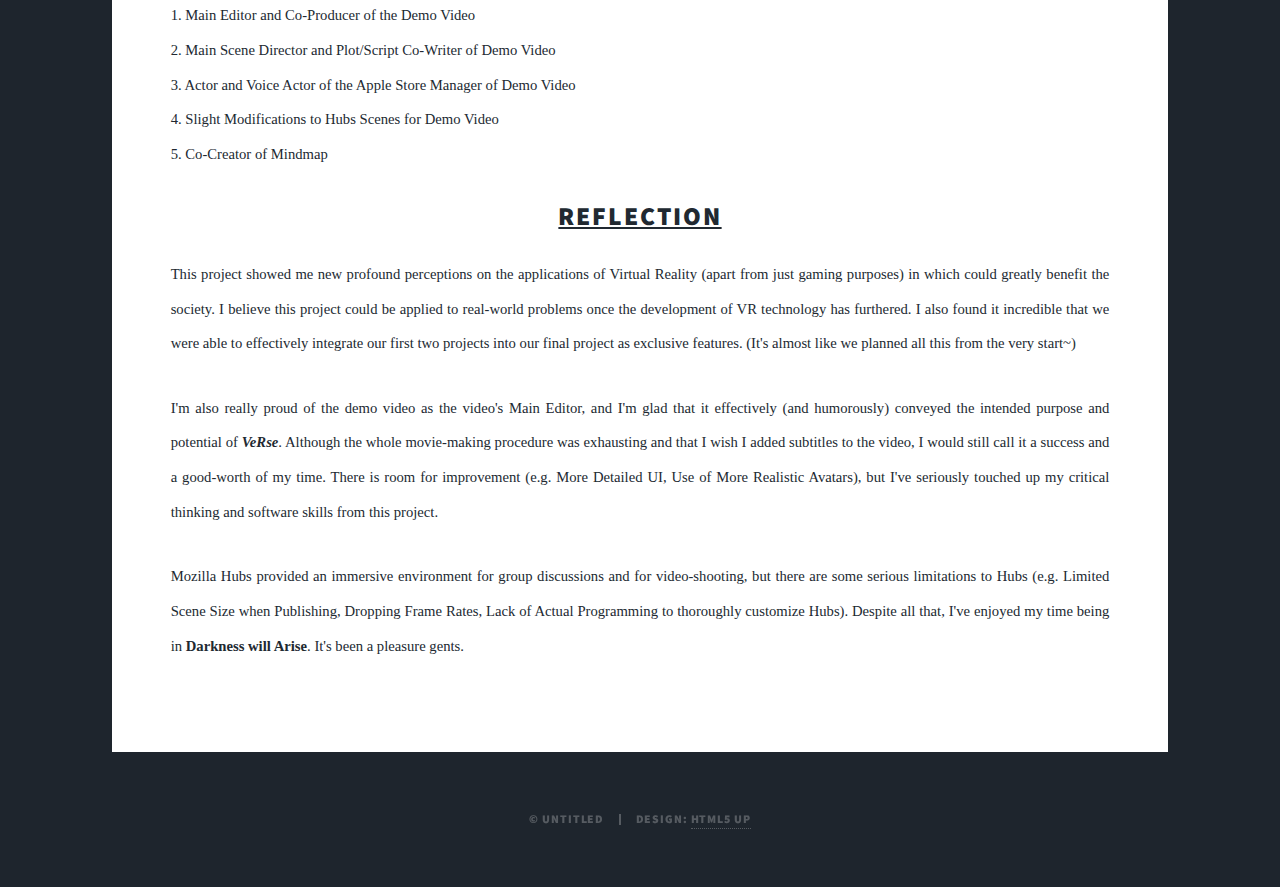
<file: project_3.html>
<!DOCTYPE HTML>

<html>
	<head>
		<title>Personal Portfolio</title>
		<meta charset="utf-8" />
		<meta name="viewport" content="width=device-width, initial-scale=1, user-scalable=no" />
		<link rel="stylesheet" href="assets/css/main.css" />
		<noscript><link rel="stylesheet" href="assets/css/noscript.css" /></noscript>
	</head>
	<body class="is-preload">

		<!-- Wrapper -->
			<div id="wrapper" class="fade-in">

				<!-- Intro -->
					<div id="intro">
						<h1>My Portfolio<br />
						Benedict Casino</h1>
						<p>Here's what I've done so far ~</p>
						<ul class="actions">
							<li><a href="#header" class="button icon solid solo fa-arrow-down scrolly">Continue</a></li>
						</ul>
					</div>

				<!-- Header -->
				
					<header id="header">
						<a href="index.html" class="logo">Home</a>
					</header>
				

				<!-- Nav -->
					<nav id="nav">
						<ul class="links">
							<li><a href="index.html">About Us</a></li>
							<li><a href="project_1.html">Project 1</a></li>
							<li><a href="project_2.html">Project 2</a></li>
							<li class="active"><a href="project_3.html">Project 3</a></li>
						</ul>
					</nav>

				<!-- Main -->
					<div id="main">

						<!-- Featured Post -->
							<article class="post featured">
								<header class="major">
									<h2>Project III</h2>
									<p>Social Virtual Reality (VR)<br />
									</p>
								</header>
								<a href="https://www.ge.com/news/sites/default/files/Reports/2020-03/GettyImages-614736586-e1486074127251.jpg" class="image main" target="_blank"><img src="images/VR.jpg" alt="" /></a>
								<p>
									For our third and final group COMP 4461 Project in <b>Darkness will Arise</b>, we were tasked to develop our project surrounding the topic of Social Virtual Reality (VR). Out of the three potential topics, we picked <b><i>"2. Designing Social VR experiences for some other future scenario"</b></i>.
								</p>
								
								<p>
									We decided to build up our project on the idea of <b><i>VR Shopping</i></b>. Online Shopping has shown more dominance as a shopping choice over the years. Despite the massive convenience of being able to shop anywhere, it still has its own handful of inconveniences; the main issue with this mode of shopping is its <b>lack of socialization</b>; When shopping in physical stores, you could often go with your friends and family. But physical shopping has its own set of challenges and limitations for both customers (e.g. Getting Lost) and shopowners (e.g. Rent and Security).
								</p>
																
								<p>
									Because of this, we decided to develop a VR Shopping Platform; Not just to <u>utilize the strengths of physical (e.g. Traditional Charm of Physical Stores) and online stores (e.g. Remote Accessibility)</u>, but also to <u>compensate for their respective weaknesses</u>. On top of that, we decided to <b>integrate our ideas from Project 1 and Project 2 into our Final Project</b>. Our VR Shopping Platform and final project for <b>Darkness will Arise</b> is called <b><i>VeRse</i></b>.
								</p>
								
								<p style="text-align:center"><img src="images/verse_logo.png" alt="" style="width:600px;height:600px;"/></p>
								
								<h2><u>What is VeRse?</u></h2>
								
								<p>
									<b><i>VeRse</b></i> is a 24/7 online VR Shopping Platform. With the non-existent limitations of space and physics in the VR world, users can experience the realistic yet boundless galleria of the <b><i>VeRse</b></i>. Not only can users <i><u>shop for tangible goods of various sizes</u></i> (e.g. Clothing, Automobiles, Planes), but they can also <i><u>enjoy intangible services</u></i> (e.g. Cinema, Karaoke, Arcades). To add, no matter where your friends and family are in the real world, they can always be of company while you stroll around with them online in the <b><i>VeRse</b></i>. The endless possibilities and exclusive features available in <b><i>VeRse</i></b> would make it an excellent choice when planning to shop or run a business.
								</p>
								
								<h2><u>Interpret</u></h2>
								
								<p> To further understand our target audience, we've brainstormed potential difficulties and issues they may face in shopping environment, be it physically or through online platforms. 								
								</p>
								
								<p style="text-align:center"><img src="images/POV.png" alt="" style="width:800px;height:500px;" /></p>
								
								
								<h2><u>Mindmap</u></h2>
								
								<p style="text-align:center"><img src="images/mindmap_proj3.png" alt="" style="width:1000px;height:1000px;" /></p>
															
																					
								
								<h2><u>Video Storyboard Plot</u></h2>
								<p>
									This is a whiteboard capture of our video's story rundown when first drafting the plot.
								</p>
								<p style="text-align:center"><img src="images/video_rundown.png" alt="" style="width:80%;" /></p>
								
								
								
								<h2><u>Prototype Video Demonstration</u></h2>
								<p>
									Here is a 5-min long Demonstration Video featuring the <b><i>VeRse</i></b>, team members from <b>Darkness will Arise</b> and <i>MART-E Chan</i>. (With a hint of Oscar-Award Worthy Film Directing)
								</p>
								<iframe src="https://drive.google.com/file/d/13NgZJKX1Ko6FQaL2MNwpiqFhPHRiJNoL/preview" width="960" height="550"></iframe>
								
								<h2><u>Prototype Video Overview</u></h2>
								
								<p> The Prototype Video Demonstration attempts to demonstrate the potential functions and exclusive features available in the <b><i>VeRse</b></i> through somewhat humorous storytelling. The overall story follows the first person perspective of <u>Aayush</u> (Main Character) as a regular roamer in our VR platform. We made use of various programs and software to develop the whole video from scratch.<br>
								1. <a href="https://www.blackmagicdesign.com/products/davinciresolve" target="_blank">DaVinci Resolve</a> (Primary Video Editing Platform)<br>
								2. <a href="https://hubs.mozilla.com/" target="_blank">Mozilla Hubs</a> (Stage Setting) and <a href="https://hubs.mozilla.com/spoke/" target="_blank">Mozilla Spoke</a> (Scene Creation)<br>
								3. <a href="https://www.audacityteam.org/" target="_blank">Audacity</a> (Audio Editing Software for Audio Extraction, Recording and Noise Reduction)<br>
								4. <a href="https://store.steampowered.com/app/871170/3tene/" target="_blank">3tene</a> (Creation of MART-E avatar (a.k.a MART-E chan))<br>
								5. <a href="https://www.adobe.com/hk_en/products/xd.html" target="_blank">Adobe XD</a> (Development of the User Interface (UI) Visuals)<br>
								6. <a href="https://www.adobe.com/hk_en/products/illustrator.html" target="_blank">Adobe Illustrator</a> (Image Editing Software, used alongside with Adobe XD)<br>
								</p> 
								
								<p style="text-align:center"><img src="images/MARTE_Avatar.png" alt="" style="width:579px;height:750px;" /><br>MART-E Avatar</p>
								
								<h2><u>Prototype Illustration</u></h2>
																
								
								<h4 style="text-align:left">1. Handler Integration</h4>
								<p><b><i>Handler</b></i> makes a play in the <b><i>VeRse</b></i> by accomodating the communication needs of the deaf and mute. This gives disadvantaged users a fair opportunity to enjoy the luxuries and experiences of Social VR shopping. Such users are required to wear VR Gloves so as to accurately track finger and hand movements, for Sign-Language to Speech conversion. Speech from other users in the <b><i>VeRse</i></b> is converted back to Sign-Language for communication.
								</p>
											

								<p style="text-align:center"><img src="images/3_1.png" alt="" style="border: 1px solid #000; width: 70%;" /><br>Image Context: Endrave (Mute Friend) is using VR Gloves and Sign Language to Communicate [Top Left]. Aayush (Person in Endrave's View, Main Character) is speaking, and his speech is converted to Sign-Language for Endrave to understand [Handler Avatar on Bottom Right].</p>
								
										
								<h4 style="text-align:left">2. Virtual Reality Communication Environment</h4>
								<p><b><i>VeRse</i></b> features a virtual social environment, where users can freely roam around in private or with their friends. Users can also communicate to strangers within this platform and even make new friends here. Users can also customize the looks of their avatar to their personal preferences.
								</p>
								
								<p style="text-align:center"><img src="images/3_2.png" alt="" style="border: 1px solid #000; width: 70%;" /><br>Image Context: Aayush (Main Character) is interacting with Zachary (Stranger) and talking about the new Mango 12 Phone. Because of the self-customization feature, users of different avatar appearances can be seen.</p>
								
								<h4 style="text-align:left">3. Shopping User Interface and Helper Bot</h4>
								<p>Shopkeepers can display information about different items for sale, such as their specifications and promotions. This informtion will be shown to users upon inspecting the said items. The items themselves are 3D-modeled/3D-scanned and put into the virtual store for display. A Helper Bot is also available to give more product information and to answer general user enquiries.
								</p>
													
								<p style="text-align:center"><img src="images/3_3.png" alt="" style="border: 1px solid #000; width: 70%;" /><br>Image Context: Aayush (Main Character) is inspecting the new Mango 12 Phone upclose, and product specifications and price deals are displayed during close inspections. A Helper Bot is providing additional information to Aayush during inspection.</p>

								
								<h4 style="text-align:left">4. Staff and Shopkeeper Notification System</h4>
								<p> When there are questions that even the Helper Bot cannot answer, users can request for human store representatives to answer questions (e.g. Store Staff, Manager). If representatives aren't in the virtual store, they will receive a prompt in the real world to enter the <b><i>VeRse</i></b>. Having no idle staff in virtual stores would greatly reduce operation costs for businesses.
								</p>
								
								<p style="text-align:center"><img src="images/3_4.png" alt="" style="border: 1px solid #000; width: 70%;" /><br>Image Context: Aayush (Main Character) requests to see Benedict (Store Manager). Benedict then receives a notification prompt to enter the virtual store in real life.</p>
								
								<h4 style="text-align:left">5. VR Closet</h4>
								<p> Users can wear clothes in the <b><i>VeRse</i></b> by uploading a 3D-model of themselves and wearing clothes to see if they fit. They can also see if those clothes fit on other users if they have permission to view other user's models.
								</p>
								
								<p style="text-align:center"><img src="images/3_8.png" alt="" style="border: 1px solid #000; width: 70%;" /><br>Image Context: Endrave (Mute Friend) asks Aayush (Main Character) on which jacket to buy, since he's indecisive. Aayush uses Endrave's user model to see which fits and looks better on him.</p><br>
								
								<h4 style="text-align:left">6. MART-E Chan</h4>
								<p> <b><i>MART-E</b></i> makes her debut in the <b><i>VeRse</i></b> as users' personal shopping companion. She can provide users with product comparisons from different shops, map layouts, teleportation service (if destination points are too far), remote purchasing service and shop bookmarks (to bookmark stores users like (User Personalization)). Also, her new human-like appearance and behaviour makes her more engaging and interactive towards users.
								</p>
								
								<p style="text-align:center"><img src="images/3_5.png" alt="" style="border: 1px solid #000; width: 70%;" /><br>Image Context: Aayush (Main Character) asks MART-E Chan for price and rating comparisons for automobile stores. After selecting a store, MART-E Chan offers to teleport him to the store since it's so far.</p><br>
								
								<p style="text-align:center"><img src="images/3_6.png" alt="" style="border: 1px solid #000; width: 70%;" /><br>Image Context: Aayush (Main Character) asks MART-E Chan to purchase tickets to Spiderman 3. Before teleporting him to the designated cinema to view the movie, she asks if he'd like to bookmark the car shop he's currently in.</p>
													
								<h4 style="text-align:left">7. Proximity Translator</h4>
								<p> When roaming around in the <b><i>VeRse</i></b>, users are bound to run into other users of different language backgrounds. In order to eliminate language barriers, a Proximity Translator system is integrated. This activates when users are near others, and this allows both the user and others to understand each other whilst speaking their own languages.
								</p>
								
								<p style="text-align:center"><img src="images/3_7.png" alt="" style="border: 1px solid #000; width: 70%;" /><br>Image Context: Aayush (Main Character) is walking towards Wesley and Anson (Strangers) who are talking in different languages about the new Spiderman movie(i.e. Chinese and Japanese respectively). Once he gets close enough, the Proximity Translator activates and he can understand what they say and vice versa.</p>
									
								<h2><u>Contributions</u></h2>
								<p>
									My main contributions towards this project are as followed:<br>
									1. Main Editor and Co-Producer of the Demo Video<br>
									2. Main Scene Director and Plot/Script Co-Writer of Demo Video<br>
									3. Actor and Voice Actor of the Apple Store Manager of Demo Video<br>
									4. Slight Modifications to Hubs Scenes for Demo Video<br>
									5. Co-Creator of Mindmap
								</p>
								
								<h2><u>Reflection</u></h2>
								<p>
									This project showed me new profound perceptions on the applications of Virtual Reality (apart from just gaming purposes) in which could greatly benefit the society. I believe this project could be applied to real-world problems once the development of VR technology has furthered. I also found it incredible that we were able to effectively integrate our first two projects into our final project as exclusive features. (It's almost like we planned all this from the very start~)
								</p>
								<p>
									I'm also really proud of the demo video as the video's Main Editor, and I'm glad that it effectively (and humorously) conveyed the intended purpose and potential of <b><i>VeRse</i></b>. Although the whole movie-making procedure was exhausting and that I wish I added subtitles to the video, I would still call it a success and a good-worth of my time. There is room for improvement (e.g. More Detailed UI, Use of More Realistic Avatars), but I've seriously touched up my critical thinking and software skills from this project. 
								</p>
								<p>
									Mozilla Hubs provided an immersive environment for group discussions and for video-shooting, but there are some serious limitations to Hubs (e.g. Limited Scene Size when Publishing, Dropping Frame Rates, Lack of Actual Programming to thoroughly customize Hubs). Despite all that, I've enjoyed my time being in <b>Darkness will Arise</b>. It's been a pleasure gents. 
								</p>
								
								
							</article>				
					</div>

				<!-- Copyright -->
					<div id="copyright">
						<ul><li>&copy; Untitled</li><li>Design: <a href="https://html5up.net">HTML5 UP</a></li></ul>
					</div>

			</div>

		<!-- Scripts -->
			<script src="assets/js/jquery.min.js"></script>
			<script src="assets/js/jquery.scrollex.min.js"></script>
			<script src="assets/js/jquery.scrolly.min.js"></script>
			<script src="assets/js/browser.min.js"></script>
			<script src="assets/js/breakpoints.min.js"></script>
			<script src="assets/js/util.js"></script>
			<script src="assets/js/main.js"></script>

	</body>
</html>
</file>
<file: assets/css/main.css>
@import url(fontawesome-all.min.css);
@import url("https://fonts.googleapis.com/css?family=Merriweather:300,700,300italic,700italic|Source+Sans+Pro:900");

/*
	Massively by HTML5 UP
	html5up.net | @ajlkn
	Free for personal and commercial use under the CCA 3.0 license (html5up.net/license)
*/

html, body, div, span, applet, object,
iframe, h1, h2, h3, h4, h5, h6, p, blockquote,
pre, a, abbr, acronym, address, big, cite,
code, del, dfn, em, img, ins, kbd, q, s, samp,
small, strike, strong, sub, sup, tt, var, b,
u, i, center, dl, dt, dd, ol, ul, li, fieldset,
form, label, legend, table, caption, tbody,
tfoot, thead, tr, th, td, article, aside,
canvas, details, embed, figure, figcaption,
footer, header, hgroup, menu, nav, output, ruby,
section, summary, time, mark, audio, video {
	margin: 0;
	padding: 0;
	border: 0;
	font-size: 100%;
	font: inherit;
	vertical-align: baseline;}

article, aside, details, figcaption, figure,
footer, header, hgroup, menu, nav, section {
	display: block;}

body {
	line-height: 1;
}

ol, ul {
	list-style: none;
}

blockquote, q {
	quotes: none;
}

	blockquote:before, blockquote:after, q:before, q:after {
		content: '';
		content: none;
	}

table {
	border-collapse: collapse;
	border-spacing: 0;
}

body {
	-webkit-text-size-adjust: none;
}

mark {
	background-color: transparent;
	color: inherit;
}

input::-moz-focus-inner {
	border: 0;
	padding: 0;
}

input, select, textarea {
	-moz-appearance: none;
	-webkit-appearance: none;
	-ms-appearance: none;
	appearance: none;
}

/* Basic */

	@-ms-viewport {
		width: device-width;
	}

	body {
		-ms-overflow-style: scrollbar;
	}

	@media screen and (max-width: 480px) {

		html, body {
			min-width: 320px;
		}

	}

	html {
		box-sizing: border-box;
	}

	*, *:before, *:after {
		box-sizing: inherit;
	}

	body {
		background-color: #1e252d;
	}

		body.is-preload *, body.is-preload *:before, body.is-preload *:after {
			-moz-animation: none !important;
			-webkit-animation: none !important;
			-ms-animation: none !important;
			animation: none !important;
			-moz-transition: none !important;
			-webkit-transition: none !important;
			-ms-transition: none !important;
			transition: none !important;
		}

/* Type */

	html {
		font-size: 16pt;
	}

		@media screen and (max-width: 1680px) {

			html {
				font-size: 12pt;
			}

		}

		@media screen and (max-width: 1280px) {

			html {
				font-size: 11pt;
			}

		}

		@media screen and (max-width: 360px) {

			html {
				font-size: 10pt;
			}

		}

	body {
		color: #212931;
	}

	body, input, select, textarea {
		font-family: "Merriweather", Georgia, serif;
		font-weight: 300;
		font-size: 1rem;
		line-height: 2.375;
	}

	a {
		-moz-transition: color 0.2s ease-in-out, background-color 0.2s ease-in-out, border-color 0.2s ease-in-out, box-shadow 0.2s ease-in-out;
		-webkit-transition: color 0.2s ease-in-out, background-color 0.2s ease-in-out, border-color 0.2s ease-in-out, box-shadow 0.2s ease-in-out;
		-ms-transition: color 0.2s ease-in-out, background-color 0.2s ease-in-out, border-color 0.2s ease-in-out, box-shadow 0.2s ease-in-out;
		transition: color 0.2s ease-in-out, background-color 0.2s ease-in-out, border-color 0.2s ease-in-out, box-shadow 0.2s ease-in-out;
		border-bottom: dotted 1px;
		text-decoration: none;
	}

		a:hover {
			border-bottom-color: transparent;
		}

	p {
		font-family: Tw Cen MT;
	}
	strong, b {
		font-weight: 600;
	}

	em, i {
		font-style: italic;
	}

	p {
		text-align: justify;
		margin: 0 0 2rem 0;
	}

	h1, h2, h3, h4, h5, h6 {
		font-family: "Source Sans Pro", Helvetica, sans-serif;
		font-weight: 900;
		line-height: 1.5;
		letter-spacing: 0.075em;
		text-transform: uppercase;
		margin: 0 0 1rem 0;
	}

		h1 a, h2 a, h3 a, h4 a, h5 a, h6 a {
			border-bottom: 0;
			color: inherit;
			text-decoration: none;
		}

	h1 {
		font-size: 4rem;
		line-height: 1.1;
		margin: 0 0 2rem 0;
	}

	h2 {
		font-size: 1.75rem;
		line-height: 1.3;
		margin: 0 0 1.5rem 0;
	}

	h3 {
		font-size: 1.25rem;
		margin: 0 0 1.5rem 0;
	}

	h4 {
		font-size: 1rem;
	}

	h5 {
		font-size: 0.9rem;
	}

	h6 {
		font-size: 0.8rem;
	}

	sub {
		font-size: 0.8rem;
		position: relative;
		top: 0.5rem;
	}

	sup {
		font-size: 0.8rem;
		position: relative;
		top: -0.5rem;
	}

	blockquote {
		border-left: solid 4px;
		font-style: italic;
		margin: 0 0 2rem 0;
		padding: 0.5rem 0 0.5rem 2rem;
	}

	code {
		border: solid 2px;
		font-family: "Courier New", monospace;
		font-size: 0.9rem;
		margin: 0 0.25rem;
		padding: 0.25rem 0.65rem;
	}

	pre {
		-webkit-overflow-scrolling: touch;
		font-family: "Courier New", monospace;
		font-size: 0.9rem;
		margin: 0 0 2rem 0;
	}

		pre code {
			display: block;
			line-height: 1.75;
			padding: 1rem 1.5rem;
			overflow-x: auto;
		}

	hr {
		border: 0;
		border-bottom: solid 2px;
		margin: 3rem 0;
	}

		hr.major {
			margin: 5rem 0;
		}

	.align-left {
		text-align: left;
	}

	.align-center {
		text-align: center;
	}

	.align-right {
		text-align: right;
	}

	input, select, textarea {
		color: #212931;
	}

	a {
		color: #212931;
		border-bottom-color: rgba(33, 41, 49, 0.5);
	}

		a:hover {
			border-bottom-color: transparent;
			color: #18bfef !important;
		}

	strong, b {
		color: #212931;
	}

	h1, h2, h3, h4, h5, h6 {
		color: #212931;
	}

	blockquote {
		border-left-color: #eeeeee;
	}

	code {
		background: rgba(220, 220, 220, 0.25);
		border-color: #eeeeee;
	}

	hr {
		border-bottom-color: #eeeeee;
	}

/* Row */

	.row {
		display: flex;
		flex-wrap: wrap;
		box-sizing: border-box;
		align-items: stretch;
	}

		.row > * {
			box-sizing: border-box;
		}

		.row.gtr-uniform > * > :last-child {
			margin-bottom: 0;
		}

		.row.aln-left {
			justify-content: flex-start;
		}

		.row.aln-center {
			justify-content: center;
		}

		.row.aln-right {
			justify-content: flex-end;
		}

		.row.aln-top {
			align-items: flex-start;
		}

		.row.aln-middle {
			align-items: center;
		}

		.row.aln-bottom {
			align-items: flex-end;
		}

		.row > .imp {
			order: -1;
		}

		.row > .col-1 {
			width: 8.33333%;
		}

		.row > .off-1 {
			margin-left: 8.33333%;
		}

		.row > .col-2 {
			width: 16.66667%;
		}

		.row > .off-2 {
			margin-left: 16.66667%;
		}

		.row > .col-3 {
			width: 25%;
		}

		.row > .off-3 {
			margin-left: 25%;
		}

		.row > .col-4 {
			width: 33.33333%;
		}

		.row > .off-4 {
			margin-left: 33.33333%;
		}

		.row > .col-5 {
			width: 41.66667%;
		}

		.row > .off-5 {
			margin-left: 41.66667%;
		}

		.row > .col-6 {
			width: 50%;
		}

		.row > .off-6 {
			margin-left: 50%;
		}

		.row > .col-7 {
			width: 58.33333%;
		}

		.row > .off-7 {
			margin-left: 58.33333%;
		}

		.row > .col-8 {
			width: 66.66667%;
		}

		.row > .off-8 {
			margin-left: 66.66667%;
		}

		.row > .col-9 {
			width: 75%;
		}

		.row > .off-9 {
			margin-left: 75%;
		}

		.row > .col-10 {
			width: 83.33333%;
		}

		.row > .off-10 {
			margin-left: 83.33333%;
		}

		.row > .col-11 {
			width: 91.66667%;
		}

		.row > .off-11 {
			margin-left: 91.66667%;
		}

		.row > .col-12 {
			width: 100%;
		}

		.row > .off-12 {
			margin-left: 100%;
		}

		.row.gtr-0 {
			margin-top: 0;
			margin-left: 0rem;
		}

			.row.gtr-0 > * {
				padding: 0 0 0 0rem;
			}

			.row.gtr-0.gtr-uniform {
				margin-top: 0rem;
			}

				.row.gtr-0.gtr-uniform > * {
					padding-top: 0rem;
				}

		.row.gtr-25 {
			margin-top: 0;
			margin-left: -0.375rem;
		}

			.row.gtr-25 > * {
				padding: 0 0 0 0.375rem;
			}

			.row.gtr-25.gtr-uniform {
				margin-top: -0.375rem;
			}

				.row.gtr-25.gtr-uniform > * {
					padding-top: 0.375rem;
				}

		.row.gtr-50 {
			margin-top: 0;
			margin-left: -0.75rem;
		}

			.row.gtr-50 > * {
				padding: 0 0 0 0.75rem;
			}

			.row.gtr-50.gtr-uniform {
				margin-top: -0.75rem;
			}

				.row.gtr-50.gtr-uniform > * {
					padding-top: 0.75rem;
				}

		.row {
			margin-top: 0;
			margin-left: -1.5rem;
		}

			.row > * {
				padding: 0 0 0 1.5rem;
			}

			.row.gtr-uniform {
				margin-top: -1.5rem;
			}

				.row.gtr-uniform > * {
					padding-top: 1.5rem;
				}

		.row.gtr-150 {
			margin-top: 0;
			margin-left: -2.25rem;
		}

			.row.gtr-150 > * {
				padding: 0 0 0 2.25rem;
			}

			.row.gtr-150.gtr-uniform {
				margin-top: -2.25rem;
			}

				.row.gtr-150.gtr-uniform > * {
					padding-top: 2.25rem;
				}

		.row.gtr-200 {
			margin-top: 0;
			margin-left: -3rem;
		}

			.row.gtr-200 > * {
				padding: 0 0 0 3rem;
			}

			.row.gtr-200.gtr-uniform {
				margin-top: -3rem;
			}

				.row.gtr-200.gtr-uniform > * {
					padding-top: 3rem;
				}

		@media screen and (max-width: 1680px) {

			.row {
				display: flex;
				flex-wrap: wrap;
				box-sizing: border-box;
				align-items: stretch;
			}

				.row > * {
					box-sizing: border-box;
				}

				.row.gtr-uniform > * > :last-child {
					margin-bottom: 0;
				}

				.row.aln-left {
					justify-content: flex-start;
				}

				.row.aln-center {
					justify-content: center;
				}

				.row.aln-right {
					justify-content: flex-end;
				}

				.row.aln-top {
					align-items: flex-start;
				}

				.row.aln-middle {
					align-items: center;
				}

				.row.aln-bottom {
					align-items: flex-end;
				}

				.row > .imp-xlarge {
					order: -1;
				}

				.row > .col-1-xlarge {
					width: 8.33333%;
				}

				.row > .off-1-xlarge {
					margin-left: 8.33333%;
				}

				.row > .col-2-xlarge {
					width: 16.66667%;
				}

				.row > .off-2-xlarge {
					margin-left: 16.66667%;
				}

				.row > .col-3-xlarge {
					width: 25%;
				}

				.row > .off-3-xlarge {
					margin-left: 25%;
				}

				.row > .col-4-xlarge {
					width: 33.33333%;
				}

				.row > .off-4-xlarge {
					margin-left: 33.33333%;
				}

				.row > .col-5-xlarge {
					width: 41.66667%;
				}

				.row > .off-5-xlarge {
					margin-left: 41.66667%;
				}

				.row > .col-6-xlarge {
					width: 50%;
				}

				.row > .off-6-xlarge {
					margin-left: 50%;
				}

				.row > .col-7-xlarge {
					width: 58.33333%;
				}

				.row > .off-7-xlarge {
					margin-left: 58.33333%;
				}

				.row > .col-8-xlarge {
					width: 66.66667%;
				}

				.row > .off-8-xlarge {
					margin-left: 66.66667%;
				}

				.row > .col-9-xlarge {
					width: 75%;
				}

				.row > .off-9-xlarge {
					margin-left: 75%;
				}

				.row > .col-10-xlarge {
					width: 83.33333%;
				}

				.row > .off-10-xlarge {
					margin-left: 83.33333%;
				}

				.row > .col-11-xlarge {
					width: 91.66667%;
				}

				.row > .off-11-xlarge {
					margin-left: 91.66667%;
				}

				.row > .col-12-xlarge {
					width: 100%;
				}

				.row > .off-12-xlarge {
					margin-left: 100%;
				}

				.row.gtr-0 {
					margin-top: 0;
					margin-left: 0rem;
				}

					.row.gtr-0 > * {
						padding: 0 0 0 0rem;
					}

					.row.gtr-0.gtr-uniform {
						margin-top: 0rem;
					}

						.row.gtr-0.gtr-uniform > * {
							padding-top: 0rem;
						}

				.row.gtr-25 {
					margin-top: 0;
					margin-left: -0.375rem;
				}

					.row.gtr-25 > * {
						padding: 0 0 0 0.375rem;
					}

					.row.gtr-25.gtr-uniform {
						margin-top: -0.375rem;
					}

						.row.gtr-25.gtr-uniform > * {
							padding-top: 0.375rem;
						}

				.row.gtr-50 {
					margin-top: 0;
					margin-left: -0.75rem;
				}

					.row.gtr-50 > * {
						padding: 0 0 0 0.75rem;
					}

					.row.gtr-50.gtr-uniform {
						margin-top: -0.75rem;
					}

						.row.gtr-50.gtr-uniform > * {
							padding-top: 0.75rem;
						}

				.row {
					margin-top: 0;
					margin-left: -1.5rem;
				}

					.row > * {
						padding: 0 0 0 1.5rem;
					}

					.row.gtr-uniform {
						margin-top: -1.5rem;
					}

						.row.gtr-uniform > * {
							padding-top: 1.5rem;
						}

				.row.gtr-150 {
					margin-top: 0;
					margin-left: -2.25rem;
				}

					.row.gtr-150 > * {
						padding: 0 0 0 2.25rem;
					}

					.row.gtr-150.gtr-uniform {
						margin-top: -2.25rem;
					}

						.row.gtr-150.gtr-uniform > * {
							padding-top: 2.25rem;
						}

				.row.gtr-200 {
					margin-top: 0;
					margin-left: -3rem;
				}

					.row.gtr-200 > * {
						padding: 0 0 0 3rem;
					}

					.row.gtr-200.gtr-uniform {
						margin-top: -3rem;
					}

						.row.gtr-200.gtr-uniform > * {
							padding-top: 3rem;
						}

		}

		@media screen and (max-width: 1280px) {

			.row {
				display: flex;
				flex-wrap: wrap;
				box-sizing: border-box;
				align-items: stretch;
			}

				.row > * {
					box-sizing: border-box;
				}

				.row.gtr-uniform > * > :last-child {
					margin-bottom: 0;
				}

				.row.aln-left {
					justify-content: flex-start;
				}

				.row.aln-center {
					justify-content: center;
				}

				.row.aln-right {
					justify-content: flex-end;
				}

				.row.aln-top {
					align-items: flex-start;
				}

				.row.aln-middle {
					align-items: center;
				}

				.row.aln-bottom {
					align-items: flex-end;
				}

				.row > .imp-large {
					order: -1;
				}

				.row > .col-1-large {
					width: 8.33333%;
				}

				.row > .off-1-large {
					margin-left: 8.33333%;
				}

				.row > .col-2-large {
					width: 16.66667%;
				}

				.row > .off-2-large {
					margin-left: 16.66667%;
				}

				.row > .col-3-large {
					width: 25%;
				}

				.row > .off-3-large {
					margin-left: 25%;
				}

				.row > .col-4-large {
					width: 33.33333%;
				}

				.row > .off-4-large {
					margin-left: 33.33333%;
				}

				.row > .col-5-large {
					width: 41.66667%;
				}

				.row > .off-5-large {
					margin-left: 41.66667%;
				}

				.row > .col-6-large {
					width: 50%;
				}

				.row > .off-6-large {
					margin-left: 50%;
				}

				.row > .col-7-large {
					width: 58.33333%;
				}

				.row > .off-7-large {
					margin-left: 58.33333%;
				}

				.row > .col-8-large {
					width: 66.66667%;
				}

				.row > .off-8-large {
					margin-left: 66.66667%;
				}

				.row > .col-9-large {
					width: 75%;
				}

				.row > .off-9-large {
					margin-left: 75%;
				}

				.row > .col-10-large {
					width: 83.33333%;
				}

				.row > .off-10-large {
					margin-left: 83.33333%;
				}

				.row > .col-11-large {
					width: 91.66667%;
				}

				.row > .off-11-large {
					margin-left: 91.66667%;
				}

				.row > .col-12-large {
					width: 100%;
				}

				.row > .off-12-large {
					margin-left: 100%;
				}

				.row.gtr-0 {
					margin-top: 0;
					margin-left: 0rem;
				}

					.row.gtr-0 > * {
						padding: 0 0 0 0rem;
					}

					.row.gtr-0.gtr-uniform {
						margin-top: 0rem;
					}

						.row.gtr-0.gtr-uniform > * {
							padding-top: 0rem;
						}

				.row.gtr-25 {
					margin-top: 0;
					margin-left: -0.375rem;
				}

					.row.gtr-25 > * {
						padding: 0 0 0 0.375rem;
					}

					.row.gtr-25.gtr-uniform {
						margin-top: -0.375rem;
					}

						.row.gtr-25.gtr-uniform > * {
							padding-top: 0.375rem;
						}

				.row.gtr-50 {
					margin-top: 0;
					margin-left: -0.75rem;
				}

					.row.gtr-50 > * {
						padding: 0 0 0 0.75rem;
					}

					.row.gtr-50.gtr-uniform {
						margin-top: -0.75rem;
					}

						.row.gtr-50.gtr-uniform > * {
							padding-top: 0.75rem;
						}

				.row {
					margin-top: 0;
					margin-left: -1.5rem;
				}

					.row > * {
						padding: 0 0 0 1.5rem;
					}

					.row.gtr-uniform {
						margin-top: -1.5rem;
					}

						.row.gtr-uniform > * {
							padding-top: 1.5rem;
						}

				.row.gtr-150 {
					margin-top: 0;
					margin-left: -2.25rem;
				}

					.row.gtr-150 > * {
						padding: 0 0 0 2.25rem;
					}

					.row.gtr-150.gtr-uniform {
						margin-top: -2.25rem;
					}

						.row.gtr-150.gtr-uniform > * {
							padding-top: 2.25rem;
						}

				.row.gtr-200 {
					margin-top: 0;
					margin-left: -3rem;
				}

					.row.gtr-200 > * {
						padding: 0 0 0 3rem;
					}

					.row.gtr-200.gtr-uniform {
						margin-top: -3rem;
					}

						.row.gtr-200.gtr-uniform > * {
							padding-top: 3rem;
						}

		}

		@media screen and (max-width: 980px) {

			.row {
				display: flex;
				flex-wrap: wrap;
				box-sizing: border-box;
				align-items: stretch;
			}

				.row > * {
					box-sizing: border-box;
				}

				.row.gtr-uniform > * > :last-child {
					margin-bottom: 0;
				}

				.row.aln-left {
					justify-content: flex-start;
				}

				.row.aln-center {
					justify-content: center;
				}

				.row.aln-right {
					justify-content: flex-end;
				}

				.row.aln-top {
					align-items: flex-start;
				}

				.row.aln-middle {
					align-items: center;
				}

				.row.aln-bottom {
					align-items: flex-end;
				}

				.row > .imp-medium {
					order: -1;
				}

				.row > .col-1-medium {
					width: 8.33333%;
				}

				.row > .off-1-medium {
					margin-left: 8.33333%;
				}

				.row > .col-2-medium {
					width: 16.66667%;
				}

				.row > .off-2-medium {
					margin-left: 16.66667%;
				}

				.row > .col-3-medium {
					width: 25%;
				}

				.row > .off-3-medium {
					margin-left: 25%;
				}

				.row > .col-4-medium {
					width: 33.33333%;
				}

				.row > .off-4-medium {
					margin-left: 33.33333%;
				}

				.row > .col-5-medium {
					width: 41.66667%;
				}

				.row > .off-5-medium {
					margin-left: 41.66667%;
				}

				.row > .col-6-medium {
					width: 50%;
				}

				.row > .off-6-medium {
					margin-left: 50%;
				}

				.row > .col-7-medium {
					width: 58.33333%;
				}

				.row > .off-7-medium {
					margin-left: 58.33333%;
				}

				.row > .col-8-medium {
					width: 66.66667%;
				}

				.row > .off-8-medium {
					margin-left: 66.66667%;
				}

				.row > .col-9-medium {
					width: 75%;
				}

				.row > .off-9-medium {
					margin-left: 75%;
				}

				.row > .col-10-medium {
					width: 83.33333%;
				}

				.row > .off-10-medium {
					margin-left: 83.33333%;
				}

				.row > .col-11-medium {
					width: 91.66667%;
				}

				.row > .off-11-medium {
					margin-left: 91.66667%;
				}

				.row > .col-12-medium {
					width: 100%;
				}

				.row > .off-12-medium {
					margin-left: 100%;
				}

				.row.gtr-0 {
					margin-top: 0;
					margin-left: 0rem;
				}

					.row.gtr-0 > * {
						padding: 0 0 0 0rem;
					}

					.row.gtr-0.gtr-uniform {
						margin-top: 0rem;
					}

						.row.gtr-0.gtr-uniform > * {
							padding-top: 0rem;
						}

				.row.gtr-25 {
					margin-top: 0;
					margin-left: -0.375rem;
				}

					.row.gtr-25 > * {
						padding: 0 0 0 0.375rem;
					}

					.row.gtr-25.gtr-uniform {
						margin-top: -0.375rem;
					}

						.row.gtr-25.gtr-uniform > * {
							padding-top: 0.375rem;
						}

				.row.gtr-50 {
					margin-top: 0;
					margin-left: -0.75rem;
				}

					.row.gtr-50 > * {
						padding: 0 0 0 0.75rem;
					}

					.row.gtr-50.gtr-uniform {
						margin-top: -0.75rem;
					}

						.row.gtr-50.gtr-uniform > * {
							padding-top: 0.75rem;
						}

				.row {
					margin-top: 0;
					margin-left: -1.5rem;
				}

					.row > * {
						padding: 0 0 0 1.5rem;
					}

					.row.gtr-uniform {
						margin-top: -1.5rem;
					}

						.row.gtr-uniform > * {
							padding-top: 1.5rem;
						}

				.row.gtr-150 {
					margin-top: 0;
					margin-left: -2.25rem;
				}

					.row.gtr-150 > * {
						padding: 0 0 0 2.25rem;
					}

					.row.gtr-150.gtr-uniform {
						margin-top: -2.25rem;
					}

						.row.gtr-150.gtr-uniform > * {
							padding-top: 2.25rem;
						}

				.row.gtr-200 {
					margin-top: 0;
					margin-left: -3rem;
				}

					.row.gtr-200 > * {
						padding: 0 0 0 3rem;
					}

					.row.gtr-200.gtr-uniform {
						margin-top: -3rem;
					}

						.row.gtr-200.gtr-uniform > * {
							padding-top: 3rem;
						}

		}

		@media screen and (max-width: 736px) {

			.row {
				display: flex;
				flex-wrap: wrap;
				box-sizing: border-box;
				align-items: stretch;
			}

				.row > * {
					box-sizing: border-box;
				}

				.row.gtr-uniform > * > :last-child {
					margin-bottom: 0;
				}

				.row.aln-left {
					justify-content: flex-start;
				}

				.row.aln-center {
					justify-content: center;
				}

				.row.aln-right {
					justify-content: flex-end;
				}

				.row.aln-top {
					align-items: flex-start;
				}

				.row.aln-middle {
					align-items: center;
				}

				.row.aln-bottom {
					align-items: flex-end;
				}

				.row > .imp-small {
					order: -1;
				}

				.row > .col-1-small {
					width: 8.33333%;
				}

				.row > .off-1-small {
					margin-left: 8.33333%;
				}

				.row > .col-2-small {
					width: 16.66667%;
				}

				.row > .off-2-small {
					margin-left: 16.66667%;
				}

				.row > .col-3-small {
					width: 25%;
				}

				.row > .off-3-small {
					margin-left: 25%;
				}

				.row > .col-4-small {
					width: 33.33333%;
				}

				.row > .off-4-small {
					margin-left: 33.33333%;
				}

				.row > .col-5-small {
					width: 41.66667%;
				}

				.row > .off-5-small {
					margin-left: 41.66667%;
				}

				.row > .col-6-small {
					width: 50%;
				}

				.row > .off-6-small {
					margin-left: 50%;
				}

				.row > .col-7-small {
					width: 58.33333%;
				}

				.row > .off-7-small {
					margin-left: 58.33333%;
				}

				.row > .col-8-small {
					width: 66.66667%;
				}

				.row > .off-8-small {
					margin-left: 66.66667%;
				}

				.row > .col-9-small {
					width: 75%;
				}

				.row > .off-9-small {
					margin-left: 75%;
				}

				.row > .col-10-small {
					width: 83.33333%;
				}

				.row > .off-10-small {
					margin-left: 83.33333%;
				}

				.row > .col-11-small {
					width: 91.66667%;
				}

				.row > .off-11-small {
					margin-left: 91.66667%;
				}

				.row > .col-12-small {
					width: 100%;
				}

				.row > .off-12-small {
					margin-left: 100%;
				}

				.row.gtr-0 {
					margin-top: 0;
					margin-left: 0rem;
				}

					.row.gtr-0 > * {
						padding: 0 0 0 0rem;
					}

					.row.gtr-0.gtr-uniform {
						margin-top: 0rem;
					}

						.row.gtr-0.gtr-uniform > * {
							padding-top: 0rem;
						}

				.row.gtr-25 {
					margin-top: 0;
					margin-left: -0.375rem;
				}

					.row.gtr-25 > * {
						padding: 0 0 0 0.375rem;
					}

					.row.gtr-25.gtr-uniform {
						margin-top: -0.375rem;
					}

						.row.gtr-25.gtr-uniform > * {
							padding-top: 0.375rem;
						}

				.row.gtr-50 {
					margin-top: 0;
					margin-left: -0.75rem;
				}

					.row.gtr-50 > * {
						padding: 0 0 0 0.75rem;
					}

					.row.gtr-50.gtr-uniform {
						margin-top: -0.75rem;
					}

						.row.gtr-50.gtr-uniform > * {
							padding-top: 0.75rem;
						}

				.row {
					margin-top: 0;
					margin-left: -1.5rem;
				}

					.row > * {
						padding: 0 0 0 1.5rem;
					}

					.row.gtr-uniform {
						margin-top: -1.5rem;
					}

						.row.gtr-uniform > * {
							padding-top: 1.5rem;
						}

				.row.gtr-150 {
					margin-top: 0;
					margin-left: -2.25rem;
				}

					.row.gtr-150 > * {
						padding: 0 0 0 2.25rem;
					}

					.row.gtr-150.gtr-uniform {
						margin-top: -2.25rem;
					}

						.row.gtr-150.gtr-uniform > * {
							padding-top: 2.25rem;
						}

				.row.gtr-200 {
					margin-top: 0;
					margin-left: -3rem;
				}

					.row.gtr-200 > * {
						padding: 0 0 0 3rem;
					}

					.row.gtr-200.gtr-uniform {
						margin-top: -3rem;
					}

						.row.gtr-200.gtr-uniform > * {
							padding-top: 3rem;
						}

		}

		@media screen and (max-width: 480px) {

			.row {
				display: flex;
				flex-wrap: wrap;
				box-sizing: border-box;
				align-items: stretch;
			}

				.row > * {
					box-sizing: border-box;
				}

				.row.gtr-uniform > * > :last-child {
					margin-bottom: 0;
				}

				.row.aln-left {
					justify-content: flex-start;
				}

				.row.aln-center {
					justify-content: center;
				}

				.row.aln-right {
					justify-content: flex-end;
				}

				.row.aln-top {
					align-items: flex-start;
				}

				.row.aln-middle {
					align-items: center;
				}

				.row.aln-bottom {
					align-items: flex-end;
				}

				.row > .imp-xsmall {
					order: -1;
				}

				.row > .col-1-xsmall {
					width: 8.33333%;
				}

				.row > .off-1-xsmall {
					margin-left: 8.33333%;
				}

				.row > .col-2-xsmall {
					width: 16.66667%;
				}

				.row > .off-2-xsmall {
					margin-left: 16.66667%;
				}

				.row > .col-3-xsmall {
					width: 25%;
				}

				.row > .off-3-xsmall {
					margin-left: 25%;
				}

				.row > .col-4-xsmall {
					width: 33.33333%;
				}

				.row > .off-4-xsmall {
					margin-left: 33.33333%;
				}

				.row > .col-5-xsmall {
					width: 41.66667%;
				}

				.row > .off-5-xsmall {
					margin-left: 41.66667%;
				}

				.row > .col-6-xsmall {
					width: 50%;
				}

				.row > .off-6-xsmall {
					margin-left: 50%;
				}

				.row > .col-7-xsmall {
					width: 58.33333%;
				}

				.row > .off-7-xsmall {
					margin-left: 58.33333%;
				}

				.row > .col-8-xsmall {
					width: 66.66667%;
				}

				.row > .off-8-xsmall {
					margin-left: 66.66667%;
				}

				.row > .col-9-xsmall {
					width: 75%;
				}

				.row > .off-9-xsmall {
					margin-left: 75%;
				}

				.row > .col-10-xsmall {
					width: 83.33333%;
				}

				.row > .off-10-xsmall {
					margin-left: 83.33333%;
				}

				.row > .col-11-xsmall {
					width: 91.66667%;
				}

				.row > .off-11-xsmall {
					margin-left: 91.66667%;
				}

				.row > .col-12-xsmall {
					width: 100%;
				}

				.row > .off-12-xsmall {
					margin-left: 100%;
				}

				.row.gtr-0 {
					margin-top: 0;
					margin-left: 0rem;
				}

					.row.gtr-0 > * {
						padding: 0 0 0 0rem;
					}

					.row.gtr-0.gtr-uniform {
						margin-top: 0rem;
					}

						.row.gtr-0.gtr-uniform > * {
							padding-top: 0rem;
						}

				.row.gtr-25 {
					margin-top: 0;
					margin-left: -0.375rem;
				}

					.row.gtr-25 > * {
						padding: 0 0 0 0.375rem;
					}

					.row.gtr-25.gtr-uniform {
						margin-top: -0.375rem;
					}

						.row.gtr-25.gtr-uniform > * {
							padding-top: 0.375rem;
						}

				.row.gtr-50 {
					margin-top: 0;
					margin-left: -0.75rem;
				}

					.row.gtr-50 > * {
						padding: 0 0 0 0.75rem;
					}

					.row.gtr-50.gtr-uniform {
						margin-top: -0.75rem;
					}

						.row.gtr-50.gtr-uniform > * {
							padding-top: 0.75rem;
						}

				.row {
					margin-top: 0;
					margin-left: -1.5rem;
				}

					.row > * {
						padding: 0 0 0 1.5rem;
					}

					.row.gtr-uniform {
						margin-top: -1.5rem;
					}

						.row.gtr-uniform > * {
							padding-top: 1.5rem;
						}

				.row.gtr-150 {
					margin-top: 0;
					margin-left: -2.25rem;
				}

					.row.gtr-150 > * {
						padding: 0 0 0 2.25rem;
					}

					.row.gtr-150.gtr-uniform {
						margin-top: -2.25rem;
					}

						.row.gtr-150.gtr-uniform > * {
							padding-top: 2.25rem;
						}

				.row.gtr-200 {
					margin-top: 0;
					margin-left: -3rem;
				}

					.row.gtr-200 > * {
						padding: 0 0 0 3rem;
					}

					.row.gtr-200.gtr-uniform {
						margin-top: -3rem;
					}

						.row.gtr-200.gtr-uniform > * {
							padding-top: 3rem;
						}

		}

		@media screen and (max-width: 360px) {

			.row {
				display: flex;
				flex-wrap: wrap;
				box-sizing: border-box;
				align-items: stretch;
			}

				.row > * {
					box-sizing: border-box;
				}

				.row.gtr-uniform > * > :last-child {
					margin-bottom: 0;
				}

				.row.aln-left {
					justify-content: flex-start;
				}

				.row.aln-center {
					justify-content: center;
				}

				.row.aln-right {
					justify-content: flex-end;
				}

				.row.aln-top {
					align-items: flex-start;
				}

				.row.aln-middle {
					align-items: center;
				}

				.row.aln-bottom {
					align-items: flex-end;
				}

				.row > .imp-xxsmall {
					order: -1;
				}

				.row > .col-1-xxsmall {
					width: 8.33333%;
				}

				.row > .off-1-xxsmall {
					margin-left: 8.33333%;
				}

				.row > .col-2-xxsmall {
					width: 16.66667%;
				}

				.row > .off-2-xxsmall {
					margin-left: 16.66667%;
				}

				.row > .col-3-xxsmall {
					width: 25%;
				}

				.row > .off-3-xxsmall {
					margin-left: 25%;
				}

				.row > .col-4-xxsmall {
					width: 33.33333%;
				}

				.row > .off-4-xxsmall {
					margin-left: 33.33333%;
				}

				.row > .col-5-xxsmall {
					width: 41.66667%;
				}

				.row > .off-5-xxsmall {
					margin-left: 41.66667%;
				}

				.row > .col-6-xxsmall {
					width: 50%;
				}

				.row > .off-6-xxsmall {
					margin-left: 50%;
				}

				.row > .col-7-xxsmall {
					width: 58.33333%;
				}

				.row > .off-7-xxsmall {
					margin-left: 58.33333%;
				}

				.row > .col-8-xxsmall {
					width: 66.66667%;
				}

				.row > .off-8-xxsmall {
					margin-left: 66.66667%;
				}

				.row > .col-9-xxsmall {
					width: 75%;
				}

				.row > .off-9-xxsmall {
					margin-left: 75%;
				}

				.row > .col-10-xxsmall {
					width: 83.33333%;
				}

				.row > .off-10-xxsmall {
					margin-left: 83.33333%;
				}

				.row > .col-11-xxsmall {
					width: 91.66667%;
				}

				.row > .off-11-xxsmall {
					margin-left: 91.66667%;
				}

				.row > .col-12-xxsmall {
					width: 100%;
				}

				.row > .off-12-xxsmall {
					margin-left: 100%;
				}

				.row.gtr-0 {
					margin-top: 0;
					margin-left: 0rem;
				}

					.row.gtr-0 > * {
						padding: 0 0 0 0rem;
					}

					.row.gtr-0.gtr-uniform {
						margin-top: 0rem;
					}

						.row.gtr-0.gtr-uniform > * {
							padding-top: 0rem;
						}

				.row.gtr-25 {
					margin-top: 0;
					margin-left: -0.375rem;
				}

					.row.gtr-25 > * {
						padding: 0 0 0 0.375rem;
					}

					.row.gtr-25.gtr-uniform {
						margin-top: -0.375rem;
					}

						.row.gtr-25.gtr-uniform > * {
							padding-top: 0.375rem;
						}

				.row.gtr-50 {
					margin-top: 0;
					margin-left: -0.75rem;
				}

					.row.gtr-50 > * {
						padding: 0 0 0 0.75rem;
					}

					.row.gtr-50.gtr-uniform {
						margin-top: -0.75rem;
					}

						.row.gtr-50.gtr-uniform > * {
							padding-top: 0.75rem;
						}

				.row {
					margin-top: 0;
					margin-left: -1.5rem;
				}

					.row > * {
						padding: 0 0 0 1.5rem;
					}

					.row.gtr-uniform {
						margin-top: -1.5rem;
					}

						.row.gtr-uniform > * {
							padding-top: 1.5rem;
						}

				.row.gtr-150 {
					margin-top: 0;
					margin-left: -2.25rem;
				}

					.row.gtr-150 > * {
						padding: 0 0 0 2.25rem;
					}

					.row.gtr-150.gtr-uniform {
						margin-top: -2.25rem;
					}

						.row.gtr-150.gtr-uniform > * {
							padding-top: 2.25rem;
						}

				.row.gtr-200 {
					margin-top: 0;
					margin-left: -3rem;
				}

					.row.gtr-200 > * {
						padding: 0 0 0 3rem;
					}

					.row.gtr-200.gtr-uniform {
						margin-top: -3rem;
					}

						.row.gtr-200.gtr-uniform > * {
							padding-top: 3rem;
						}

		}

/* Box */

	.box {
		border: solid 2px;
		margin-bottom: 2rem;
		padding: 1.5rem;
	}

		.box > :last-child,
		.box > :last-child > :last-child,
		.box > :last-child > :last-child > :last-child {
			margin-bottom: 0;
		}

		.box.alt {
			border: 0;
			border-radius: 0;
			padding: 0;
		}

	.box {
		border-color: #eeeeee;
	}

/* Button */

	input[type="submit"],
	input[type="reset"],
	input[type="button"],
	button,
	.button {
		-moz-appearance: none;
		-webkit-appearance: none;
		-ms-appearance: none;
		appearance: none;
		-moz-transition: background-color 0.2s ease-in-out, box-shadow 0.2s ease-in-out, color 0.2s ease-in-out;
		-webkit-transition: background-color 0.2s ease-in-out, box-shadow 0.2s ease-in-out, color 0.2s ease-in-out;
		-ms-transition: background-color 0.2s ease-in-out, box-shadow 0.2s ease-in-out, color 0.2s ease-in-out;
		transition: background-color 0.2s ease-in-out, box-shadow 0.2s ease-in-out, color 0.2s ease-in-out;
		border: 0;
		border-radius: 0;
		cursor: pointer;
		display: inline-block;
		font-family: "Source Sans Pro", Helvetica, sans-serif;
		font-size: 0.8rem;
		font-weight: 900;
		letter-spacing: 0.075em;
		height: 3rem;
		line-height: 3rem;
		padding: 0 2rem;
		text-align: center;
		text-decoration: none;
		text-transform: uppercase;
		white-space: nowrap;
	}

		input[type="submit"].icon:before,
		input[type="reset"].icon:before,
		input[type="button"].icon:before,
		button.icon:before,
		.button.icon:before {
			margin-right: 0.5rem;
		}

		input[type="submit"].icon.solo,
		input[type="reset"].icon.solo,
		input[type="button"].icon.solo,
		button.icon.solo,
		.button.icon.solo {
			position: relative;
			width: 4rem;
			height: 4rem;
			line-height: 4rem;
			border-radius: 4rem;
			text-indent: 4rem;
			overflow: hidden;
			padding: 0;
			white-space: nowrap;
		}

			input[type="submit"].icon.solo:before,
			input[type="reset"].icon.solo:before,
			input[type="button"].icon.solo:before,
			button.icon.solo:before,
			.button.icon.solo:before {
				position: absolute;
				display: block;
				top: 0;
				left: 0;
				width: inherit;
				height: inherit;
				line-height: inherit;
				font-size: 1.25rem;
				margin-right: 0;
				text-align: center;
				text-indent: 0;
			}

		input[type="submit"].fit,
		input[type="reset"].fit,
		input[type="button"].fit,
		button.fit,
		.button.fit {
			width: 100%;
		}

		input[type="submit"].small,
		input[type="reset"].small,
		input[type="button"].small,
		button.small,
		.button.small {
			font-size: 0.7rem;
			height: 2.5rem;
			line-height: 2.5rem;
			padding: 0 1.5rem;
		}

		input[type="submit"].large,
		input[type="reset"].large,
		input[type="button"].large,
		button.large,
		.button.large {
			font-size: 0.9rem;
			height: 3.5rem;
			line-height: 3.5rem;
			padding: 0 2.75rem;
		}

		@media screen and (max-width: 980px) {

			input[type="submit"],
			input[type="reset"],
			input[type="button"],
			button,
			.button {
				font-size: 0.9rem;
				height: 3.25rem;
				line-height: 3.25rem;
			}

				input[type="submit"].large,
				input[type="reset"].large,
				input[type="button"].large,
				button.large,
				.button.large {
					font-size: 1rem;
					height: 3.75rem;
					line-height: 3.75rem;
				}

		}

		input[type="submit"].disabled, input[type="submit"]:disabled,
		input[type="reset"].disabled,
		input[type="reset"]:disabled,
		input[type="button"].disabled,
		input[type="button"]:disabled,
		button.disabled,
		button:disabled,
		.button.disabled,
		.button:disabled {
			pointer-events: none;
			opacity: 0.25;
		}

	input[type="submit"],
	input[type="reset"],
	input[type="button"],
	button,
	.button {
		background-color: transparent;
		box-shadow: inset 0 0 0 2px #212931;
		color: #212931 !important;
	}

		input[type="submit"]:hover,
		input[type="reset"]:hover,
		input[type="button"]:hover,
		button:hover,
		.button:hover {
			box-shadow: inset 0 0 0 2px #18bfef;
			color: #18bfef !important;
		}

		input[type="submit"].primary,
		input[type="reset"].primary,
		input[type="button"].primary,
		button.primary,
		.button.primary {
			background-color: #212931;
			box-shadow: none;
			color: #ffffff !important;
		}

			input[type="submit"].primary:hover,
			input[type="reset"].primary:hover,
			input[type="button"].primary:hover,
			button.primary:hover,
			.button.primary:hover {
				background-color: #18bfef;
			}

/* Form */

	form {
		margin: 0 0 2rem 0;
	}

		form > :last-child {
			margin-bottom: 0;
		}

		form > .fields {
			display: -moz-flex;
			display: -webkit-flex;
			display: -ms-flex;
			display: flex;
			-moz-flex-wrap: wrap;
			-webkit-flex-wrap: wrap;
			-ms-flex-wrap: wrap;
			flex-wrap: wrap;
			width: calc(100% + 3rem);
			margin: -1.5rem 0 2rem -1.5rem;
		}

			form > .fields > .field {
				-moz-flex-grow: 0;
				-webkit-flex-grow: 0;
				-ms-flex-grow: 0;
				flex-grow: 0;
				-moz-flex-shrink: 0;
				-webkit-flex-shrink: 0;
				-ms-flex-shrink: 0;
				flex-shrink: 0;
				padding: 1.5rem 0 0 1.5rem;
				width: calc(100% - 1.5rem);
			}

				form > .fields > .field.half {
					width: calc(50% - 0.75rem);
				}

				form > .fields > .field.third {
					width: calc(100%/3 - 0.5rem);
				}

				form > .fields > .field.quarter {
					width: calc(25% - 0.375rem);
				}

		@media screen and (max-width: 480px) {

			form > .fields {
				width: calc(100% + 3rem);
				margin: -1.5rem 0 2rem -1.5rem;
			}

				form > .fields > .field {
					padding: 1.5rem 0 0 1.5rem;
					width: calc(100% - 1.5rem);
				}

					form > .fields > .field.half {
						width: calc(100% - 1.5rem);
					}

					form > .fields > .field.third {
						width: calc(100% - 1.5rem);
					}

					form > .fields > .field.quarter {
						width: calc(100% - 1.5rem);
					}

		}

	label {
		display: block;
		font-family: "Source Sans Pro", Helvetica, sans-serif;
		font-weight: 900;
		line-height: 1.5;
		letter-spacing: 0.075em;
		font-size: 0.8rem;
		text-transform: uppercase;
		margin: 0 0 0.75rem 0;
	}

		@media screen and (max-width: 980px) {

			label {
				font-size: 0.9rem;
			}

		}

	input[type="text"],
	input[type="password"],
	input[type="email"],
	select,
	textarea {
		-moz-appearance: none;
		-webkit-appearance: none;
		-ms-appearance: none;
		appearance: none;
		background: transparent;
		border-radius: 0;
		border: solid 2px;
		color: inherit;
		display: block;
		outline: 0;
		padding: 0 1rem;
		text-decoration: none;
		width: 100%;
	}

		input[type="text"]:invalid,
		input[type="password"]:invalid,
		input[type="email"]:invalid,
		select:invalid,
		textarea:invalid {
			box-shadow: none;
		}

	select {
		background-size: 1.25rem;
		background-repeat: no-repeat;
		background-position: calc(100% - 1rem) center;
		height: 3rem;
		padding-right: 3rem;
		text-overflow: ellipsis;
	}

		select:focus::-ms-value {
			background-color: transparent;
		}

		select::-ms-expand {
			display: none;
		}

	input[type="text"],
	input[type="password"],
	input[type="email"],
	select {
		height: 3rem;
	}

	textarea {
		padding: 0.75rem 1rem;
	}

	input[type="checkbox"],
	input[type="radio"] {
		-moz-appearance: none;
		-webkit-appearance: none;
		-ms-appearance: none;
		appearance: none;
		display: block;
		float: left;
		margin-right: -2rem;
		opacity: 0;
		width: 1rem;
		z-index: -1;
	}

		input[type="checkbox"] + label,
		input[type="radio"] + label {
			text-decoration: none;
			cursor: pointer;
			display: inline-block;
			font-size: 1rem;
			letter-spacing: 0;
			font-family: "Merriweather", Georgia, serif;
			text-transform: none;
			font-weight: 300;
			padding-left: 2.8rem;
			padding-right: 1rem;
			position: relative;
		}

			input[type="checkbox"] + label:before,
			input[type="radio"] + label:before {
				-moz-osx-font-smoothing: grayscale;
				-webkit-font-smoothing: antialiased;
				display: inline-block;
				font-style: normal;
				font-variant: normal;
				text-rendering: auto;
				line-height: 1;
				text-transform: none !important;
				font-family: 'Font Awesome 5 Free';
				font-weight: 900;
			}

			input[type="checkbox"] + label:before,
			input[type="radio"] + label:before {
				border-radius: 0;
				border: solid 2px;
				content: '';
				display: inline-block;
				font-size: 0.8rem;
				height: 1.8rem;
				left: 0;
				line-height: 1.65rem;
				position: absolute;
				text-align: center;
				top: -0.125rem;
				width: 1.8rem;
			}

		input[type="checkbox"]:checked + label:before,
		input[type="radio"]:checked + label:before {
			content: '\f00c';
		}

	input[type="checkbox"] + label:before {
		border-radius: 0;
	}

	input[type="radio"] + label:before {
		border-radius: 100%;
	}

	::-webkit-input-placeholder {
		opacity: 1.0;
	}

	:-moz-placeholder {
		opacity: 1.0;
	}

	::-moz-placeholder {
		opacity: 1.0;
	}

	:-ms-input-placeholder {
		opacity: 1.0;
	}

	label {
		color: #212931;
	}

	input[type="text"],
	input[type="password"],
	input[type="email"],
	select,
	textarea {
		border-color: #eeeeee;
	}

		input[type="text"]:focus,
		input[type="password"]:focus,
		input[type="email"]:focus,
		select:focus,
		textarea:focus {
			border-color: #18bfef;
		}

	select {
		background-image: url("data:image/svg+xml;charset=utf8,%3Csvg xmlns='http://www.w3.org/2000/svg' width='40' height='40' preserveAspectRatio='none' viewBox='0 0 40 40'%3E%3Cpath d='M9.4,12.3l10.4,10.4l10.4-10.4c0.2-0.2,0.5-0.4,0.9-0.4c0.3,0,0.6,0.1,0.9,0.4l3.3,3.3c0.2,0.2,0.4,0.5,0.4,0.9 c0,0.4-0.1,0.6-0.4,0.9L20.7,31.9c-0.2,0.2-0.5,0.4-0.9,0.4c-0.3,0-0.6-0.1-0.9-0.4L4.3,17.3c-0.2-0.2-0.4-0.5-0.4-0.9 c0-0.4,0.1-0.6,0.4-0.9l3.3-3.3c0.2-0.2,0.5-0.4,0.9-0.4S9.1,12.1,9.4,12.3z' fill='%23eeeeee' /%3E%3C/svg%3E");
	}

		select option {
			background-color: #ffffff;
			color: #212931;
		}

	.select-wrapper:before {
		color: #eeeeee;
	}

	input[type="checkbox"] + label,
	input[type="radio"] + label {
		color: #212931;
	}

		input[type="checkbox"] + label:before,
		input[type="radio"] + label:before {
			border-color: #eeeeee;
		}

	input[type="checkbox"]:checked + label:before,
	input[type="radio"]:checked + label:before {
		background-color: #212931;
		border-color: #212931;
		color: #ffffff;
	}

	input[type="checkbox"]:focus + label:before,
	input[type="radio"]:focus + label:before {
		border-color: #18bfef;
	}

	::-webkit-input-placeholder {
		color: #909498 !important;
	}

	:-moz-placeholder {
		color: #909498 !important;
	}

	::-moz-placeholder {
		color: #909498 !important;
	}

	:-ms-input-placeholder {
		color: #909498 !important;
	}

	.formerize-placeholder {
		color: #909498 !important;
	}

/* Icon */

	.icon {
		text-decoration: none;
		border-bottom: none;
		position: relative;
	}

		.icon:before {
			-moz-osx-font-smoothing: grayscale;
			-webkit-font-smoothing: antialiased;
			display: inline-block;
			font-style: normal;
			font-variant: normal;
			text-rendering: auto;
			line-height: 1;
			text-transform: none !important;
			font-family: 'Font Awesome 5 Free';
			font-weight: 400;
		}

		.icon > .label {
			display: none;
		}

		.icon:before {
			line-height: inherit;
		}

		.icon.solid:before {
			font-weight: 900;
		}

		.icon.brands:before {
			font-family: 'Font Awesome 5 Brands';
		}

/* Image */

	.image {
		border: 0;
		display: inline-block;
		position: relative;
	}

		.image img {
			display: block;
		}

		.image.left, .image.right {
			max-width: 40%;
		}

			.image.left img, .image.right img {
				width: 100%;
			}

		.image.left {
			float: left;
			margin: 0 2rem 2rem 0;
			top: 0.75rem;
		}

		.image.right {
			float: right;
			margin: 0 0 2rem 2rem;
			top: 0.75rem;
		}

		.image.fit {
			display: block;
			margin: 2.5rem 0;
			width: 100%;
		}

			.image.fit:first-child {
				margin-top: 0;
			}

			.image.fit img {
				width: 100%;
			}

		.image.main {
			display: block;
			margin: 4rem 0;
			width: 100%;
		}

			.image.main:first-child {
				margin-top: 0;
			}

			.image.main img {
				width: 100%;
			}

		@media screen and (max-width: 736px) {

			.image.fit {
				margin: 2rem 0;
			}

			.image.main {
				margin: 2rem 0;
			}

		}

	a.image {
		overflow: hidden;
	}

		a.image img {
			-moz-transition: -moz-transform 0.2s ease-out;
			-webkit-transition: -webkit-transform 0.2s ease-out;
			-ms-transition: -ms-transform 0.2s ease-out;
			transition: transform 0.2s ease-out;
		}

		a.image:hover img {
			-moz-transform: scale(1.05);
			-webkit-transform: scale(1.05);
			-ms-transform: scale(1.05);
			transform: scale(1.05);
		}

/* Actions */

	ul.actions {
		display: -moz-flex;
		display: -webkit-flex;
		display: -ms-flex;
		display: flex;
		cursor: default;
		list-style: none;
		margin-left: -1rem;
		padding-left: 0;
	}

		ul.actions li {
			padding: 0 0 0 1rem;
			vertical-align: middle;
		}

		ul.actions.special {
			-moz-justify-content: center;
			-webkit-justify-content: center;
			-ms-justify-content: center;
			justify-content: center;
			width: 100%;
			margin-left: 0;
		}

			ul.actions.special li:first-child {
				padding-left: 0;
			}

		ul.actions.stacked {
			-moz-flex-direction: column;
			-webkit-flex-direction: column;
			-ms-flex-direction: column;
			flex-direction: column;
			margin-left: 0;
		}

			ul.actions.stacked li {
				padding: 1.3rem 0 0 0;
			}

				ul.actions.stacked li:first-child {
					padding-top: 0;
				}

		ul.actions.fit {
			width: calc(100% + 1rem);
		}

			ul.actions.fit li {
				-moz-flex-grow: 1;
				-webkit-flex-grow: 1;
				-ms-flex-grow: 1;
				flex-grow: 1;
				-moz-flex-shrink: 1;
				-webkit-flex-shrink: 1;
				-ms-flex-shrink: 1;
				flex-shrink: 1;
				width: 100%;
			}

				ul.actions.fit li > * {
					width: 100%;
				}

			ul.actions.fit.stacked {
				width: 100%;
			}

		@media screen and (max-width: 480px) {

			ul.actions:not(.fixed) {
				-moz-flex-direction: column;
				-webkit-flex-direction: column;
				-ms-flex-direction: column;
				flex-direction: column;
				margin-left: 0;
				width: 100% !important;
			}

				ul.actions:not(.fixed) li {
					-moz-flex-grow: 1;
					-webkit-flex-grow: 1;
					-ms-flex-grow: 1;
					flex-grow: 1;
					-moz-flex-shrink: 1;
					-webkit-flex-shrink: 1;
					-ms-flex-shrink: 1;
					flex-shrink: 1;
					padding: 1rem 0 0 0;
					text-align: center;
					width: 100%;
				}

					ul.actions:not(.fixed) li > * {
						width: 100%;
					}

					ul.actions:not(.fixed) li:first-child {
						padding-top: 0;
					}

					ul.actions:not(.fixed) li input[type="submit"],
					ul.actions:not(.fixed) li input[type="reset"],
					ul.actions:not(.fixed) li input[type="button"],
					ul.actions:not(.fixed) li button,
					ul.actions:not(.fixed) li .button {
						width: 100%;
					}

						ul.actions:not(.fixed) li input[type="submit"].icon:before,
						ul.actions:not(.fixed) li input[type="reset"].icon:before,
						ul.actions:not(.fixed) li input[type="button"].icon:before,
						ul.actions:not(.fixed) li button.icon:before,
						ul.actions:not(.fixed) li .button.icon:before {
							margin-left: -0.5rem;
						}

		}

/* Icons */

	ul.icons {
		cursor: default;
		list-style: none;
		padding-left: 0;
	}

		ul.icons li {
			display: inline-block;
			padding: 0 0.5rem 0 0;
			vertical-align: middle;
		}

			ul.icons li:last-child {
				padding-right: 0;
			}

			ul.icons li .icon:before {
				width: 2.25rem;
				height: 2.25rem;
				line-height: 2.25rem;
				display: inline-block;
				text-align: center;
				border-radius: 100%;
				font-size: 1.25rem;
			}

		ul.icons.alt li .icon:before {
			-moz-transition: color 0.2s ease-in-out, background-color 0.2s ease-in-out, border-color 0.2s ease-in-out, box-shadow 0.2s ease-in-out;
			-webkit-transition: color 0.2s ease-in-out, background-color 0.2s ease-in-out, border-color 0.2s ease-in-out, box-shadow 0.2s ease-in-out;
			-ms-transition: color 0.2s ease-in-out, background-color 0.2s ease-in-out, border-color 0.2s ease-in-out, box-shadow 0.2s ease-in-out;
			transition: color 0.2s ease-in-out, background-color 0.2s ease-in-out, border-color 0.2s ease-in-out, box-shadow 0.2s ease-in-out;
			font-size: 1rem;
		}

/* List */

	ol {
		list-style: decimal;
		margin: 0 0 2rem 0;
		padding-left: 1.25rem;
	}

		ol li {
			padding-left: 0.25rem;
		}

	ul {
		list-style: disc;
		margin: 0 0 2rem 0;
		padding-left: 1rem;
	}

		ul li {
			padding-left: 0.5rem;
		}

		ul.divided {
			list-style: none;
			padding-left: 0;
		}

			ul.divided li {
				border-top: solid 1px;
				padding: 0.5rem 0;
			}

				ul.divided li:first-child {
					border-top: 0;
					padding-top: 0;
				}

	dl {
		margin: 0 0 2rem 0;
	}

		dl dt {
			display: block;
			font-weight: 600;
			margin: 0 0 1rem 0;
		}

		dl dd {
			margin-left: 2rem;
		}

	ul.divided li {
		border-top-color: #eeeeee;
	}

	ul.icons li a.icon:hover:before {
		color: #18bfef;
	}

	ul.icons.alt li .icon:before {
		box-shadow: inset 0 0 0 2px #eeeeee;
	}

	ul.icons.alt li a.icon:hover:before {
		box-shadow: inset 0 0 0 2px #18bfef;
	}

/* Section/Article */

	section.special, article.special {
		text-align: center;
	}

	header {
		cursor: default;
	}

		header > .date {
			display: block;
			font-size: 0.8rem;
			height: 1;
			margin: 0 0 1rem 0;
			position: relative;
		}

		header > p {
			font-style: italic;
		}

		header > h1 + p {
			font-size: 1.1rem;
			margin-top: -0.5rem;
			line-height: 2;
		}

		header > h2 + p {
			font-size: 1rem;
			margin-top: -0.75rem;
		}

		header > h3 + p {
			font-size: 0.9rem;
			margin-top: -0.75rem;
		}

		header > h4 + p {
			font-size: 0.8rem;
			margin-top: -0.75rem;
		}

		header.major {
			margin: 0 0 4rem 0;
			text-align: center;
		}

			header.major > :last-child {
				margin-bottom: 0;
			}

			header.major > p {
				margin-top: 0;
				text-align: center;
			}

			header.major > .date {
				font-size: 1rem;
				margin: 0 0 4rem 0;
			}

				header.major > .date:before, header.major > .date:after {
					content: '';
					display: block;
					position: absolute;
					top: 50%;
					width: calc(50% - 6rem);
					border-top: solid 2px;
				}

				header.major > .date:before {
					left: 0;
				}

				header.major > .date:after {
					right: 0;
				}

		@media screen and (max-width: 980px) {

			header br {
				display: none;
			}

		}

		@media screen and (max-width: 736px) {

			header.major {
				margin: 0 0 2rem 0;
			}

		}

	header.major .date:before, header.major .date:after {
		border-top-color: #eeeeee;
	}

/* Table */

	.table-wrapper {
		-webkit-overflow-scrolling: touch;
		overflow-x: auto;
	}

	table {
		margin: 0 0 2rem 0;
		width: 100%;
	}

		table tbody tr {
			border: solid 1px;
			border-left: 0;
			border-right: 0;
		}

		table td {
			padding: 0.75rem 0.75rem;
		}

		table th {
			font-family: "Source Sans Pro", Helvetica, sans-serif;
			font-size: 0.8rem;
			font-weight: 900;
			letter-spacing: 0.075em;
			line-height: 1.5;
			padding: 0 0.75rem 0.75rem 0.75rem;
			text-align: left;
			text-transform: uppercase;
		}

			@media screen and (max-width: 980px) {

				table th {
					font-size: 0.9rem;
				}

			}

		table thead {
			border-bottom: solid 2px;
		}

		table tfoot {
			border-top: solid 2px;
		}

		table.alt {
			border-collapse: separate;
		}

			table.alt tbody tr td {
				border: solid 1px;
				border-left-width: 0;
				border-top-width: 0;
			}

				table.alt tbody tr td:first-child {
					border-left-width: 1px;
				}

			table.alt tbody tr:first-child td {
				border-top-width: 1px;
			}

			table.alt thead {
				border-bottom: 0;
			}

			table.alt tfoot {
				border-top: 0;
			}

	table tbody tr {
		border-color: #eeeeee;
	}

		table tbody tr:nth-child(2n + 1) {
			background-color: rgba(220, 220, 220, 0.25);
		}

	table th {
		color: #212931;
	}

	table thead {
		border-bottom-color: #eeeeee;
	}

	table tfoot {
		border-top-color: #eeeeee;
	}

	table.alt tbody tr td {
		border-color: #eeeeee;
	}

/* Pagination */

	.pagination {
		display: -moz-inline-flex;
		display: -webkit-inline-flex;
		display: -ms-inline-flex;
		display: inline-flex;
		-moz-user-select: none;
		-webkit-user-select: none;
		-ms-user-select: none;
		user-select: none;
		cursor: default;
		list-style: none;
		margin: 0 0 2rem 2px;
		padding: 0;
	}

		.pagination a, .pagination span {
			-moz-transition: background-color 0.2s ease-in-out, border-color 0.2s ease-in-out, box-shadow 0.2s ease-in-out, color 0.2s ease-in-out;
			-webkit-transition: background-color 0.2s ease-in-out, border-color 0.2s ease-in-out, box-shadow 0.2s ease-in-out, color 0.2s ease-in-out;
			-ms-transition: background-color 0.2s ease-in-out, border-color 0.2s ease-in-out, box-shadow 0.2s ease-in-out, color 0.2s ease-in-out;
			transition: background-color 0.2s ease-in-out, border-color 0.2s ease-in-out, box-shadow 0.2s ease-in-out, color 0.2s ease-in-out;
			border: solid 2px;
			display: inline-block;
			font-family: "Source Sans Pro", Helvetica, sans-serif;
			font-size: 0.8rem;
			font-weight: 900;
			height: 3rem;
			letter-spacing: 0.075em;
			line-height: calc(3rem - 4px);
			margin-left: -2px;
			min-width: 3rem;
			position: relative;
			text-align: center;
			text-decoration: none;
			text-transform: uppercase;
		}

		.pagination .next, .pagination .previous {
			text-decoration: none;
			padding: 0 1.75rem;
		}

			.pagination .next:before, .pagination .previous:before {
				-moz-osx-font-smoothing: grayscale;
				-webkit-font-smoothing: antialiased;
				display: inline-block;
				font-style: normal;
				font-variant: normal;
				text-rendering: auto;
				line-height: 1;
				text-transform: none !important;
				font-family: 'Font Awesome 5 Free';
				font-weight: 900;
			}

			.pagination .next:before, .pagination .previous:before {
				display: inline-block;
				color: inherit !important;
				line-height: inherit;
			}

		.pagination .previous:before {
			content: '\f104';
			margin-right: 0.9375em;
		}

		.pagination .next:before {
			content: '\f105';
			float: right;
			margin-left: 0.9375em;
		}

		@media screen and (max-width: 980px) {

			.pagination a, .pagination span {
				font-size: 0.9rem;
			}

		}

		@media screen and (max-width: 480px) {

			.pagination .page, .pagination .extra {
				display: none;
			}

		}

	.pagination a, .pagination span {
		border-color: #eeeeee;
	}

	.pagination a {
		color: #212931 !important;
	}

		.pagination a:hover {
			color: #18bfef !important;
			border-color: #18bfef;
			z-index: 1;
		}

			.pagination a:hover + a,
			.pagination a:hover + span {
				border-left-color: #18bfef;
			}

		.pagination a.active {
			background-color: #eeeeee;
		}

	.pagination span {
		color: #eeeeee;
	}

/* Wrapper */

	#wrapper {
		-moz-transition: opacity 0.5s ease;
		-webkit-transition: opacity 0.5s ease;
		-ms-transition: opacity 0.5s ease;
		transition: opacity 0.5s ease;
		position: relative;
		z-index: 1;
		overflow: hidden;
	}

		#wrapper > .bg {
			position: absolute;
			top: 0;
			left: 0;
			width: 100%;
			height: 100%;
			background-color: #212931;
			background-image: url("../../images/overlay.png"), linear-gradient(0deg, rgba(0, 0, 0, 0.1), rgba(0, 0, 0, 0.1)), url("../../images/bg.jpg");
			background-size: auto,								auto,														100% auto;
			background-position: center,								center,														top center;
			background-repeat: repeat,								no-repeat,													no-repeat;
			background-attachment: scroll,								scroll,														scroll;
			z-index: -1;
		}

			#wrapper > .bg.fixed {
				position: fixed;
				width: 100vw;
				height: 100vh;
			}

		#wrapper.fade-in:before {
			pointer-events: none;
			-moz-transition: opacity 1s ease-in-out;
			-webkit-transition: opacity 1s ease-in-out;
			-ms-transition: opacity 1s ease-in-out;
			transition: opacity 1s ease-in-out;
			-moz-transition-delay: 0.75s;
			-webkit-transition-delay: 0.75s;
			-ms-transition-delay: 0.75s;
			transition-delay: 0.75s;
			background: #1e252d;
			content: '';
			display: block;
			height: 100%;
			left: 0;
			opacity: 0;
			position: fixed;
			top: 0;
			width: 100%;
		}

		body.is-preload #wrapper.fade-in:before {
			opacity: 1;
		}

		@media screen and (orientation: portrait) {

			#wrapper > .bg {
				background-size: auto,								auto,														auto 175%;
			}

		}

/* Intro */

	#intro {
		color: #ffffff;
		padding: 8rem 4rem 6rem 4rem ;
		-moz-align-items: center;
		-webkit-align-items: center;
		-ms-align-items: center;
		align-items: center;
		display: -moz-flex;
		display: -webkit-flex;
		display: -ms-flex;
		display: flex;
		-moz-flex-direction: column;
		-webkit-flex-direction: column;
		-ms-flex-direction: column;
		flex-direction: column;
		-moz-justify-content: -moz-flex-end;
		-webkit-justify-content: -webkit-flex-end;
		-ms-justify-content: -ms-flex-end;
		justify-content: flex-end;
		-moz-transition: opacity 1s ease, -moz-transform 1s ease;
		-webkit-transition: opacity 1s ease, -webkit-transform 1s ease;
		-ms-transition: opacity 1s ease, -ms-transform 1s ease;
		transition: opacity 1s ease, transform 1s ease;
		position: relative;
		cursor: default;
		text-align: center;
		z-index: 1;
		min-height: 100vh;
	}

		#intro input, #intro select, #intro textarea {
			color: #ffffff;
		}

		#intro a {
			color: #ffffff;
			border-bottom-color: rgba(255, 255, 255, 0.5);
		}

			#intro a:hover {
				border-bottom-color: transparent;
				color: #18bfef !important;
			}

		#intro strong, #intro b {
			color: #ffffff;
		}

		#intro h1, #intro h2, #intro h3, #intro h4, #intro h5, #intro h6 {
			color: #ffffff;
		}

		#intro blockquote {
			border-left-color: #ffffff;
		}

		#intro code {
			background: rgba(255, 255, 255, 0.075);
			border-color: #ffffff;
		}

		#intro hr {
			border-bottom-color: #ffffff;
		}

		#intro input[type="submit"],
		#intro input[type="reset"],
		#intro input[type="button"],
		#intro button,
		#intro .button {
			background-color: transparent;
			box-shadow: inset 0 0 0 2px #ffffff;
			color: #ffffff !important;
		}

			#intro input[type="submit"]:hover,
			#intro input[type="reset"]:hover,
			#intro input[type="button"]:hover,
			#intro button:hover,
			#intro .button:hover {
				box-shadow: inset 0 0 0 2px #18bfef;
				color: #18bfef !important;
			}

			#intro input[type="submit"].primary,
			#intro input[type="reset"].primary,
			#intro input[type="button"].primary,
			#intro button.primary,
			#intro .button.primary {
				background-color: #ffffff;
				box-shadow: none;
				color: #1e252d !important;
			}

				#intro input[type="submit"].primary:hover,
				#intro input[type="reset"].primary:hover,
				#intro input[type="button"].primary:hover,
				#intro button.primary:hover,
				#intro .button.primary:hover {
					background-color: #18bfef;
				}

		#intro h1 {
			font-size: 5rem;
			line-height: 1;
		}

		#intro p {
			font-size: 1.25rem;
			font-style: italic;
			margin-top: -0.25rem;
			text-align: center;
		}

		#intro + #header {
			margin-top: -20rem;
		}

			#intro + #header .logo {
				-moz-transform: translateY(2rem);
				-webkit-transform: translateY(2rem);
				-ms-transform: translateY(2rem);
				transform: translateY(2rem);
				opacity: 0;
				visibility: hidden;
			}

		#intro.hidden {
			pointer-events: none;
			-moz-transform: translateY(2rem);
			-webkit-transform: translateY(2rem);
			-ms-transform: translateY(2rem);
			transform: translateY(2rem);
			-moz-transition: opacity 0.5s ease, -moz-transform 0.5s ease, visibility 0.5s;
			-webkit-transition: opacity 0.5s ease, -webkit-transform 0.5s ease, visibility 0.5s;
			-ms-transition: opacity 0.5s ease, -ms-transform 0.5s ease, visibility 0.5s;
			transition: opacity 0.5s ease, transform 0.5s ease, visibility 0.5s;
			opacity: 0;
			visibility: hidden;
		}

			#intro.hidden + #header .logo {
				-moz-transform: translateY(0);
				-webkit-transform: translateY(0);
				-ms-transform: translateY(0);
				transform: translateY(0);
				opacity: 1;
				visibility: visible;
			}

		body.is-preload #intro {
			-moz-transform: translateY(2rem);
			-webkit-transform: translateY(2rem);
			-ms-transform: translateY(2rem);
			transform: translateY(2rem);
			opacity: 0;
		}

			body.is-preload #intro:not(.hidden) + #header + #nav {
				-moz-transform: translateY(4rem);
				-webkit-transform: translateY(4rem);
				-ms-transform: translateY(4rem);
				transform: translateY(4rem);
				opacity: 0;
			}

		@media screen and (max-width: 980px) {

			#intro {
				padding: 4rem 4rem 2rem 4rem ;
				min-height: 90vh;
			}

				#intro p br {
					display: none;
				}

				#intro + #header {
					margin-top: -14rem;
				}

		}

		@media screen and (max-width: 736px) {

			#intro {
				padding: 3rem 2rem 1rem 2rem ;
				min-height: 80vh;
			}

				#intro h1 {
					font-size: 3.25rem;
					line-height: 1.1;
					margin-bottom: 1rem;
				}

				#intro p {
					font-size: 1rem;
					margin-top: 0rem;
				}

				#intro .actions {
					display: none;
				}

		}

/* Header */

	#header {
		color: #ffffff;
		-moz-align-items: center;
		-webkit-align-items: center;
		-ms-align-items: center;
		align-items: center;
		display: -moz-flex;
		display: -webkit-flex;
		display: -ms-flex;
		display: flex;
		-moz-flex-direction: column;
		-webkit-flex-direction: column;
		-ms-flex-direction: column;
		flex-direction: column;
		-moz-justify-content: -moz-flex-end;
		-webkit-justify-content: -webkit-flex-end;
		-ms-justify-content: -ms-flex-end;
		justify-content: flex-end;
		pointer-events: none;
		-moz-user-select: none;
		-webkit-user-select: none;
		-ms-user-select: none;
		user-select: none;
		height: 20rem;
		padding-bottom: 8rem;
		position: relative;
		text-align: center;
		z-index: 2;
	}

		#header input, #header select, #header textarea {
			color: #ffffff;
		}

		#header a {
			color: #ffffff;
			border-bottom-color: rgba(255, 255, 255, 0.5);
		}

			#header a:hover {
				border-bottom-color: transparent;
				color: #18bfef !important;
			}

		#header strong, #header b {
			color: #ffffff;
		}

		#header h1, #header h2, #header h3, #header h4, #header h5, #header h6 {
			color: #ffffff;
		}

		#header blockquote {
			border-left-color: #ffffff;
		}

		#header code {
			background: rgba(255, 255, 255, 0.075);
			border-color: #ffffff;
		}

		#header hr {
			border-bottom-color: #ffffff;
		}

		#header .logo {
			-moz-transition: border-color 0.2s ease-in-out, color 0.2s ease-in-out, opacity 0.5s ease, -moz-transform 0.5s ease, visibility 0.5s;
			-webkit-transition: border-color 0.2s ease-in-out, color 0.2s ease-in-out, opacity 0.5s ease, -webkit-transform 0.5s ease, visibility 0.5s;
			-ms-transition: border-color 0.2s ease-in-out, color 0.2s ease-in-out, opacity 0.5s ease, -ms-transform 0.5s ease, visibility 0.5s;
			transition: border-color 0.2s ease-in-out, color 0.2s ease-in-out, opacity 0.5s ease, transform 0.5s ease, visibility 0.5s;
			pointer-events: auto;
			border-style: solid;
			border-color: #ffffff;
			border-width: 5px !important;
			font-family: "Source Sans Pro", Helvetica, sans-serif;
			font-size: 2.25rem;
			font-weight: 900;
			letter-spacing: 0.075em;
			line-height: 1;
			padding: 1rem 1.75rem;
			text-transform: uppercase;
			visibility: visible;
		}

			#header .logo:hover {
				border-color: #18bfef !important;
				color: #18bfef !important;
			}

		@media screen and (max-width: 980px) {

			#header {
				height: 14rem;
				padding-bottom: 4rem;
			}

		}

		@media screen and (max-width: 736px) {

			#header {
				padding-bottom: 3rem;
			}

				#header .logo {
					font-size: 1.75rem;
					border-width: 3px !important;
				}

		}

/* Nav */

	#nav {
		color: #ffffff;
		display: -moz-flex;
		display: -webkit-flex;
		display: -ms-flex;
		display: flex;
		-moz-transition: -moz-transform 1s ease, opacity 1s ease;
		-webkit-transition: -webkit-transform 1s ease, opacity 1s ease;
		-ms-transition: -ms-transform 1s ease, opacity 1s ease;
		transition: transform 1s ease, opacity 1s ease;
		background: rgba(255, 255, 255, 0.175);
		height: 4rem;
		line-height: 4rem;
		margin: -4rem auto 0 auto;
		overflow: hidden;
		padding: 0 2rem 0 0;
		position: relative;
		width: calc(100% - 4rem);
		max-width: 72rem;
		z-index: 2;
	}

		#nav ul.divided li {
			border-top-color: #ffffff;
		}

		#nav ul.icons li a.icon:hover:before {
			color: #18bfef;
		}

		#nav ul.icons.alt li .icon:before {
			box-shadow: inset 0 0 0 2px #ffffff;
		}

		#nav ul.icons.alt li a.icon:hover:before {
			box-shadow: inset 0 0 0 2px #18bfef;
		}

		#nav input, #nav select, #nav textarea {
			color: #ffffff;
		}

		#nav a {
			color: #ffffff;
			border-bottom-color: rgba(255, 255, 255, 0.5);
		}

			#nav a:hover {
				border-bottom-color: transparent;
				color: #18bfef !important;
			}

		#nav strong, #nav b {
			color: #ffffff;
		}

		#nav h1, #nav h2, #nav h3, #nav h4, #nav h5, #nav h6 {
			color: #ffffff;
		}

		#nav blockquote {
			border-left-color: #ffffff;
		}

		#nav code {
			background: rgba(255, 255, 255, 0.075);
			border-color: #ffffff;
		}

		#nav hr {
			border-bottom-color: #ffffff;
		}

		#nav ul.links {
			display: -moz-flex;
			display: -webkit-flex;
			display: -ms-flex;
			display: flex;
			-moz-flex-grow: 1;
			-webkit-flex-grow: 1;
			-ms-flex-grow: 1;
			flex-grow: 1;
			-moz-flex-shrink: 1;
			-webkit-flex-shrink: 1;
			-ms-flex-shrink: 1;
			flex-shrink: 1;
			font-family: "Source Sans Pro", Helvetica, sans-serif;
			font-weight: 900;
			letter-spacing: 0.075em;
			list-style: none;
			margin-bottom: 0;
			padding-left: 0;
			text-transform: uppercase;
		}

			#nav ul.links li {
				display: block;
				padding-left: 0;
			}

				#nav ul.links li a {
					-moz-transition: background-color 0.2s ease-in-out, color 0.2s ease-in-out;
					-webkit-transition: background-color 0.2s ease-in-out, color 0.2s ease-in-out;
					-ms-transition: background-color 0.2s ease-in-out, color 0.2s ease-in-out;
					transition: background-color 0.2s ease-in-out, color 0.2s ease-in-out;
					display: block;
					font-size: 0.8rem;
					outline: none;
					padding: 0 2rem;
				}

					#nav ul.links li a:hover {
						color: inherit !important;
						background-color: rgba(255, 255, 255, 0.1);
					}

				#nav ul.links li.active {
					background-color: #ffffff;
				}

					#nav ul.links li.active a {
						color: #1e252d;
					}

						#nav ul.links li.active a:hover {
							color: #18bfef !important;
						}

		#nav ul.icons {
			-moz-flex-grow: 0;
			-webkit-flex-grow: 0;
			-ms-flex-grow: 0;
			flex-grow: 0;
			-moz-flex-shrink: 0;
			-webkit-flex-shrink: 0;
			-ms-flex-shrink: 0;
			flex-shrink: 0;
			margin-bottom: 0;
		}

		@media screen and (max-width: 980px) {

			#nav {
				display: none;
			}

		}

/* Main */

	#main {
		background-color: #ffffff;
		position: relative;
		margin: 0 auto;
		width: calc(100% - 4rem);
		max-width: 72rem;
		z-index: 2;
	}

		#main > * {
			padding: 4rem 4rem 2rem 4rem ;
			border-top: solid 2px #eeeeee;
			margin: 0;
		}

			#main > *:first-child {
				border-top: 0;
			}

		#main > footer {
			text-align: center;
		}

		#main > .post {
			padding: 8rem 8rem 6rem 8rem ;
		}

			#main > .post header.major > .date {
				margin-top: -2rem;
			}

			#main > .post header.major > h1, #main > .post header.major h2 {
				font-size: 4rem;
				line-height: 1.1;
				margin: 0 0 2rem 0;
			}

			#main > .post.featured {
				text-align: center;
			}

			@media screen and (max-width: 1280px) {

				#main > .post {
					padding: 6rem 4rem 4rem 4rem ;
				}

			}

			@media screen and (max-width: 736px) {

				#main > .post {
					padding: 4rem 2rem 2rem 2rem ;
				}

					#main > .post header.major > .date {
						margin-top: -1rem;
						margin-bottom: 2rem;
					}

					#main > .post header.major > h1, #main > .post header.major h2 {
						font-size: 2.5rem;
						line-height: 1.2;
						margin: 0 0 1.5rem 0;
					}

			}

		#main > .posts {
			display: -moz-flex;
			display: -webkit-flex;
			display: -ms-flex;
			display: flex;
			-moz-flex-wrap: wrap;
			-webkit-flex-wrap: wrap;
			-ms-flex-wrap: wrap;
			flex-wrap: wrap;
			-moz-align-items: -moz-stretch;
			-webkit-align-items: -webkit-stretch;
			-ms-align-items: -ms-stretch;
			align-items: stretch;
			text-align: center;
			width: 100%;
			padding: 0;
		}

			#main > .posts > * {
				-moz-flex-shrink: 1;
				-webkit-flex-shrink: 1;
				-ms-flex-shrink: 1;
				flex-shrink: 1;
				-moz-flex-grow: 0;
				-webkit-flex-grow: 0;
				-ms-flex-grow: 0;
				flex-grow: 0;
			}

			#main > .posts > * {
				width: 50%;
			}

			#main > .posts > * {
				padding: 4rem;
				width: 50%;
			}

			#main > .posts > article {
				border-color: #eeeeee;
				border-left-width: 2px;
				border-style: solid;
				border-top-width: 2px;
				text-align: center;
			}

				#main > .posts > article > :last-child {
					margin-bottom: 0;
				}

				#main > .posts > article:nth-child(2n - 1) {
					border-left-width: 0;
				}

				#main > .posts > article:nth-child(-n + 2) {
					border-top-width: 0;
				}

			@media screen and (max-width: 980px) {

				#main > .posts > * {
					width: 50%;
				}

				#main > .posts > * {
					padding: 2.5rem;
					width: 50%;
				}

			}

			@media screen and (max-width: 736px) {

				#main > .posts > * {
					width: 100%;
				}

				#main > .posts > * {
					padding: 2rem;
					width: 100%;
				}

				#main > .posts > article:nth-child(2n - 1) {
					border-left-width: 2px;
				}

				#main > .posts > article:nth-child(-n + 2) {
					border-top-width: 2px;
				}

				#main > .posts > article:nth-child(n) {
					border-left-width: 0;
				}

				#main > .posts > article:nth-child(-n + 1) {
					border-top-width: 0;
				}

				#main > .posts > article .image {
					max-width: 25rem;
					margin-left: auto;
					margin-right: auto;
				}

			}

		@media screen and (max-width: 736px) {

			#main > * {
				padding: 2rem 2rem 0.1rem 2rem ;
			}

		}

		@media screen and (max-width: 480px) {

			#main {
				width: 100%;
			}

		}

/* Footer */

	#footer {
		color: #717981;
		display: -moz-flex;
		display: -webkit-flex;
		display: -ms-flex;
		display: flex;
		background-color: #f5f5f5;
		color: #909498;
		cursor: default;
		position: relative;
		margin: 0 auto;
		width: calc(100% - 4rem);
		max-width: 72rem;
		z-index: 2;
	}

		#footer input, #footer select, #footer textarea {
			color: #717981;
		}

		#footer a {
			color: #717981;
			border-bottom-color: rgba(113, 121, 129, 0.5);
		}

			#footer a:hover {
				border-bottom-color: transparent;
				color: #18bfef !important;
			}

		#footer strong, #footer b {
			color: #717981;
		}

		#footer h1, #footer h2, #footer h3, #footer h4, #footer h5, #footer h6 {
			color: #717981;
		}

		#footer blockquote {
			border-left-color: #e2e2e2;
		}

		#footer code {
			background: rgba(220, 220, 220, 0.5);
			border-color: #e2e2e2;
		}

		#footer hr {
			border-bottom-color: #e2e2e2;
		}

		#footer .box {
			border-color: #e2e2e2;
		}

		#footer input[type="submit"],
		#footer input[type="reset"],
		#footer input[type="button"],
		#footer button,
		#footer .button {
			background-color: transparent;
			box-shadow: inset 0 0 0 2px #717981;
			color: #717981 !important;
		}

			#footer input[type="submit"]:hover,
			#footer input[type="reset"]:hover,
			#footer input[type="button"]:hover,
			#footer button:hover,
			#footer .button:hover {
				box-shadow: inset 0 0 0 2px #18bfef;
				color: #18bfef !important;
			}

			#footer input[type="submit"].primary,
			#footer input[type="reset"].primary,
			#footer input[type="button"].primary,
			#footer button.primary,
			#footer .button.primary {
				background-color: #717981;
				box-shadow: none;
				color: #f5f5f5 !important;
			}

				#footer input[type="submit"].primary:hover,
				#footer input[type="reset"].primary:hover,
				#footer input[type="button"].primary:hover,
				#footer button.primary:hover,
				#footer .button.primary:hover {
					background-color: #18bfef;
				}

		#footer label {
			color: #717981;
		}

		#footer input[type="text"],
		#footer input[type="password"],
		#footer input[type="email"],
		#footer select,
		#footer textarea {
			border-color: #e2e2e2;
		}

			#footer input[type="text"]:focus,
			#footer input[type="password"]:focus,
			#footer input[type="email"]:focus,
			#footer select:focus,
			#footer textarea:focus {
				border-color: #18bfef;
			}

		#footer select {
			background-image: url("data:image/svg+xml;charset=utf8,%3Csvg xmlns='http://www.w3.org/2000/svg' width='40' height='40' preserveAspectRatio='none' viewBox='0 0 40 40'%3E%3Cpath d='M9.4,12.3l10.4,10.4l10.4-10.4c0.2-0.2,0.5-0.4,0.9-0.4c0.3,0,0.6,0.1,0.9,0.4l3.3,3.3c0.2,0.2,0.4,0.5,0.4,0.9 c0,0.4-0.1,0.6-0.4,0.9L20.7,31.9c-0.2,0.2-0.5,0.4-0.9,0.4c-0.3,0-0.6-0.1-0.9-0.4L4.3,17.3c-0.2-0.2-0.4-0.5-0.4-0.9 c0-0.4,0.1-0.6,0.4-0.9l3.3-3.3c0.2-0.2,0.5-0.4,0.9-0.4S9.1,12.1,9.4,12.3z' fill='%23e2e2e2' /%3E%3C/svg%3E");
		}

			#footer select option {
				background-color: #f5f5f5;
				color: #717981;
			}

		#footer .select-wrapper:before {
			color: #e2e2e2;
		}

		#footer input[type="checkbox"] + label,
		#footer input[type="radio"] + label {
			color: #717981;
		}

			#footer input[type="checkbox"] + label:before,
			#footer input[type="radio"] + label:before {
				border-color: #e2e2e2;
			}

		#footer input[type="checkbox"]:checked + label:before,
		#footer input[type="radio"]:checked + label:before {
			background-color: #717981;
			border-color: #717981;
			color: #f5f5f5;
		}

		#footer input[type="checkbox"]:focus + label:before,
		#footer input[type="radio"]:focus + label:before {
			border-color: #18bfef;
		}

		#footer ::-webkit-input-placeholder {
			color: #b3b7bb !important;
		}

		#footer :-moz-placeholder {
			color: #b3b7bb !important;
		}

		#footer ::-moz-placeholder {
			color: #b3b7bb !important;
		}

		#footer :-ms-input-placeholder {
			color: #b3b7bb !important;
		}

		#footer .formerize-placeholder {
			color: #b3b7bb !important;
		}

		#footer ul.divided li {
			border-top-color: #e2e2e2;
		}

		#footer ul.icons li a.icon:hover:before {
			color: #18bfef;
		}

		#footer ul.icons.alt li .icon:before {
			box-shadow: inset 0 0 0 2px #e2e2e2;
		}

		#footer ul.icons.alt li a.icon:hover:before {
			box-shadow: inset 0 0 0 2px #18bfef;
		}

		#footer header.major .date:before, #footer header.major .date:after {
			border-top-color: #e2e2e2;
		}

		#footer table tbody tr {
			border-color: #e2e2e2;
		}

			#footer table tbody tr:nth-child(2n + 1) {
				background-color: rgba(220, 220, 220, 0.5);
			}

		#footer table th {
			color: #717981;
		}

		#footer table thead {
			border-bottom-color: #e2e2e2;
		}

		#footer table tfoot {
			border-top-color: #e2e2e2;
		}

		#footer table.alt tbody tr td {
			border-color: #e2e2e2;
		}

		#footer .pagination a, #footer .pagination span {
			border-color: #e2e2e2;
		}

		#footer .pagination a {
			color: #717981 !important;
		}

			#footer .pagination a:hover {
				color: #18bfef !important;
				border-color: #18bfef;
				z-index: 1;
			}

				#footer .pagination a:hover + a,
				#footer .pagination a:hover + span {
					border-left-color: #18bfef;
				}

			#footer .pagination a.active {
				background-color: #e2e2e2;
			}

		#footer .pagination span {
			color: #e2e2e2;
		}

		#footer > section {
			-moz-flex-basis: 50%;
			-webkit-flex-basis: 50%;
			-ms-flex-basis: 50%;
			flex-basis: 50%;
			-moz-flex-grow: 1;
			-webkit-flex-grow: 1;
			-ms-flex-grow: 1;
			flex-grow: 1;
			-moz-flex-shrink: 1;
			-webkit-flex-shrink: 1;
			-ms-flex-shrink: 1;
			flex-shrink: 1;
			padding: 4rem 4rem 2rem 4rem ;
			border-left: solid 2px #e2e2e2;
		}

			#footer > section:first-child {
				border-left: 0;
			}

			#footer > section.split {
				display: -moz-flex;
				display: -webkit-flex;
				display: -ms-flex;
				display: flex;
				-moz-flex-direction: column;
				-webkit-flex-direction: column;
				-ms-flex-direction: column;
				flex-direction: column;
				padding: 0;
			}

				#footer > section.split > section {
					padding: 3rem 4rem 1rem 4rem ;
					border-top: solid 2px #e2e2e2;
				}

					#footer > section.split > section:first-child {
						padding: 5rem 4rem 1rem 4rem ;
						border-top: 0;
					}

					#footer > section.split > section:last-child {
						padding: 3rem 4rem 3rem 4rem ;
					}

				#footer > section.split.contact > section {
					display: -moz-flex;
					display: -webkit-flex;
					display: -ms-flex;
					display: flex;
					-moz-align-items: center;
					-webkit-align-items: center;
					-ms-align-items: center;
					align-items: center;
					padding: 3.15rem 4rem;
				}

					#footer > section.split.contact > section > * {
						margin-bottom: 0;
					}

					#footer > section.split.contact > section > :first-child {
						-moz-flex-shrink: 0;
						-webkit-flex-shrink: 0;
						-ms-flex-shrink: 0;
						flex-shrink: 0;
						-moz-flex-grow: 0;
						-webkit-flex-grow: 0;
						-ms-flex-grow: 0;
						flex-grow: 0;
						width: 6rem;
					}

					#footer > section.split.contact > section > :last-child {
						-moz-flex-shrink: 1;
						-webkit-flex-shrink: 1;
						-ms-flex-shrink: 1;
						flex-shrink: 1;
						-moz-flex-grow: 1;
						-webkit-flex-grow: 1;
						-ms-flex-grow: 1;
						flex-grow: 1;
					}

					#footer > section.split.contact > section:first-child {
						padding: 4rem 4rem 3rem 4rem;
					}

					#footer > section.split.contact > section:last-child {
						padding: 3rem 4rem 4rem 4rem;
					}

					#footer > section.split.contact > section.alt {
						-moz-align-items: -moz-flex-start;
						-webkit-align-items: -webkit-flex-start;
						-ms-align-items: -ms-flex-start;
						align-items: flex-start;
					}

						#footer > section.split.contact > section.alt > :last-child {
							margin-top: -0.325rem;
						}

		#footer form label,
		#footer h3,
		#footer p {
			font-size: 0.8rem;
		}

		@media screen and (max-width: 980px) {

			#footer {
				display: block;
			}

				#footer > section {
					border-top: solid 2px #e2e2e2;
				}

					#footer > section:first-child {
						border-top: 0;
					}

					#footer > section.split > section {
						padding: 4rem 4rem 2rem 4rem ;
					}

						#footer > section.split > section:first-child {
							padding: 4rem 4rem 2rem 4rem ;
						}

						#footer > section.split > section:last-child {
							padding: 4rem 4rem 2rem 4rem ;
						}

					#footer > section.split.contact > section {
						padding: 4rem;
					}

						#footer > section.split.contact > section:first-child {
							padding: 4rem;
						}

						#footer > section.split.contact > section:last-child {
							padding: 4rem;
						}

				#footer form label,
				#footer h3,
				#footer p {
					font-size: 0.9rem;
				}

		}

		@media screen and (max-width: 736px) {

			#footer > section {
				padding: 2rem 2rem 0.1rem 2rem ;
			}

				#footer > section.split > section {
					padding: 2rem 2rem 0.1rem 2rem ;
				}

					#footer > section.split > section:first-child {
						padding: 2rem 2rem 0.1rem 2rem ;
					}

					#footer > section.split > section:last-child {
						padding: 2rem 2rem 0.1rem 2rem ;
					}

				#footer > section.split.contact > section {
					padding: 2rem;
				}

					#footer > section.split.contact > section:first-child {
						padding: 2rem;
					}

					#footer > section.split.contact > section:last-child {
						padding: 2rem;
					}

		}

		@media screen and (max-width: 480px) {

			#footer {
				width: 100%;
			}

		}

	#copyright {
		color: #ffffff;
		position: relative;
		color: rgba(255, 255, 255, 0.25);
		cursor: default;
		font-family: "Source Sans Pro", Helvetica, sans-serif;
		font-size: 0.8rem;
		font-weight: 900;
		letter-spacing: 0.075em;
		line-height: 1.5;
		text-align: center;
		text-transform: uppercase;
		margin: 4rem auto 8rem auto;
		width: calc(100% - 4rem);
		max-width: 72rem;
		z-index: 2;
	}

		#copyright input, #copyright select, #copyright textarea {
			color: #ffffff;
		}

		#copyright a {
			color: #ffffff;
			border-bottom-color: rgba(255, 255, 255, 0.5);
		}

			#copyright a:hover {
				border-bottom-color: transparent;
				color: #18bfef !important;
			}

		#copyright strong, #copyright b {
			color: #ffffff;
		}

		#copyright h1, #copyright h2, #copyright h3, #copyright h4, #copyright h5, #copyright h6 {
			color: #ffffff;
		}

		#copyright blockquote {
			border-left-color: #ffffff;
		}

		#copyright code {
			background: rgba(255, 255, 255, 0.075);
			border-color: #ffffff;
		}

		#copyright hr {
			border-bottom-color: #ffffff;
		}

		#copyright a {
			color: inherit;
			border-bottom-color: inherit;
		}

		#copyright ul {
			list-style: none;
			margin: 0;
			padding-left: 0;
		}

			#copyright ul li {
				border-left: solid 2px;
				display: inline-block;
				line-height: 1;
				margin-left: 1rem;
				padding-left: 1rem;
			}

				#copyright ul li:first-child {
					border-left: 0;
					margin-left: 0;
					padding-left: 0;
				}

		@media screen and (max-width: 1280px) {

			#copyright {
				margin: 4rem auto;
			}

		}

		@media screen and (max-width: 480px) {

			#copyright ul li {
				border-left: 0;
				margin: 1rem 0 0 0;
				padding-left: 0;
				display: block;
			}

				#copyright ul li:first-child {
					margin-top: 0;
				}

		}

/* Nav Panel */

	#navPanelToggle {
		text-decoration: none;
		-moz-transition: color 0.2s ease-in-out, background-color 0.2s ease-in-out, box-shadow 0.2s ease-in-out;
		-webkit-transition: color 0.2s ease-in-out, background-color 0.2s ease-in-out, box-shadow 0.2s ease-in-out;
		-ms-transition: color 0.2s ease-in-out, background-color 0.2s ease-in-out, box-shadow 0.2s ease-in-out;
		transition: color 0.2s ease-in-out, background-color 0.2s ease-in-out, box-shadow 0.2s ease-in-out;
		display: none;
		position: fixed;
		top: 0.75rem;
		right: 0.75rem;
		border: 0;
		color: #ffffff;
		font-family: "Source Sans Pro", Helvetica, sans-serif;
		font-size: 0.9rem;
		font-weight: 900;
		letter-spacing: 0.075em;
		padding: 0.375rem 1.25rem;
		text-transform: uppercase;
		z-index: 10001;
	}

		#navPanelToggle:before {
			-moz-osx-font-smoothing: grayscale;
			-webkit-font-smoothing: antialiased;
			display: inline-block;
			font-style: normal;
			font-variant: normal;
			text-rendering: auto;
			line-height: 1;
			text-transform: none !important;
			font-family: 'Font Awesome 5 Free';
			font-weight: 900;
		}

		#navPanelToggle:before {
			content: '\f0c9';
			margin-right: 0.5rem;
		}

		#navPanelToggle.alt {
			background-color: rgba(255, 255, 255, 0.875);
			box-shadow: 0 0.125rem 0.75rem 0 rgba(30, 37, 45, 0.25);
			color: #212931;
		}

			#navPanelToggle.alt:hover {
				background-color: #ffffff;
			}

		@media screen and (max-width: 980px) {

			#navPanelToggle {
				display: block;
			}

		}

		@media screen and (max-width: 736px) {

			#navPanelToggle {
				font-size: 0.8rem;
				padding: 0.25rem 1rem;
			}

		}

	#navPanel {
		-moz-transform: translateX(20rem);
		-webkit-transform: translateX(20rem);
		-ms-transform: translateX(20rem);
		transform: translateX(20rem);
		-moz-transition: -moz-transform 0.5s ease, box-shadow 0.5s ease, visibility 0.5s;
		-webkit-transition: -webkit-transform 0.5s ease, box-shadow 0.5s ease, visibility 0.5s;
		-ms-transition: -ms-transform 0.5s ease, box-shadow 0.5s ease, visibility 0.5s;
		transition: transform 0.5s ease, box-shadow 0.5s ease, visibility 0.5s;
		display: none;
		-webkit-overflow-scrolling: touch;
		background: #ffffff;
		box-shadow: none;
		color: #212931;
		height: 100%;
		max-width: 80%;
		overflow-y: auto;
		padding: 3rem 2rem;
		position: fixed;
		right: 0;
		top: 0;
		visibility: hidden;
		width: 20rem;
		z-index: 10002;
	}

		#navPanel .links {
			list-style: none;
			padding-left: 0;
		}

			#navPanel .links li {
				border-top: solid 2px #eeeeee;
			}

				#navPanel .links li a {
					border-bottom: 0;
					display: block;
					font-family: "Source Sans Pro", Helvetica, sans-serif;
					font-size: 0.9rem;
					font-size: 0.9rem;
					font-weight: 900;
					letter-spacing: 0.075em;
					padding: 0.75rem 0;
					text-transform: uppercase;
				}

				#navPanel .links li:first-child {
					border-top: 0;
				}

		#navPanel .close {
			text-decoration: none;
			-moz-transition: color 0.2s ease-in-out;
			-webkit-transition: color 0.2s ease-in-out;
			-ms-transition: color 0.2s ease-in-out;
			transition: color 0.2s ease-in-out;
			-webkit-tap-highlight-color: rgba(0, 0, 0, 0);
			border: 0;
			color: #909498;
			cursor: pointer;
			display: block;
			height: 3.25rem;
			line-height: 3.25rem;
			padding-right: 1.25rem;
			position: absolute;
			right: 0;
			text-align: right;
			top: 0;
			vertical-align: middle;
			width: 7rem;
		}

			#navPanel .close:before {
				-moz-osx-font-smoothing: grayscale;
				-webkit-font-smoothing: antialiased;
				display: inline-block;
				font-style: normal;
				font-variant: normal;
				text-rendering: auto;
				line-height: 1;
				text-transform: none !important;
				font-family: 'Font Awesome 5 Free';
				font-weight: 900;
			}

			#navPanel .close:before {
				content: '\f00d';
				font-size: 1.25rem;
			}

			#navPanel .close:hover {
				color: #212931;
			}

			@media screen and (max-width: 736px) {

				#navPanel .close {
					height: 4rem;
					line-height: 4rem;
				}

			}

		@media screen and (max-width: 980px) {

			#navPanel {
				display: block;
			}

		}

		@media screen and (max-width: 736px) {

			#navPanel {
				padding: 2.5rem 1.75rem;
			}

		}

	@media screen and (max-width: 980px) {

		body.is-navPanel-visible #wrapper {
			opacity: 0.5;
		}

		body.is-navPanel-visible #navPanel {
			-moz-transform: translateX(0);
			-webkit-transform: translateX(0);
			-ms-transform: translateX(0);
			transform: translateX(0);
			box-shadow: 0 0 1.5rem 0 rgba(0, 0, 0, 0.2);
			visibility: visible;
		}

	}
</file>
<file: assets/css/noscript.css>
@import url(font-awesome.min.css);

/*
	Massively by HTML5 UP
	html5up.net | @ajlkn
	Free for personal and commercial use under the CCA 3.0 license (html5up.net/license)
*/

/* Wrapper */

	#wrapper {
		background-color: #212931;
		background-image: url("../../images/overlay.png"), linear-gradient(0deg, rgba(0, 0, 0, 0.1), rgba(0, 0, 0, 0.1)), url("../../images/bg.jpg");
		background-size: auto,								auto,														100% auto;
		background-position: center,								center,														top center;
		background-repeat: repeat,								no-repeat,													no-repeat;
		background-attachment: fixed,								fixed,														fixed;
	}

		#wrapper.fade-in:before {
			display: none;
		}

/* Intro */

	body.is-preload #intro {
		opacity: 1;
	}

		body.is-preload #intro:not(.hidden) + #header + #nav {
			-moz-transform: none;
			-webkit-transform: none;
			-ms-transform: none;
			transform: none;
			opacity: 1;
		}
</file>
